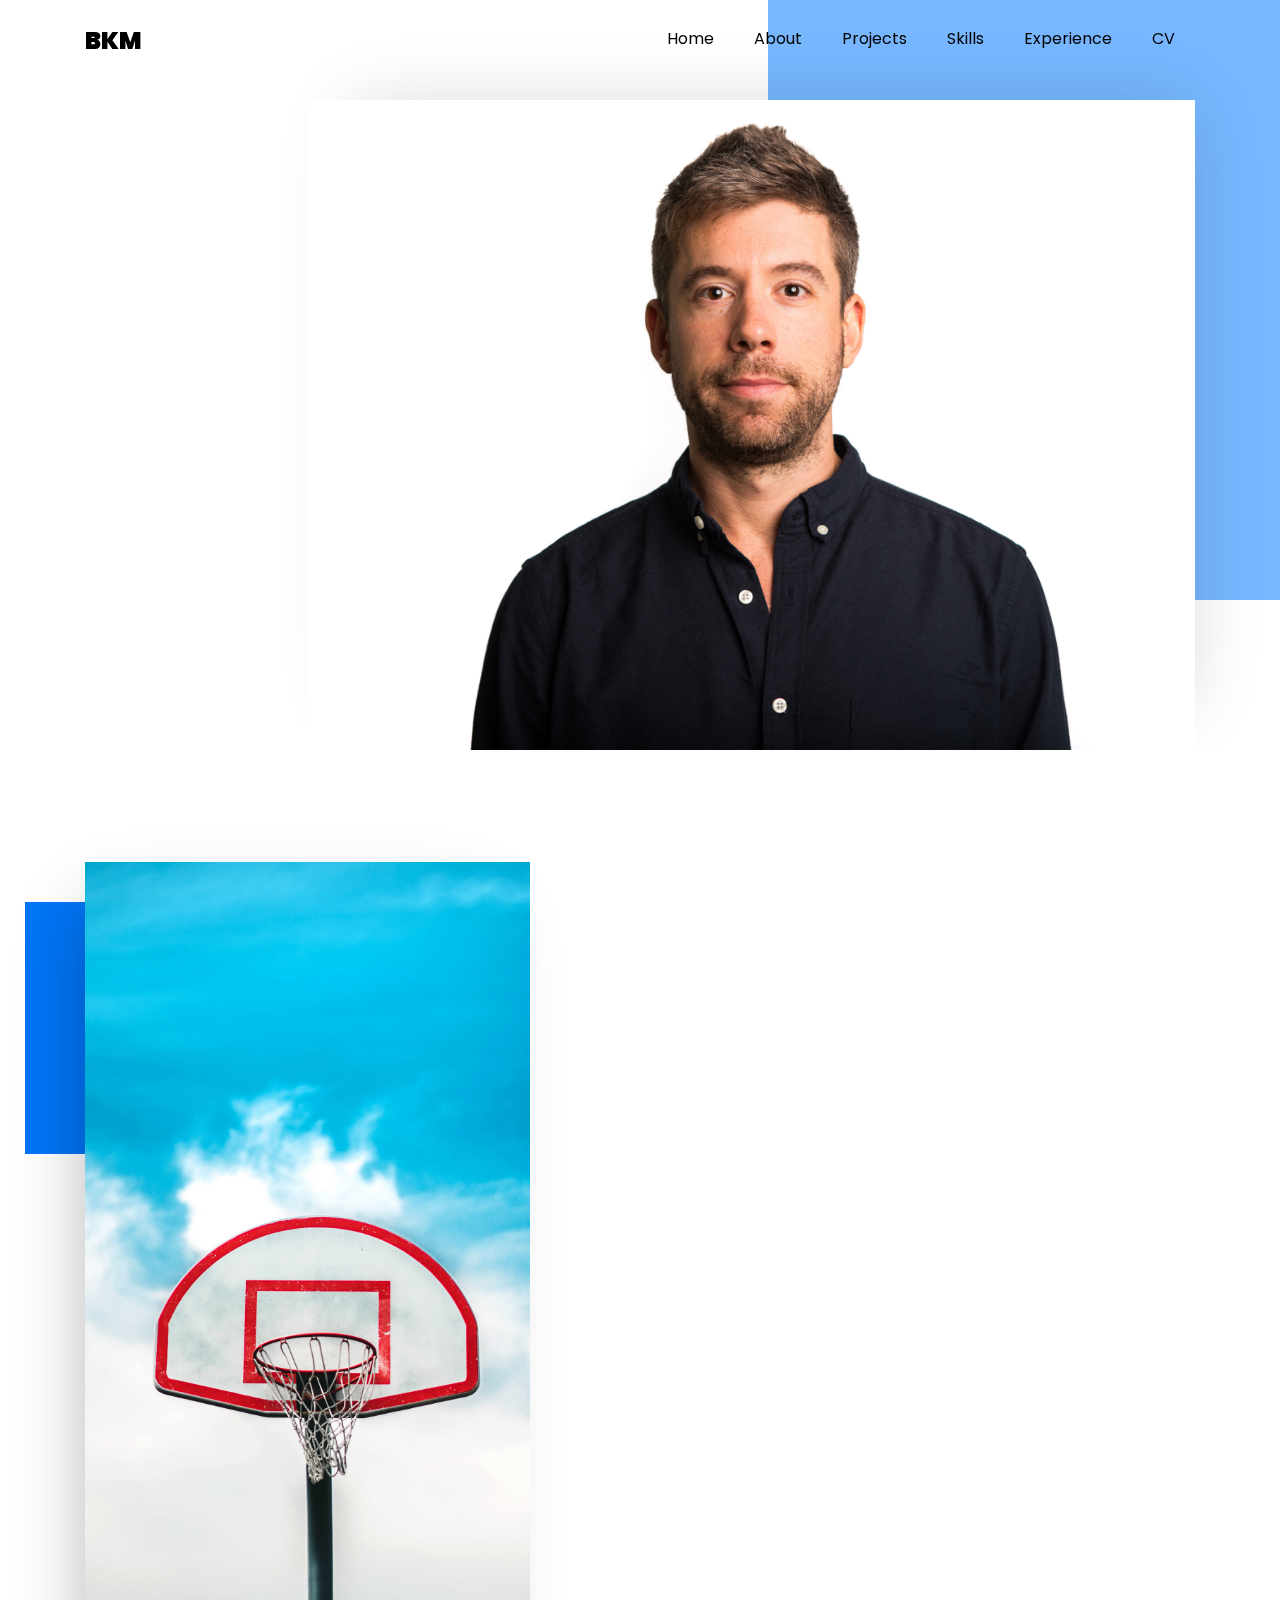
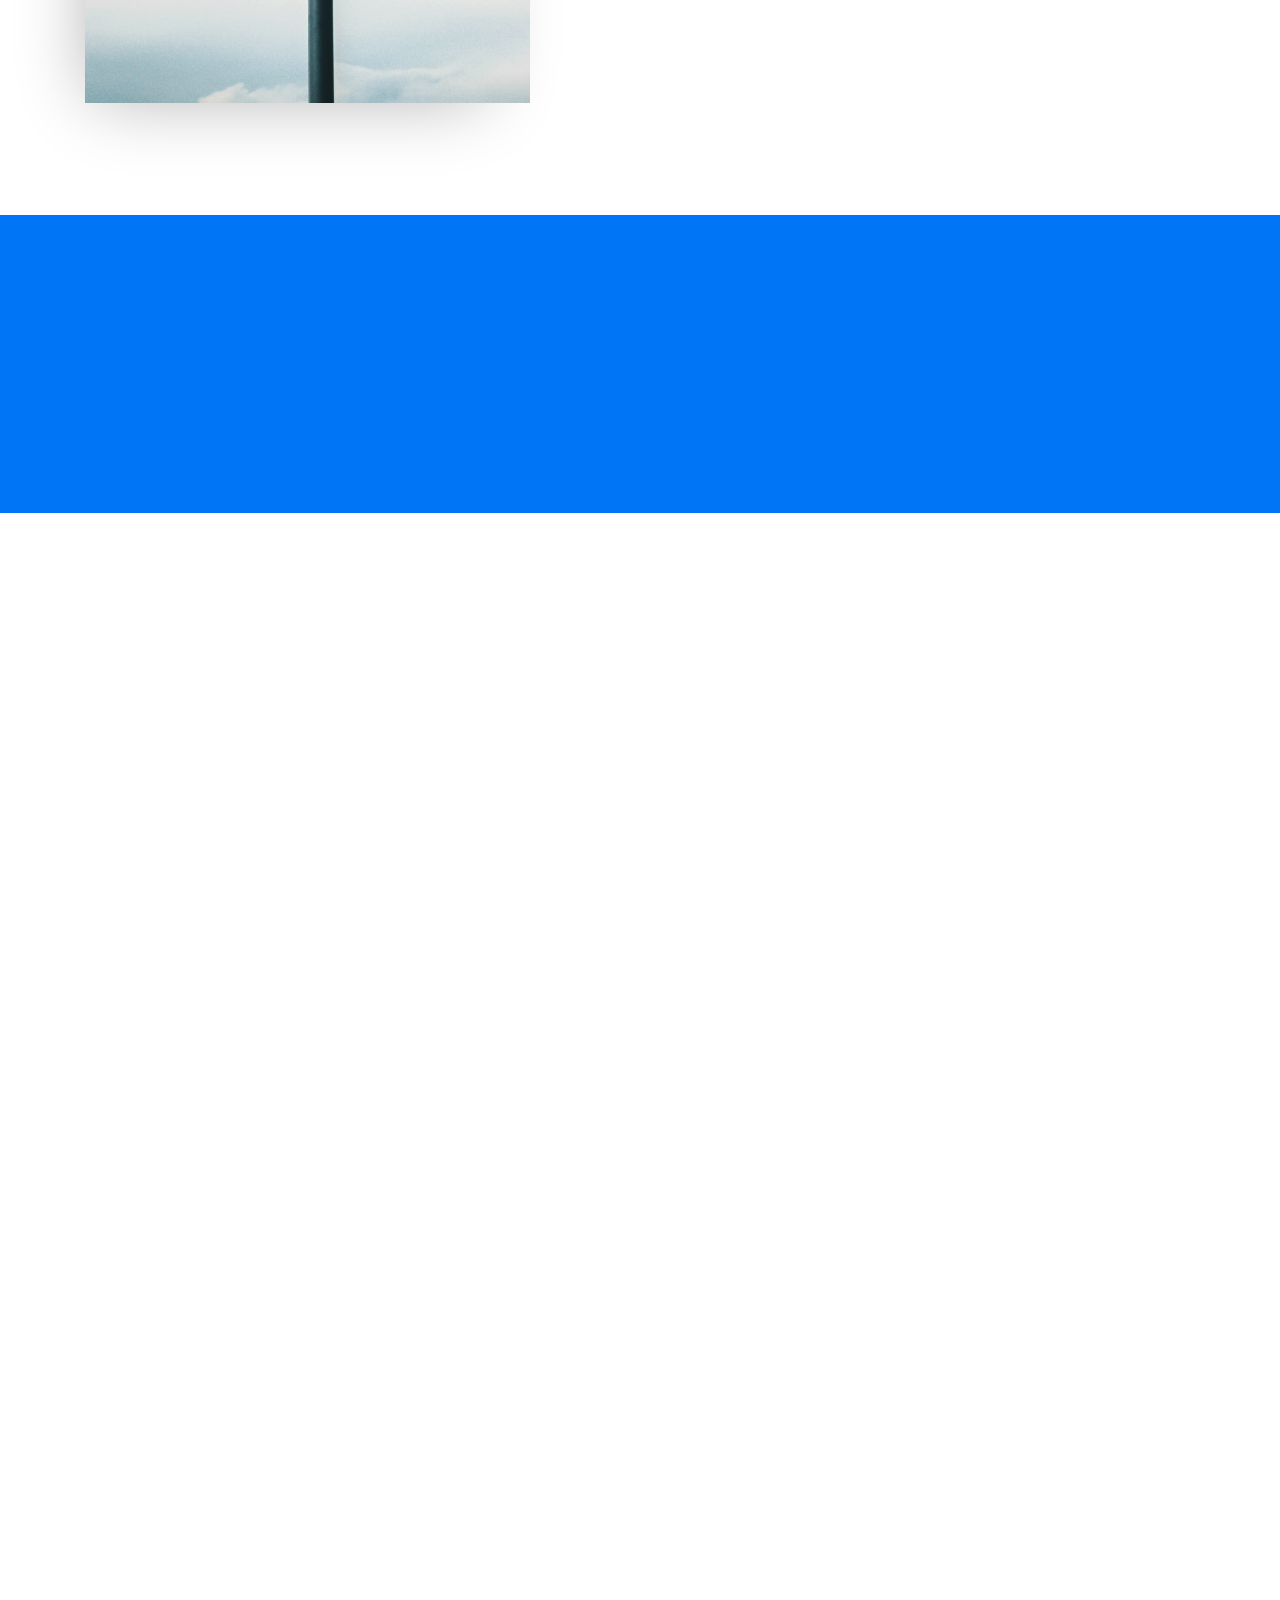
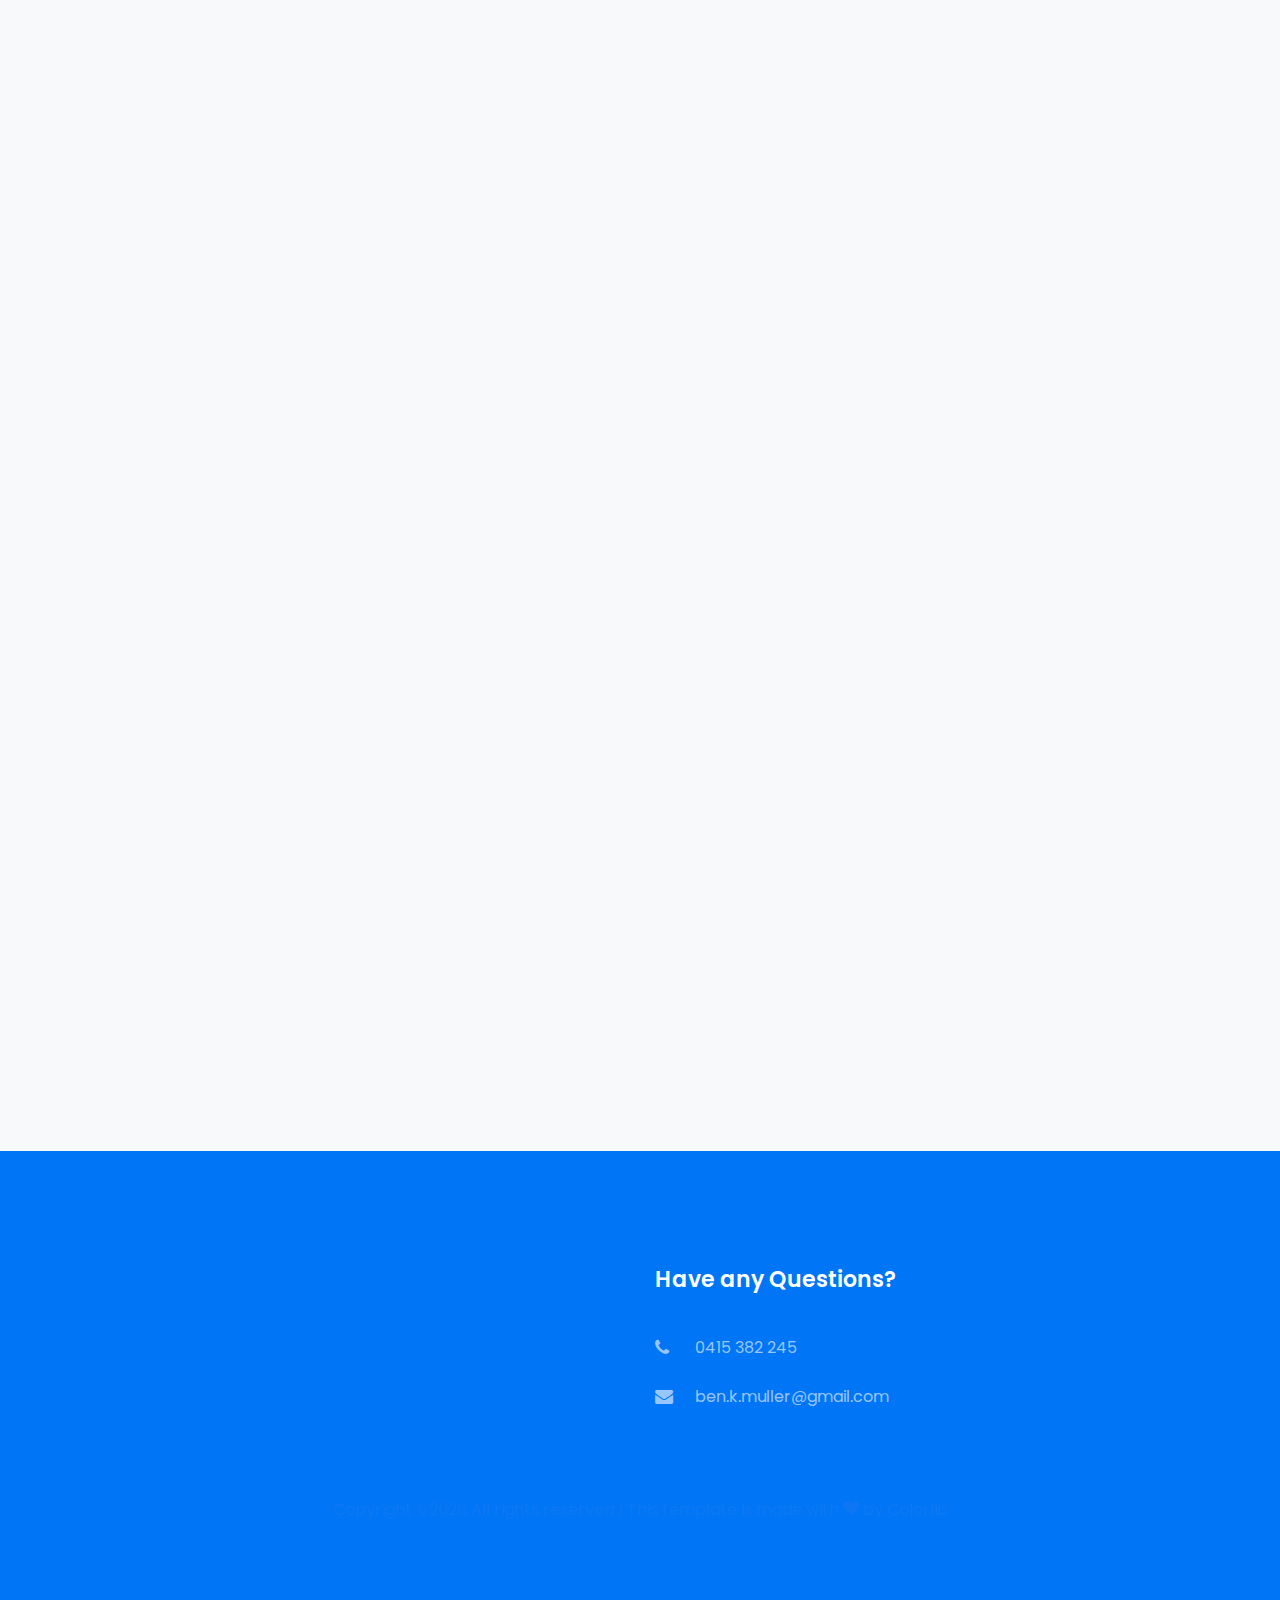
<file: index.html>
<!DOCTYPE html>
<html lang="en">
  <head>
    <title>Ben Muller</title>
    <meta charset="utf-8">
    <meta name="viewport" content="width=device-width, initial-scale=1, shrink-to-fit=no">
		<link rel="icon" href="./images/favicon.ico">
    <link href="https://fonts.googleapis.com/css?family=Poppins:100,200,300,400,500,600,700,800,900" rel="stylesheet">

    <link rel="stylesheet" href="css/open-iconic-bootstrap.min.css">
    <link rel="stylesheet" href="css/animate.css">
    
    <link rel="stylesheet" href="css/owl.carousel.min.css">
    <link rel="stylesheet" href="css/owl.theme.default.min.css">
    <link rel="stylesheet" href="css/magnific-popup.css">

    <link rel="stylesheet" href="css/aos.css">
    <link rel="stylesheet" href="css/tech-icons.css">

    <link rel="stylesheet" href="css/ionicons.min.css">
    
    <link rel="stylesheet" href="css/flaticon.css">
    <link rel="stylesheet" href="css/icomoon.css">
    <link rel="stylesheet" href="css/style.css">
  </head>
  <body data-spy="scroll" data-target=".site-navbar-target" data-offset="300">
	  
	  
    <nav class="navbar navbar-expand-lg navbar-dark ftco_navbar bg-dark ftco-navbar-light site-navbar-target" id="ftco-navbar">
	    <div class="container">
	      <a class="navbar-brand" href="index.html">bkm</a>
	      <button class="navbar-toggler js-fh5co-nav-toggle fh5co-nav-toggle" type="button" data-toggle="collapse" data-target="#ftco-nav" aria-controls="ftco-nav" aria-expanded="false" aria-label="Toggle navigation">
	        <span class="oi oi-menu"></span> Menu
	      </button>

	      <div class="collapse navbar-collapse" id="ftco-nav">
	        <ul class="navbar-nav nav ml-auto">
	          <li class="nav-item"><a href="#home-section" class="nav-link"><span>Home</span></a></li>
	          <li class="nav-item"><a href="#about-section" class="nav-link"><span>About</span></a></li>
	          <li class="nav-item"><a href="#projects-section" class="nav-link"><span>Projects</span></a></li>
	          <li class="nav-item"><a href="#skills-section" class="nav-link"><span>Skills</span></a></li>
	          <li class="nav-item"><a href="#blog-section" class="nav-link"><span>Experience</span></a></li>
	          <li class="nav-item"><a href="https://github.com/bennnym/employment/raw/master/CV.pdf" target="_blank" class="nav-link"><span>CV</span></a></li>

	        </ul>
	      </div>
	    </div>
	  </nav>
	  <section id="home-section" class="hero">
		  <div class="home-slider  owl-carousel">
	      <div class="slider-item ">
	      	<div class="overlay"></div>
	        <div class="container">
	          <div class="row d-md-flex no-gutters slider-text align-items-end justify-content-end" data-scrollax-parent="true">
	          	<div class="one-third order-md-last img" style="background-image:url(images/bg_1.jpg);">
	          		<div class="overlay"></div>
	          	</div>
		          <div class="one-forth d-flex  align-items-center ftco-animate" data-scrollax=" properties: { translateY: '70%' }">
		   
	    						<span class="ion-ios-play play"></span>
	    					</a>
		          	<div class="text">
		          		<span class="subheading">Hello</span>
			            <h1 class="mb-4 mt-3">I'm <span>Ben Muller</span></h1>
			            <h2 class="mb-4">A Junior Web Engineer</h2>
		            </div>
		          </div>
	        	</div>
	        </div>
	      </div>

	      <div class="slider-item">
	      	<div class="overlay"></div>
	        <div class="container">
	          <div class="row d-flex no-gutters slider-text align-items-end justify-content-end" data-scrollax-parent="true">
	          	<div class="one-third order-md-last img" style="background-image:url(images/bg_2.jpg);">
	          		<div class="overlay"></div>
	          	</div>
		          <div class="one-forth d-flex align-items-center ftco-animate" data-scrollax=" properties: { translateY: '70%' }">
	
		          	<div class="text">
			            <h1 class="mb-4 mt-3">I'm a <span>recent General Assembly Graduate</span> from Sydney</h1>
	            </div>
		          </div>
	        	</div>
	        </div>
	      </div>
	    </div>
    </section>

    <section class="ftco-about ftco-counter img ftco-section" id="about-section">
    	<div class="container">
    		<div class="row d-flex">
    			<div class="col-md-6 col-lg-5 d-flex">
    				<div class="img-about img d-flex align-items-stretch">
    					<div class="overlay"></div>
	    				<div class="img d-flex align-self-stretch align-items-center" style="background-image:url(images/about-1.jpg);">
	    				</div>
    				</div>
    			</div>
    			<div class="col-md-6 col-lg-7 pl-lg-5 py-5">
    				<div class="row justify-content-start pb-3">
		          <div class="col-md-12 heading-section ftco-animate">
		          	<span class="subheading">Welcome</span>
		            <h2 class="mb-4" style="font-size: 34px; text-transform: capitalize;">About Me</h2>
		            <p>Motivated, focused and ambitious. Ideas excite me and challenges motivate me. I am the type of person who is driven to
								get things done and views obstacles as an exciting challenge that demands a creative, technical solution.</p>
		          </div>
		        </div>
		        <div class="row">
		        	<div class="col-md-6">
		        		<div class="media block-6 services d-block ftco-animate">
		              <div class="icon"><span class="flaticon-analysis"></span></div>
		              <div class="media-body">
										<h3 class="heading mb-3">When I Am Working</h3>
										<p>Time flies by, I make sure I am immersed in my chosen project or projects. I love solving problems and overcoming
											challenges. Being a programmer is about dealing with a series of obstacles and learning how to overcome them.</p>
		              </div>
		            </div> 
		        	</div>
		        	<div class="col-md-6">
		        		<div class="media block-6 services d-block ftco-animate">
		              <div class="icon"><span class="flaticon-analysis"></span></div>
		              <div class="media-body">
										<h3 class="heading mb-3">In My Spare Time</h3>
										<p>Swim, Sun, Sport, Friends and Learn. It is important to enjoy the simple things in life and to be able to share the
											big events with the people that matter.</p>
		              </div>
		            </div> 
		        	</div>
		        </div>
	          <div class="counter-wrap ftco-animate d-flex mt-md-3">
              <div class="text p-4 pr-5 bg-primary">
              	<p class="mb-0">
	                <span class="number" data-number="204">0</span>
	                <span>Days Coding</span>
                </p>
              </div>
	          </div>
	        </div>
        </div>
    	</div>
		</section>
		

				<section class="ftco-section ftco-hireme">
					<div class="container">
						<div class="row">
							<div class="col-md-8 col-lg-9 d-flex align-items-center ftco-animate">
								<h2>I'm <span>Looking</span> For My First Dev Job</h2>
							</div>
							<div class="col-md-4 col-lg-3 d-flex align-items-center ftco-animate">
								<p class="mb-0"><a target="_blank" href="mailto:ben.k.muller@gmail.com" class="btn btn-white py-4 px-5">Hire
										me</a></p>
							</div>
						</div>
					</div>
				</section>
		
		<section class="ftco-section ftco-project" id="projects-section">
			<div class="container">
				<div class="row justify-content-center pb-5">
					<div class="col-md-12 heading-section text-center ftco-animate">
						<h2 class="mb-4">Projects</h2>
						<span class="subheading">While at General Assembly</span>
					</div>
				</div>
		
				<div class="row">
					<div class="col-md-12">
						<div class="project img ftco-animate img-2 d-flex justify-content-center align-items-center"
							style="background-image: url(images/project-4.png);">
							<div class="overlay"></div>
							<div class="text text-center p-4">
								<h3 class="proj-head">Final Project, GradBay</h3>
								<h3 class="sub-header-hover"><a target="_blank" href="https://bennnym.github.io/gradbay/">Live Site</a>
								</h3>
								<h3 class="sub-header-hover">
									<a target="_blank" href="https://github.com/bennnym/gradbay">Github Repository</a>
								</h3>
								<span>Full Stack Live Auction Marketplace</span>
							</div>
						</div>
					</div>
		
		
		
		
		
				</div>
		
				<div class="row">
					<div class="col-md-8">
						<div class="project img ftco-animate img-2 d-flex justify-content-center align-items-center"
							style="background-image: url(images/project-1.jpg);">
							<div class="overlay"></div>
							<div class="text text-center p-4">
								<h3 class="proj-head">Backend Web App with Rails</h3>
								<h3 class="sub-header-hover"><a target="_blank" href="https://nbaapp.herokuapp.com/">Live Site</a></h3>
								<h3 class="sub-header-hover"><a  target="_blank" href="https://github.com/bennnym/project1">Github Repository</a></h3>
								<span>Project #1, NBcrAy</span>
							</div>
						</div>
					</div>
		
		
		
		
		
					<div class="col-md-4">
						<div class="row">
							<div class="col-md-12">
								<div class="project img ftco-animate d-flex justify-content-center align-items-center"
									style="background-image: url(images/project-2.jpg);">
									<div class="overlay"></div>
									<div class="text text-center p-4">
										<h3><a target="_blank" href="">Project #0</a></h3>
														<h3 class="sub-header-hover"><a  target="_blank" href="https://bennnym.github.io/project0/">Live Site</a></h3>
														<h3 class="sub-header-hover"><a  target="_blank" href="https://github.com/bennnym/project0">Github Repository</a></h3>
										<span>Frontend Tic Tac Toe and Sudoku with
										Javascript and jQuery</span>
									</div>
								</div>
							</div>
							<div class="col-md-12">
								<div class="project img ftco-animate d-flex justify-content-center align-items-center"
									style="background-image: url(images/project-3.jpg);">
									<div class="overlay"></div>
									<div class="text text-center p-4">
										<h3><a target="_blank" href="https://bennnym.github.io/kahootz_client/#/login">Project #2</a></h3>
													<h3 class="sub-header-hover"><a target="_blank" href="https://bennnym.github.io/kahootz_client/">Live Site</a></h3>
													<h3 class="sub-header-hover"><a target="_blank" href="https://github.com/bennnym/kahootz_client">Github Repository</a></h3>
										<span>Multiplayer Quiz Game
										with Firebase, Rails and React</span>
									</div>
								</div>
							</div>
						</div>
					</div>
				</div>
			</div>
		</section>


		<section class="ftco-section bg-light" id="skills-section">
			<div class="container">
				<div class="row justify-content-center pb-5">
          <div class="col-md-12 heading-section text-center ftco-animate">
          	<span class="subheading">Skills</span>
            <h2 class="mb-4">Some Of My Top Skills</h2>
            <p>( So Far )</p>
          </div>
        </div>
				<div class="row tech-icons">
					<!-- <div class="col-md-6 animate-box"> -->
						<div class="ftco-animate">

							<img src="./ben-portfolio/tech-icons/javascript.png" alt="">
							
						</div>
					<!-- </div> -->
					<!-- <div class="col-md-6 animate-box"> -->
						<div class="ftco-animate">
							<img src="./ben-portfolio/tech-icons/iconfinder_ruby_308447.png" alt="">
						</div>
					<!-- </div> -->
					<!-- <div class="col-md-6 animate-box"> -->
						<div class="ftco-animate">

							<img src="./ben-portfolio/tech-icons/iconfinder_ruby-on-rails_3069735.png" alt="">
						
						</div>
					<!-- </div> -->
					<!-- <div class="col-md-6 animate-box"> -->
						<div class="ftco-animate">
							
							<img src="./ben-portfolio/tech-icons/iconfinder_React.js_logo_1174949.png" alt="">


						</div>
					<!-- </div> -->
					<!-- <div class="col-md-6 animate-box"> -->
						<div class="ftco-animate">
							
							<img src="./ben-portfolio/tech-icons/nodejs.png" alt="">

						</div>
					<!-- </div> -->
					<!-- <div class="col-md-6 animate-box"> -->
						<div class=" ftco-animate">
						
							<img src="./ben-portfolio/tech-icons/iconfinder_jquery_308442.png" alt="">

					</div>
						<div class=" ftco-animate">
						
							<img src="./ben-portfolio/tech-icons/icons8-postgresql-480.png" alt="">
						
						</div>
							<div class=" ftco-animate">
							
								<img src="./ben-portfolio/tech-icons/icons8-mongodb-480.png" alt="">
							
							</div>
								<div class=" ftco-animate">
								
									<img src="./ben-portfolio/tech-icons/icons8-git-480.png" alt="">
								
								</div>
				</div>
				<div class="row justify-content-center py-5 mt-5">
          <div class="col-md-12 heading-section text-center ftco-animate">
          	<span class="subheading">What I Am Good At</span>
            <h2 class="mb-4">Coding, Problem Solving and Never Giving Up</h2>
            <p>I love technical challenges and the rush you get when you solve something in an elegant unique way.</p>
          </div>
        </div>

        <div class="row">
					<div class="col-md-4 text-center d-flex ftco-animate">
						<div class="services-1">
							<span class="icon">
								<i class="flaticon-analysis"></i>
							</span>
							<div class="desc">
								<h3 class="mb-5"><a href="#">Code</a></h3>
								<h4>Structured</h4>
								<h4>Efficient</h4>
								<h4>Thought out</h4>
							</div>
						</div>
					</div>
					<div class="col-md-4 text-center d-flex ftco-animate">
						<div class="services-1">
							<span class="icon">
								<i class="flaticon-flasks"></i>
							</span>
							<div class="desc">
								<h3 class="mb-5"><a href="#">Learn</a></h3>
								<h4>Documentation</h4>
								<h4>Research</h4>
								<h4>New Tech</h4>
							</div>
						</div>
					</div>
					<div class="col-md-4 text-center d-flex ftco-animate">
						<div class="services-1">
							<span class="icon">
								<i class="flaticon-ideas"></i>
							</span>
							<div class="desc">
								<h3 class="mb-5"><a href="#">Innovate</a></h3>
								<h4>Ideas</h4>
								<h4>Projects</h4>
								<h4>Practice</h4>
							</div>
						</div>
					</div>
				</div>
			</div>
		</section>

    


    <section class="ftco-section bg-light" id="blog-section">
      <div class="container">
        <div class="row justify-content-center mb-5 pb-5">
          <div class="col-md-7 heading-section text-center ftco-animate">
            <h2 class="mb-4">Work Experience</h2>
            <p>Where I Have Come From And Why Am I Here...</p>
          </div>
        </div>
        <div class="row d-flex">
          <div class="col-md-4 d-flex ftco-animate">
          	<div class="blog-entry justify-content-end">
              <a href="#" class="block-20" style="background-image: url('images/image_1.jpg');">
              </a>
              <div class="text mt-3 float-right d-block">
              	<div class="d-flex align-items-center mb-3 meta">
	                <p class="mb-0">
										<span class="mr-2">Feburary 2012  August 2017</span>
	                </p>
                </div>
                <h3 class="heading">Head Trader, Bartholomew Racing</h3>
              </div>
            </div>
          </div>
          <div class="col-md-4 d-flex ftco-animate">
          	<div class="blog-entry justify-content-end">
              <a href="#" class="block-20" style="background-image: url('images/image_2.jpg');">
              </a>
              <div class="text mt-3 float-right d-block">
              	<div class="d-flex align-items-center mb-3 meta">
	                <p class="mb-0">
	                	<span class="mr-2">August 2017 - January 2019</span>
	                </p>
                </div>
                <h3 class="heading">Founder, Past The Post</h3>
              </div>
            </div>
          </div>
          <div class="col-md-4 d-flex ftco-animate">
          	<div class="blog-entry">
              <a href="#" class="block-20" style="background-image: url('images/image_3.jpg');">
              </a>
              <div class="text mt-3 float-right d-block">
              	<div class="d-flex align-items-center mb-3 meta">
	                <p class="mb-0">
	                	<span class="mr-2">March 2019 - Current</span>
	                </p>
                </div>
                <h3 class="heading">Software Engineering Student, General Assembly</h3>
              </div>
            </div>
          </div>
        </div>
      </div>
    </section>
		

    <footer class="ftco-footer ftco-section">
      <div class="container">
        <div class="row mb-5">

          <div class="col-md">
            <div class="ftco-footer-widget mb-4">
              <ul class="ftco-footer-social list-unstyled float-md-left float-lft mt-5">
                <li class="ftco-animate"><a target="_blanl" href="https://www.linkedin.com/in/ben-k-muller/"><span class="icon-linkedin"></span></a></li>
                <li class="ftco-animate"><a target="_blank" href="https://github.com/bennnym"><span class="icon-github"></span></a></li>
                <li class="ftco-animate"><a target="_blank" href="https://github.com/bennnym/employment/raw/master/CV.pdf"><span class="icon-open_with	"></span></a></li>
              </ul>
            </div>
					</div>
					



          <div class="col-md">
            <div class="ftco-footer-widget mb-4">
            	<h2 class="ftco-heading-2">Have any Questions?</h2>
            	<div class="block-23 mb-3">
	              <ul>
	                <li><a href="#"><span class="icon icon-phone"></span><span class="text">0415 382 245</span></a></li>
	                <li><a target="_blank" href="mailto:ben.k.muller@gmail.com"><span class="icon icon-envelope"></span><span class="text">ben.k.muller@gmail.com</span></a></li>
	              </ul>
	            </div>
            </div>
          </div>
        </div>
        <div class="row">
          <div class="col-md-12 text-center hidden">

            <p id="bottom-thing"><!-- Link back to Colorlib can't be removed. Template is licensed under CC BY 3.0. -->
  Copyright &copy;<script>document.write(new Date().getFullYear());</script> All rights reserved | This template is made with <i class="icon-heart color-danger" aria-hidden="true"></i> by <a href="https://colorlib.com" target="_blank">Colorlib</a>
  <!-- Link back to Colorlib can't be removed. Template is licensed under CC BY 3.0. --></p>
          </div>
        </div>
      </div>
    </footer>
    
  

  <!-- loader -->
  <div id="ftco-loader" class="show fullscreen"><svg class="circular" width="48px" height="48px"><circle class="path-bg" cx="24" cy="24" r="22" fill="none" stroke-width="4" stroke="#eeeeee"/><circle class="path" cx="24" cy="24" r="22" fill="none" stroke-width="4" stroke-miterlimit="10" stroke="#F96D00"/></svg></div>


  <script src="js/jquery.min.js"></script>
  <script src="js/jquery-migrate-3.0.1.min.js"></script>
  <script src="js/popper.min.js"></script>
  <script src="js/bootstrap.min.js"></script>
  <script src="js/jquery.easing.1.3.js"></script>
  <script src="js/jquery.waypoints.min.js"></script>
  <script src="js/jquery.stellar.min.js"></script>
  <script src="js/owl.carousel.min.js"></script>
  <script src="js/jquery.magnific-popup.min.js"></script>
  <script src="js/aos.js"></script>
  <script src="js/jquery.animateNumber.min.js"></script>
  <script src="js/scrollax.min.js"></script>
  
  <script src="js/main.js"></script>
    
  </body>
</html>
</file>
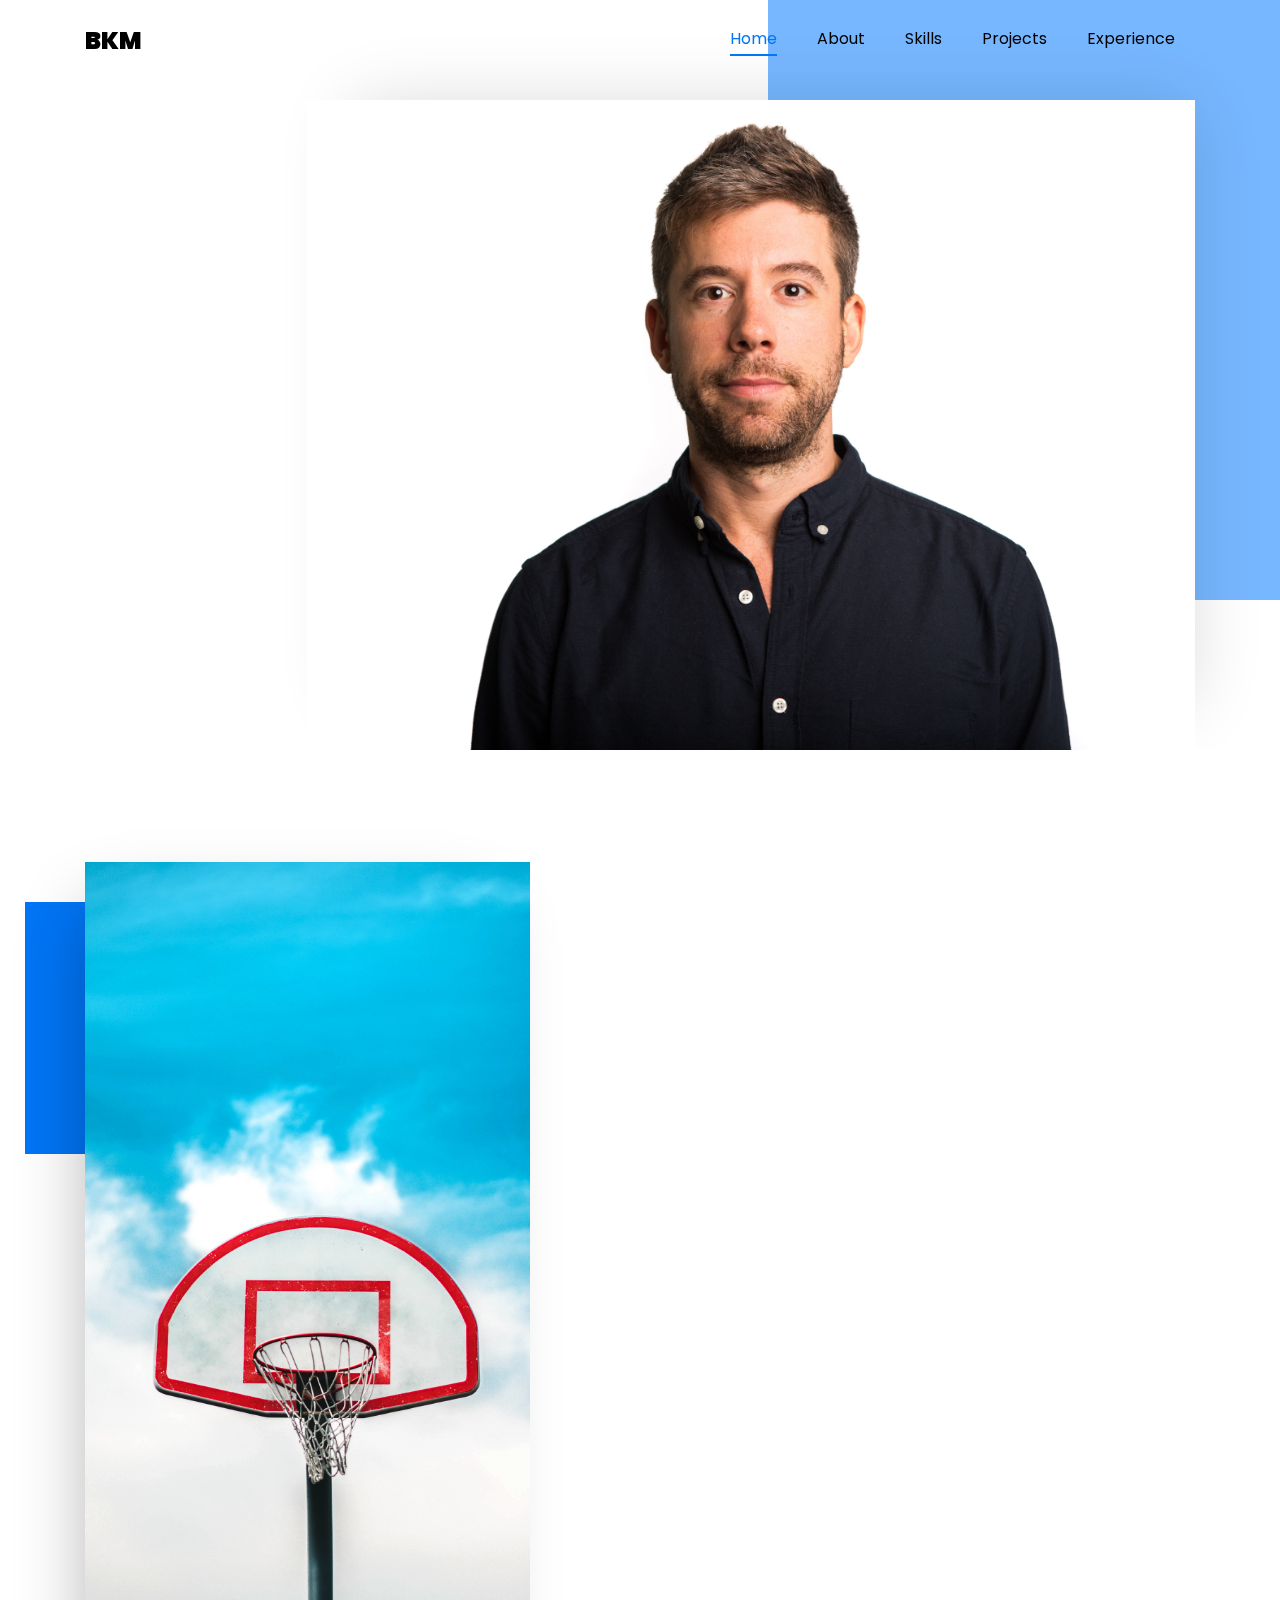
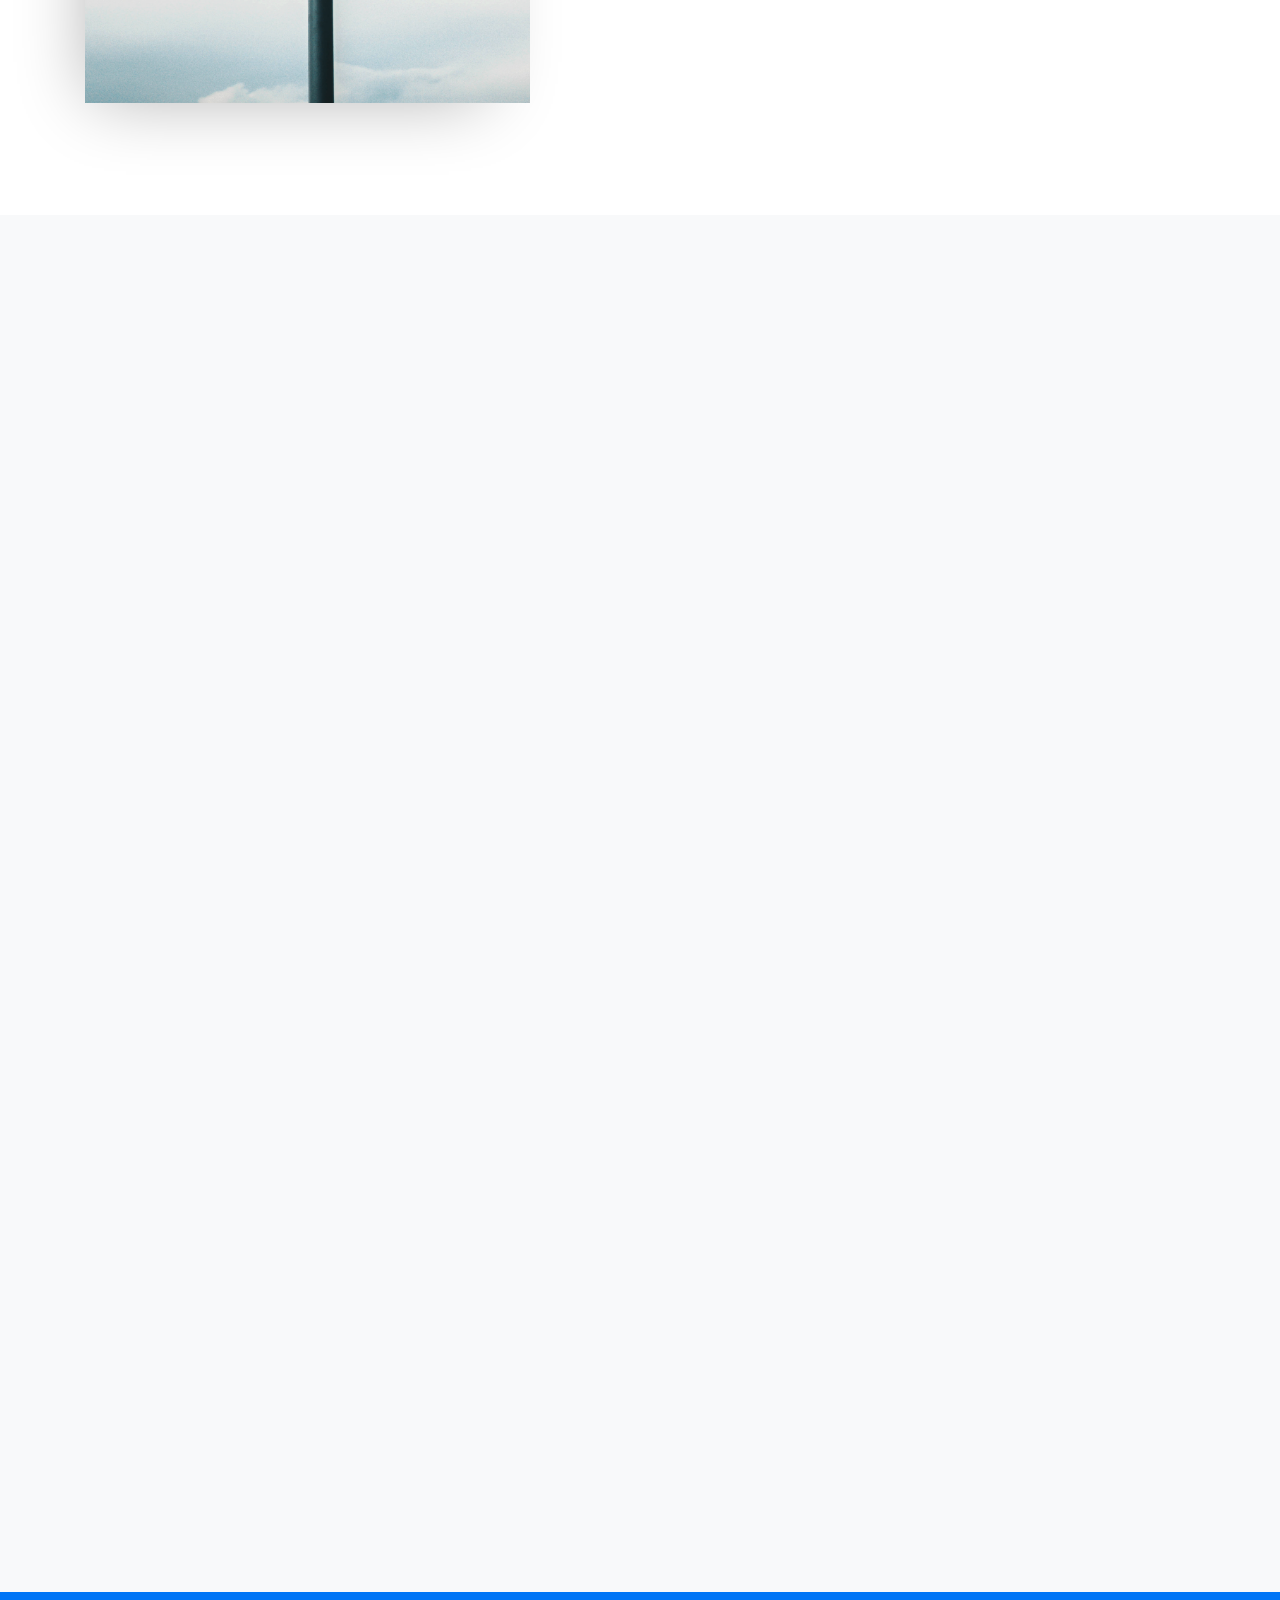
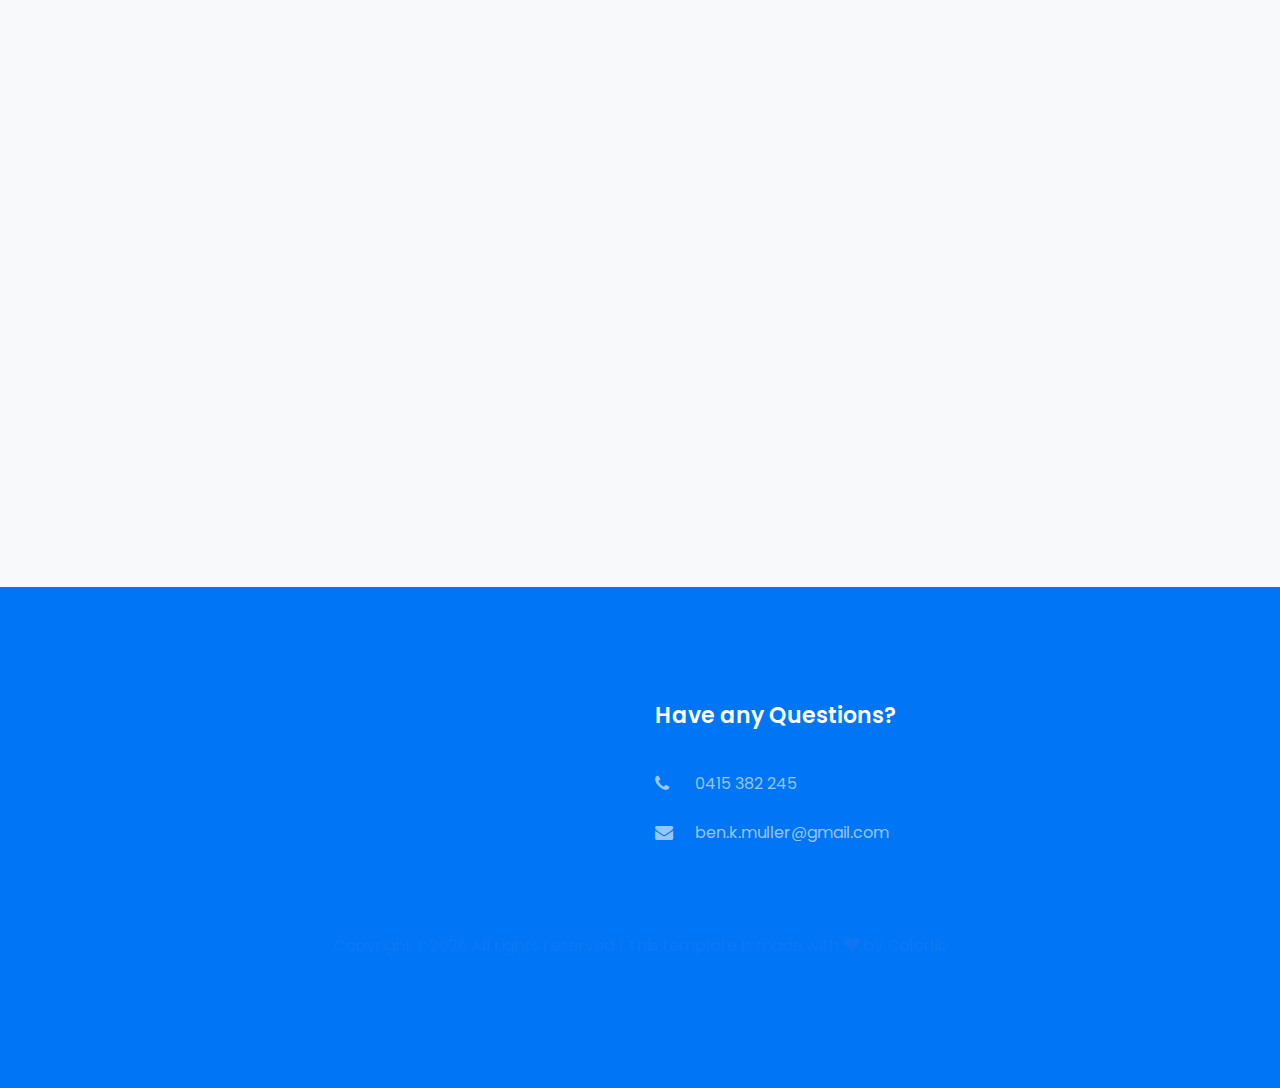
<file: ben-portfolio/index.html>
<!DOCTYPE html>
<html lang="en">
  <head>
    <title>Ben Muller</title>
    <meta charset="utf-8">
    <meta name="viewport" content="width=device-width, initial-scale=1, shrink-to-fit=no">
		<link rel="icon" href="./images/favicon.ico">
    <link href="https://fonts.googleapis.com/css?family=Poppins:100,200,300,400,500,600,700,800,900" rel="stylesheet">

    <link rel="stylesheet" href="css/open-iconic-bootstrap.min.css">
    <link rel="stylesheet" href="css/animate.css">
    
    <link rel="stylesheet" href="css/owl.carousel.min.css">
    <link rel="stylesheet" href="css/owl.theme.default.min.css">
    <link rel="stylesheet" href="css/magnific-popup.css">

    <link rel="stylesheet" href="css/aos.css">

    <link rel="stylesheet" href="css/ionicons.min.css">
    
    <link rel="stylesheet" href="css/flaticon.css">
    <link rel="stylesheet" href="css/icomoon.css">
    <link rel="stylesheet" href="css/style.css">
  </head>
  <body data-spy="scroll" data-target=".site-navbar-target" data-offset="300">
	  
	  
    <nav class="navbar navbar-expand-lg navbar-dark ftco_navbar bg-dark ftco-navbar-light site-navbar-target" id="ftco-navbar">
	    <div class="container">
	      <a class="navbar-brand" href="index.html">bkm</a>
	      <button class="navbar-toggler js-fh5co-nav-toggle fh5co-nav-toggle" type="button" data-toggle="collapse" data-target="#ftco-nav" aria-controls="ftco-nav" aria-expanded="false" aria-label="Toggle navigation">
	        <span class="oi oi-menu"></span> Menu
	      </button>

	      <div class="collapse navbar-collapse" id="ftco-nav">
	        <ul class="navbar-nav nav ml-auto">
	          <li class="nav-item"><a href="#home-section" class="nav-link"><span>Home</span></a></li>
	          <li class="nav-item"><a href="#about-section" class="nav-link"><span>About</span></a></li>
	          <li class="nav-item"><a href="#skills-section" class="nav-link"><span>Skills</span></a></li>
	          <li class="nav-item"><a href="#projects-section" class="nav-link"><span>Projects</span></a></li>
	          <li class="nav-item"><a href="#blog-section" class="nav-link"><span>Experience</span></a></li>

	        </ul>
	      </div>
	    </div>
	  </nav>
	  <section id="home-section" class="hero">
		  <div class="home-slider  owl-carousel">
	      <div class="slider-item ">
	      	<div class="overlay"></div>
	        <div class="container">
	          <div class="row d-md-flex no-gutters slider-text align-items-end justify-content-end" data-scrollax-parent="true">
	          	<div class="one-third order-md-last img" style="background-image:url(images/bg_1.jpg);">
	          		<div class="overlay"></div>
	          	</div>
		          <div class="one-forth d-flex  align-items-center ftco-animate" data-scrollax=" properties: { translateY: '70%' }">
		   
	    						<span class="ion-ios-play play"></span>
	    					</a>
		          	<div class="text">
		          		<span class="subheading">Hello</span>
			            <h1 class="mb-4 mt-3">I'm <span>Ben Muller</span></h1>
			            <h2 class="mb-4">A Junior Web Engineer</h2>
		            </div>
		          </div>
	        	</div>
	        </div>
	      </div>

	      <div class="slider-item">
	      	<div class="overlay"></div>
	        <div class="container">
	          <div class="row d-flex no-gutters slider-text align-items-end justify-content-end" data-scrollax-parent="true">
	          	<div class="one-third order-md-last img" style="background-image:url(images/bg_2.jpg);">
	          		<div class="overlay"></div>
	          	</div>
		          <div class="one-forth d-flex align-items-center ftco-animate" data-scrollax=" properties: { translateY: '70%' }">
	
		          	<div class="text">
			            <h1 class="mb-4 mt-3">I'm a <span>recent General Assembly Graduate</span> from Sydney</h1>
\		            </div>
		          </div>
	        	</div>
	        </div>
	      </div>
	    </div>
    </section>

    <section class="ftco-about ftco-counter img ftco-section" id="about-section">
    	<div class="container">
    		<div class="row d-flex">
    			<div class="col-md-6 col-lg-5 d-flex">
    				<div class="img-about img d-flex align-items-stretch">
    					<div class="overlay"></div>
	    				<div class="img d-flex align-self-stretch align-items-center" style="background-image:url(images/about-1.jpg);">
	    				</div>
    				</div>
    			</div>
    			<div class="col-md-6 col-lg-7 pl-lg-5 py-5">
    				<div class="row justify-content-start pb-3">
		          <div class="col-md-12 heading-section ftco-animate">
		          	<span class="subheading">Welcome</span>
		            <h2 class="mb-4" style="font-size: 34px; text-transform: capitalize;">About Me</h2>
		            <p>Motivated, focused and ambitious. Ideas excite me and challenges motivate me. I am the type of person who is driven to
								get things done and views obstacles as an exciting challenge that demands a creative, technical solution.</p>
		          </div>
		        </div>
		        <div class="row">
		        	<div class="col-md-6">
		        		<div class="media block-6 services d-block ftco-animate">
		              <div class="icon"><span class="flaticon-analysis"></span></div>
		              <div class="media-body">
		                <h3 class="heading mb-3">In My Spare Time</h3>
		                <p>Swim, Sun, Sport, Friends and Learn. It is important to enjoy the simple things in life and to be able to share the big events with the people that matter.</p>
		              </div>
		            </div> 
		        	</div>
		        	<div class="col-md-6">
		        		<div class="media block-6 services d-block ftco-animate">
		              <div class="icon"><span class="flaticon-analysis"></span></div>
		              <div class="media-body">
		                <h3 class="heading mb-3">When I Am Working</h3>
		                <p>Time flies by, I make sure I am immerssed in my chosen project or projects. I love solving problems and overcoming challenges. Being a programmer is about dealing with a series of obstacles and learning how to forge on.</p>
		              </div>
		            </div> 
		        	</div>
		        </div>
	          <div class="counter-wrap ftco-animate d-flex mt-md-3">
              <div class="text p-4 pr-5 bg-primary">
              	<p class="mb-0">
	                <span class="number" data-number="204">0</span>
	                <span>Days Coding</span>
                </p>
              </div>
	          </div>
	        </div>
        </div>
    	</div>
    </section>
		
		<section class="ftco-section bg-light" id="skills-section">
			<div class="container">
				<div class="row justify-content-center pb-5">
          <div class="col-md-12 heading-section text-center ftco-animate">
            <h2 class="mb-4">Some Of My Skills</h2>
            <p>( So Far )</p>
          </div>
        </div>
				<div class="row">
					<div class="col-md-6 animate-box">
						<div class="progress-wrap ftco-animate">
							<h3>JavaScript</h3>
							<div class="progress">
							 	<div class="progress-bar color-1" role="progressbar" aria-valuenow="85"
							  	aria-valuemin="0" aria-valuemax="100" style="width:85%">
							    <span>85%</span>
							  	</div>
							</div>
						</div>
					</div>
					<div class="col-md-6 animate-box">
						<div class="progress-wrap ftco-animate">
							<h3>Ruby</h3>
							<div class="progress">
							 	<div class="progress-bar color-2" role="progressbar" aria-valuenow="80"
							  	aria-valuemin="0" aria-valuemax="100" style="width:80%">
							    <span>80%</span>
							  	</div>
							</div>
						</div>
					</div>
					<div class="col-md-6 animate-box">
						<div class="progress-wrap ftco-animate">
							<h3>Ruby on Rails</h3>
							<div class="progress">
							 	<div class="progress-bar color-3" role="progressbar" aria-valuenow="80"
							  	aria-valuemin="0" aria-valuemax="100" style="width:80%">
							    <span>80%</span>
							  	</div>
							</div>
						</div>
					</div>
					<div class="col-md-6 animate-box">
						<div class="progress-wrap ftco-animate">
							<h3>React.js</h3>
							<div class="progress">
							 	<div class="progress-bar color-4" role="progressbar" aria-valuenow="80"
							  	aria-valuemin="0" aria-valuemax="100" style="width:75%">
							    <span>80%</span>
							  	</div>
							</div>
						</div>
					</div>
					<div class="col-md-6 animate-box">
						<div class="progress-wrap ftco-animate">
							<h3>Node.js</h3>
							<div class="progress">
							 	<div class="progress-bar color-5" role="progressbar" aria-valuenow="75"
							  	aria-valuemin="0" aria-valuemax="100" style="width:75%">
							    <span>75%</span>
							  	</div>
							</div>
						</div>
					</div>
					<div class="col-md-6 animate-box">
						<div class="progress-wrap ftco-animate">
							<h3>jQuery</h3>
							<div class="progress">
							 	<div class="progress-bar color-6" role="progressbar" aria-valuenow="75"
							  	aria-valuemin="0" aria-valuemax="100" style="width:75%">
							    <span>75%</span>
							  	</div>
							</div>
						</div>
					</div>
				</div>
				<div class="row justify-content-center py-5 mt-5">
          <div class="col-md-12 heading-section text-center ftco-animate">
          	<span class="subheading">What I Am Good At</span>
            <h2 class="mb-4">Coding, Problem Solving and Never Giving Up</h2>
            <p>I love technical challenges and the rush you get when you solve something in an elegent unique way.</p>
          </div>
        </div>

        <div class="row">
					<div class="col-md-4 text-center d-flex ftco-animate">
						<div class="services-1">
							<span class="icon">
								<i class="flaticon-analysis"></i>
							</span>
							<div class="desc">
								<h3 class="mb-5"><a href="#">Code</a></h3>
								<h4>React Components</h4>
								<h4>Code Strategy</h4>
								<h4>Readability</h4>
							</div>
						</div>
					</div>
					<div class="col-md-4 text-center d-flex ftco-animate">
						<div class="services-1">
							<span class="icon">
								<i class="flaticon-flasks"></i>
							</span>
							<div class="desc">
								<h3 class="mb-5"><a href="#">Learn</a></h3>
								<h4>Documents</h4>
								<h4>Open Source</h4>
								<h4>New Technology</h4>
							</div>
						</div>
					</div>
					<div class="col-md-4 text-center d-flex ftco-animate">
						<div class="services-1">
							<span class="icon">
								<i class="flaticon-ideas"></i>
							</span>
							<div class="desc">
								<h3 class="mb-5"><a href="#">Test</a></h3>
								<h4>Outliers</h4>
								<h4>Use Cases</h4>
								<h4>User Testing</h4>
							</div>
						</div>
					</div>
				</div>
			</div>
		</section>

		<section class="ftco-section ftco-hireme">
			<div class="container">
				<div class="row">
					<div class="col-md-8 col-lg-9 d-flex align-items-center ftco-animate">
						<h2>I'm <span>Looking</span> For My First Dev Job</h2>
					</div>
					<div class="col-md-4 col-lg-3 d-flex align-items-center ftco-animate">
						<p class="mb-0"><a target="_blank" href="mailto:ben.k.muller@gmail.com" class="btn btn-white py-4 px-5">Hire me</a></p>
					</div>
				</div>
			</div>
		</section>
 

    <section class="ftco-section ftco-project" id="projects-section">
    	<div class="container">
    		<div class="row justify-content-center pb-5">
          <div class="col-md-12 heading-section text-center ftco-animate">
												<h2 class="mb-4">Projects</h2>
          	<span class="subheading">While at General Assembly</span>
          </div>
        </div>
    		<div class="row">
    			<div class="col-md-8">
    				<div class="project img ftco-animate img-2 d-flex justify-content-center align-items-center" style="background-image: url(images/project-1.jpg);">
    					<div class="overlay"></div>
	    				<div class="text text-center p-4">
	    					<h3><a href="https://nbaapp.herokuapp.com/">Backend Web App with Rails</a></h3>
	    					<span>Project #1, NBcrAy</span>
	    				</div>
    				</div>
    			</div>
    			<div class="col-md-4">
    				<div class="row">
    					<div class="col-md-12">
		    				<div class="project img ftco-animate d-flex justify-content-center align-items-center" style="background-image: url(images/project-2.jpg);">
		    					<div class="overlay"></div>
			    				<div class="text text-center p-4">
			    					<h3><a target="_blank" href="https://bennnym.github.io/project0/">Frontend Tic Tac Toe and Sudoku with Javascript and jQuery</a></h3>
			    					<span>Project #0</span>
			    				</div>
		    				</div>
	    				</div>
	    				<div class="col-md-12">
		    				<div class="project img ftco-animate d-flex justify-content-center align-items-center" style="background-image: url(images/project-3.jpg);">
		    					<div class="overlay"></div>
			    				<div class="text text-center p-4">
			    					<h3><a target="_blank" href="https://bennnym.github.io/kahootz_client/#/login">Multiplayer Quiz Game with Firebase, Rails and React</a></h3>
			    					<span>Project #2</span>
			    				</div>
		    				</div>
	    				</div>
    				</div>
    			</div>
    		</div>
    	</div>
    </section>


    <section class="ftco-section bg-light" id="blog-section">
      <div class="container">
        <div class="row justify-content-center mb-5 pb-5">
          <div class="col-md-7 heading-section text-center ftco-animate">
            <h2 class="mb-4">Work Experience</h2>
            <p>Where I Have Come From And Why Am I Here...</p>
          </div>
        </div>
        <div class="row d-flex">
          <div class="col-md-4 d-flex ftco-animate">
          	<div class="blog-entry justify-content-end">
              <a href="#" class="block-20" style="background-image: url('images/image_1.jpg');">
              </a>
              <div class="text mt-3 float-right d-block">
              	<div class="d-flex align-items-center mb-3 meta">
	                <p class="mb-0">
	                	<span class="mr-2">Feburary 2012 - August 2017</span>
	                </p>
                </div>
                <h3 class="heading"></h3>
              </div>
            </div>
          </div>
          <div class="col-md-4 d-flex ftco-animate">
          	<div class="blog-entry justify-content-end">
              <a href="#" class="block-20" style="background-image: url('images/image_2.jpg');">
              </a>
              <div class="text mt-3 float-right d-block">
              	<div class="d-flex align-items-center mb-3 meta">
	                <p class="mb-0">
	                	<span class="mr-2">August 2017 - January 2019</span>
	                </p>
                </div>
                <h3 class="heading"></h3>
              </div>
            </div>
          </div>
          <div class="col-md-4 d-flex ftco-animate">
          	<div class="blog-entry">
              <a href="#" class="block-20" style="background-image: url('images/image_3.jpg');">
              </a>
              <div class="text mt-3 float-right d-block">
              	<div class="d-flex align-items-center mb-3 meta">
	                <p class="mb-0">
	                	<span class="mr-2">March 2019 - Current</span>
	                </p>
                </div>
                <h3 class="heading"></h3>
              </div>
            </div>
          </div>
        </div>
      </div>
    </section>
		

    <footer class="ftco-footer ftco-section">
      <div class="container">
        <div class="row mb-5">

          <div class="col-md">
            <div class="ftco-footer-widget mb-4">
              <ul class="ftco-footer-social list-unstyled float-md-left float-lft mt-5">
                <li class="ftco-animate"><a target="_blanl" href="https://www.linkedin.com/in/ben-k-muller/"><span class="icon-linkedin"></span></a></li>
                <li class="ftco-animate"><a target="_blank" href="https://github.com/bennnym"><span class="icon-github"></span></a></li>
                <li class="ftco-animate"><a target="_blank" href="https://twitter.com/Bennnnnnym"><span class="icon-twitter"></span></a></li>
              </ul>
            </div>
					</div>
					



          <div class="col-md">
            <div class="ftco-footer-widget mb-4">
            	<h2 class="ftco-heading-2">Have any Questions?</h2>
            	<div class="block-23 mb-3">
	              <ul>
	                <li><a href="#"><span class="icon icon-phone"></span><span class="text">0415 382 245</span></a></li>
	                <li><a target="_blank" href="mailto:ben.k.muller@gmail.com"><span class="icon icon-envelope"></span><span class="text">ben.k.muller@gmail.com</span></a></li>
	              </ul>
	            </div>
            </div>
          </div>
        </div>
        <div class="row">
          <div class="col-md-12 text-center hidden">

            <p id="bottom-thing"><!-- Link back to Colorlib can't be removed. Template is licensed under CC BY 3.0. -->
  Copyright &copy;<script>document.write(new Date().getFullYear());</script> All rights reserved | This template is made with <i class="icon-heart color-danger" aria-hidden="true"></i> by <a href="https://colorlib.com" target="_blank">Colorlib</a>
  <!-- Link back to Colorlib can't be removed. Template is licensed under CC BY 3.0. --></p>
          </div>
        </div>
      </div>
    </footer>
    
  

  <!-- loader -->
  <div id="ftco-loader" class="show fullscreen"><svg class="circular" width="48px" height="48px"><circle class="path-bg" cx="24" cy="24" r="22" fill="none" stroke-width="4" stroke="#eeeeee"/><circle class="path" cx="24" cy="24" r="22" fill="none" stroke-width="4" stroke-miterlimit="10" stroke="#F96D00"/></svg></div>


  <script src="js/jquery.min.js"></script>
  <script src="js/jquery-migrate-3.0.1.min.js"></script>
  <script src="js/popper.min.js"></script>
  <script src="js/bootstrap.min.js"></script>
  <script src="js/jquery.easing.1.3.js"></script>
  <script src="js/jquery.waypoints.min.js"></script>
  <script src="js/jquery.stellar.min.js"></script>
  <script src="js/owl.carousel.min.js"></script>
  <script src="js/jquery.magnific-popup.min.js"></script>
  <script src="js/aos.js"></script>
  <script src="js/jquery.animateNumber.min.js"></script>
  <script src="js/scrollax.min.js"></script>
  
  <script src="js/main.js"></script>
    
  </body>
</html>
</file>
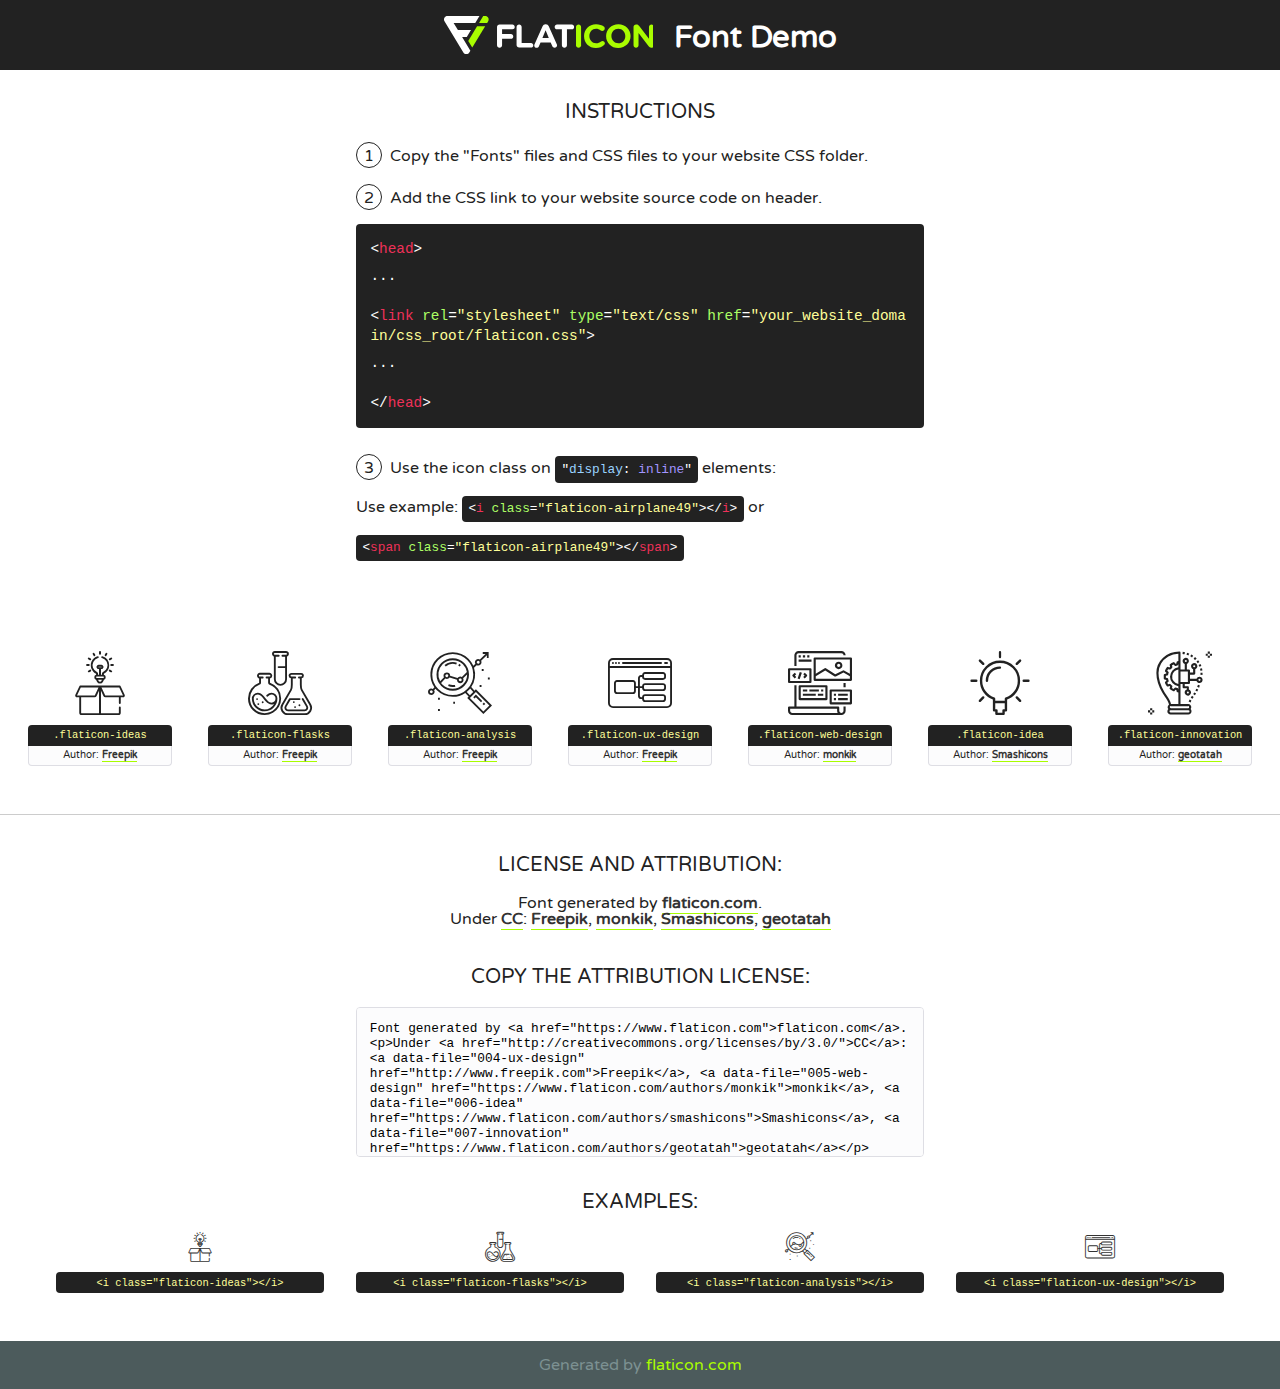
<file: fonts/flaticon/font/flaticon.html>
<!DOCTYPE html>
<!--
  Flaticon icon font: Flaticon
  Creation date: 20/03/2019 02:18
-->
<html>
<!DOCTYPE html>
<html>

<head>
    <title>Flaticon WebFont</title>
    <link href="http://fonts.googleapis.com/css?family=Varela+Round" rel="stylesheet" type="text/css" />
    <link rel="stylesheet" type="text/css" href="flaticon.css">
    <meta charset="UTF-8">
    <style>
    html, body, div, span, applet, object, iframe,
    h1, h2, h3, h4, h5, h6, p, blockquote, pre,
    a, abbr, acronym, address, big, cite, code,
    del, dfn, em, img, ins, kbd, q, s, samp,
    small, strike, strong, sub, sup, tt, var,
    b, u, i, center,
    dl, dt, dd, ol, ul, li,
    fieldset, form, label, legend,
    table, caption, tbody, tfoot, thead, tr, th, td,
    article, aside, canvas, details, embed, 
    figure, figcaption, footer, header, hgroup, 
    menu, nav, output, ruby, section, summary,
    time, mark, audio, video {
        margin: 0;
        padding: 0;
        border: 0;
        font-size: 100%;
        font: inherit;
        vertical-align: baseline;
    }
    /* HTML5 display-role reset for older browsers */
    article, aside, details, figcaption, figure, 
    footer, header, hgroup, menu, nav, section {
        display: block;
    }
    body {
        line-height: 1;
    }
    ol, ul {
        list-style: none;
    }
    blockquote, q {
        quotes: none;
    }
    blockquote:before, blockquote:after,
    q:before, q:after {
        content: '';
        content: none;
    }
    table {
        border-collapse: collapse;
        border-spacing: 0;
    }
    body {
        font-family: 'Varela Round', Helvetica, Arial, sans-serif;
        font-size: 16px;
        color: #222;
    }
    a {
        color: #333;
        border-bottom: 1px solid #a9fd00;
        font-weight: bold;
        text-decoration: none;
    }
    * {
        -moz-box-sizing: border-box;
        -webkit-box-sizing: border-box;
        box-sizing: border-box;
        margin: 0;
        padding: 0;
    }
    [class^="flaticon-"]:before, [class*=" flaticon-"]:before, [class^="flaticon-"]:after, [class*=" flaticon-"]:after {
        font-family: Flaticon;
        font-size: 30px;
        font-style: normal;
        margin-left: 20px;
        color: #333;
    }
    .wrapper {
        max-width: 600px;
        margin: auto;
        padding: 0 1em;
    }
    .title {
        font-size: 1.25em;
        text-align: center;
        margin-bottom: 1em;
        text-transform: uppercase;
    }
    header {
        text-align: center;
        background-color: #222;
        color: #fff;
        padding: 1em;
    }
    header .logo {
        width: 210px;
        height: 38px;
        display: inline-block;
        vertical-align: middle;
        margin-right: 1em;
        border: none;
    }
    header strong {
        font-size: 1.95em;
        font-weight: bold;
        vertical-align: middle;
        margin-top: 5px;
        display: inline-block;
    }
    .demo {
        margin: 2em auto;
        line-height: 1.25em;
    }
    .demo ul li {
        margin-bottom: 1em;
    }
    .demo ul li .num {
        color: #222;
        border-radius: 20px;
        display: inline-block;
        width: 26px;
        padding: 3px;
        height: 26px;
        text-align: center;
        margin-right: 0.5em;
        border: 1px solid #222;
    }
    .demo ul li code {
        background-color: #222;
        border-radius: 4px;
        padding: 0.25em 0.5em;
        display: inline-block;
        color: #fff;
        font-family: Consolas,Monaco,Lucida Console,Liberation Mono,DejaVu Sans Mono,Bitstream Vera Sans Mono,Courier New, monospace;
        font-weight: lighter;
        margin-top: 1em;
        font-size: 0.8em;
        word-break: break-all;
    }
    .demo ul li code.big {
        padding: 1em;
        font-size: 0.9em;
    }
    .demo ul li code .red {
        color: #EF3159;
    }
    .demo ul li code .green {
        color: #ACFF65;
    }
    .demo ul li code .yellow {
        color: #FFFF99;
    }
    .demo ul li code .blue {
        color: #99D3FF;
    }
    .demo ul li code .purple {
        color: #A295FF;
    }
    .demo ul li code .dots {
        margin-top: 0.5em;
        display: block;
    }
    #glyphs {
        border-bottom: 1px solid #ccc;
        padding: 2em 0;
        text-align: center;
    }
    .glyph {
        display: inline-block;
        width: 9em;
        margin: 1em;
        text-align: center;
        vertical-align: top;
        background: #FFF;
    }
    .glyph .glyph-icon {
        padding: 10px;
        display: block;
        font-family:"Flaticon";
        font-size: 64px;
        line-height: 1;
    }
    .glyph .glyph-icon:before {
        font-size: 64px;
        color: #222;
        margin-left: 0;
    }
    .class-name {
        font-size: 0.65em;
        background-color: #222;
        color: #fff;
        border-radius: 4px 4px 0 0;
        padding: 0.5em;
        color: #FFFF99;
        font-family: Consolas,Monaco,Lucida Console,Liberation Mono,DejaVu Sans Mono,Bitstream Vera Sans Mono,Courier New, monospace;
    }
    .author-name {
        font-size: 0.6em;
        background-color: #fcfcfd;
        border: 1px solid #DEDEE4;
        border-top: 0;
        border-radius: 0 0 4px 4px;
        padding: 0.5em;
    }
    .class-name:last-child {
        font-size: 10px;
        color:#888;
    }
    .class-name:last-child a {
        font-size: 10px;
        color:#555;
    }
    .class-name:last-child a:hover {
        color:#a9fd00;
    }
    .glyph > input {
        display: block;
        width: 100px;
        margin: 5px auto;
        text-align: center;
        font-size: 12px;
        cursor: text;
    }
    .glyph > input.icon-input {
        font-family:"Flaticon";
        font-size: 16px;
        margin-bottom: 10px;
    }
    .attribution .title {
        margin-top: 2em;
    }
    .attribution textarea {
        background-color: #fcfcfd;
        padding: 1em;
        border: none;
        box-shadow: none;
        border: 1px solid #DEDEE4;
        border-radius: 4px;
        resize: none;
        width: 100%;
        height: 150px;
        font-size: 0.8em;
        font-family: Consolas,Monaco,Lucida Console,Liberation Mono,DejaVu Sans Mono,Bitstream Vera Sans Mono,Courier New, monospace;
        -webkit-appearance: none;
    }
    .iconsuse {
        margin: 2em auto;
        text-align: center;
        max-width: 1200px;
    }
    .iconsuse:after {
        content: '';
        display: table;
        clear: both;
    }
    .iconsuse .image {
        float: left;
        width: 25%;
        padding: 0 1em;
    }
    .iconsuse .image p {
        margin-bottom: 1em;
    }
    .iconsuse .image span {
        display: block;
        font-size: 0.65em;
        background-color: #222;
        color: #fff;
        border-radius: 4px;
        padding: 0.5em;
        color: #FFFF99;
        margin-top: 1em;
        font-family: Consolas,Monaco,Lucida Console,Liberation Mono,DejaVu Sans Mono,Bitstream Vera Sans Mono,Courier New, monospace;
    }
    #footer {
        text-align: center;
        background-color: #4C5B5C;
        color: #7c9192;
        padding: 1em;
    }
    #footer a {
        border: none;
        color: #a9fd00;
        font-weight: normal;
    }
    @media (max-width: 960px) {
        .iconsuse .image {
            width: 50%;
        }
    }
    @media (max-width: 560px) {
        .iconsuse .image {
            width: 100%;
        }
    }
    </style>
</head>

<body class="characters-off">

    <header>
        <a href="https://www.flaticon.com" target="_blank" class="logo">
            <svg version="1.1" xmlns="http://www.w3.org/2000/svg" xmlns:xlink="http://www.w3.org/1999/xlink" xmlns:a="http://ns.adobe.com/AdobeSVGViewerExtensions/3.0/" viewBox="0 0 560.875 102.036" enable-background="new 0 0 560.875 102.036" xml:space="preserve">
                <defs>
                </defs>
                <g>
                    <g class="letters">
                        <path fill="#ffffff" d="M141.596,29.675c0-3.777,2.985-6.767,6.764-6.767h34.438c3.426,0,6.15,2.728,6.15,6.15
                        c0,3.43-2.724,6.149-6.15,6.149h-27.674v13.091h23.719c3.429,0,6.151,2.724,6.151,6.15c0,3.43-2.723,6.149-6.151,6.149h-23.719
                        v17.574c0,3.773-2.986,6.761-6.764,6.761c-3.779,0-6.764-2.989-6.764-6.761V29.675z"></path>
                        <path fill="#ffffff" d="M193.844,29.149c0-3.781,2.985-6.767,6.764-6.767c3.776,0,6.763,2.985,6.763,6.767v42.957h25.039
                        c3.426,0,6.149,2.726,6.149,6.153c0,3.425-2.723,6.15-6.149,6.15h-31.802c-3.779,0-6.764-2.986-6.764-6.768V29.149z"></path>
                        <path fill="#ffffff" d="M241.891,75.71l21.438-48.407c1.492-3.341,4.215-5.357,7.906-5.357h0.792
                        c3.686,0,6.323,2.017,7.815,5.357l21.439,48.407c0.436,0.967,0.701,1.845,0.701,2.723c0,3.602-2.809,6.501-6.414,6.501
                        c-3.161,0-5.269-1.845-6.499-4.655l-4.132-9.661h-27.059l-4.301,10.102c-1.144,2.631-3.426,4.214-6.237,4.214
                        c-3.517,0-6.24-2.81-6.24-6.325C241.1,77.64,241.451,76.677,241.891,75.71z M279.932,58.666l-8.521-20.297l-8.526,20.297H279.932
                        z"></path>
                        <path fill="#ffffff" d="M314.864,35.387H301.86c-3.429,0-6.239-2.813-6.239-6.238c0-3.429,2.811-6.24,6.239-6.24h39.533
                        c3.426,0,6.237,2.811,6.237,6.24c0,3.425-2.811,6.238-6.237,6.238h-13.001v42.785c0,3.773-2.99,6.761-6.764,6.761
                        c-3.779,0-6.764-2.989-6.764-6.761V35.387z"></path>
                        <path fill="#A9FD00" d="M352.615,29.149c0-3.781,2.985-6.767,6.767-6.767c3.774,0,6.761,2.985,6.761,6.767v49.024
                        c0,3.773-2.987,6.761-6.761,6.761c-3.781,0-6.767-2.989-6.767-6.761V29.149z"></path>
                        <path fill="#A9FD00" d="M374.132,53.836v-0.179c0-17.481,13.178-31.801,32.065-31.801c9.22,0,15.459,2.458,20.557,6.238
                        c1.402,1.054,2.637,2.985,2.637,5.357c0,3.692-2.985,6.59-6.681,6.59c-1.845,0-3.071-0.702-4.044-1.319
                        c-3.776-2.813-7.729-4.393-12.562-4.393c-10.364,0-17.831,8.611-17.831,19.154v0.173c0,10.542,7.291,19.329,17.831,19.329
                        c5.715,0,9.492-1.756,13.359-4.834c1.049-0.874,2.458-1.491,4.039-1.491c3.429,0,6.325,2.813,6.325,6.236
                        c0,2.106-1.056,3.78-2.282,4.834c-5.539,4.834-12.036,7.733-21.878,7.733C387.572,85.464,374.132,71.493,374.132,53.836z"></path>
                        <path fill="#A9FD00" d="M433.009,53.836v-0.179c0-17.481,13.79-31.801,32.766-31.801c18.981,0,32.592,14.143,32.592,31.628v0.173
                        c0,17.483-13.785,31.807-32.769,31.807C446.625,85.464,433.009,71.32,433.009,53.836z M484.224,53.836v-0.179
                        c0-10.539-7.725-19.326-18.626-19.326c-10.893,0-18.449,8.611-18.449,19.154v0.173c0,10.542,7.73,19.329,18.626,19.329
                        C476.676,72.986,484.224,64.378,484.224,53.836z"></path>
                        <path fill="#A9FD00" d="M506.233,29.321c0-3.774,2.99-6.763,6.767-6.763h1.401c3.252,0,5.183,1.583,7.029,3.953l26.093,34.265
                        V29.059c0-3.692,2.99-6.677,6.681-6.677c3.683,0,6.671,2.985,6.671,6.677v48.934c0,3.78-2.987,6.765-6.764,6.765h-0.436
                        c-3.257,0-5.188-1.581-7.034-3.953l-27.056-35.492v32.944c0,3.687-2.985,6.676-6.678,6.676c-3.683,0-6.673-2.989-6.673-6.676
                        V29.321z"></path>
                    </g>
                    <g class="insignia">
                        <path fill="#ffffff" d="M48.372,56.137h12.517l11.156-18.537H37.186L25.688,18.539h57.825L94.668,0H9.271
                        C5.925,0,2.842,1.801,1.198,4.716c-1.644,2.907-1.593,6.482,0.134,9.343l50.38,83.501c1.678,2.781,4.689,4.476,7.938,4.476
                        c3.246,0,6.257-1.695,7.935-4.476l2.898-4.804L48.372,56.137z"></path>
                        <g class="i">
                            <path fill="#A9FD00" d="M93.575,18.539h0.031v0.004l21.652,0.004l2.705-4.488c1.727-2.861,1.778-6.436,0.133-9.343
                            C116.454,1.801,113.371,0,110.026,0h-5.294L93.575,18.539z"></path>
                            <polygon fill="#A9FD00" points="88.291,27.356 64.725,66.486 75.519,84.404 109.942,27.356"></polygon>
                        </g>
                    </g>
                </g>
            </svg>
        </a>
        <strong>Font Demo</strong>
    </header>


    <section class="demo wrapper">

        <p class="title">Instructions</p>

        <ul>
            <li>
                <span class="num">1</span>Copy the "Fonts" files and CSS files to your website CSS folder.
            </li>
            <li>
                <span class="num">2</span>Add the CSS link to your website source code on header.
                <code class="big">
                    &lt;<span class="red">head</span>&gt;
                    <br/><span class="dots">...</span>
                    <br/>&lt;<span class="red">link</span> <span class="green">rel</span>=<span class="yellow">"stylesheet"</span> <span class="green">type</span>=<span class="yellow">"text/css"</span> <span class="green">href</span>=<span class="yellow">"your_website_domain/css_root/flaticon.css"</span>&gt;
                    <br/><span class="dots">...</span>
                    <br/>&lt;/<span class="red">head</span>&gt;
                </code>
            </li>

            <li>
                <p>
                    <span class="num">3</span>Use the icon class on <code>"<span class="blue">display</span>:<span class="purple"> inline</span>"</code> elements:
                    <br />
                    Use example: <code>&lt;<span class="red">i</span> <span class="green">class</span>=<span class="yellow">&quot;flaticon-airplane49&quot;</span>&gt;&lt;/<span class="red">i</span>&gt;</code> or <code>&lt;<span class="red">span</span> <span class="green">class</span>=<span class="yellow">&quot;flaticon-airplane49&quot;</span>&gt;&lt;/<span class="red">span</span>&gt;</code>
            </li>
        </ul>

    </section>




   <section id="glyphs">          
    
      
        <div class="glyph"><div class="glyph-icon flaticon-ideas"></div>
            <div class="class-name">.flaticon-ideas</div>
            <div class="author-name">Author: <a data-file="001-ideas" href="http://www.freepik.com">Freepik</a> </div> 
        </div>        
        
        <div class="glyph"><div class="glyph-icon flaticon-flasks"></div>
            <div class="class-name">.flaticon-flasks</div>
            <div class="author-name">Author: <a data-file="002-flasks" href="http://www.freepik.com">Freepik</a> </div> 
        </div>        
        
        <div class="glyph"><div class="glyph-icon flaticon-analysis"></div>
            <div class="class-name">.flaticon-analysis</div>
            <div class="author-name">Author: <a data-file="003-analysis" href="http://www.freepik.com">Freepik</a> </div> 
        </div>        
        
        <div class="glyph"><div class="glyph-icon flaticon-ux-design"></div>
            <div class="class-name">.flaticon-ux-design</div>
            <div class="author-name">Author: <a data-file="004-ux-design" href="http://www.freepik.com">Freepik</a> </div> 
        </div>        
        
        <div class="glyph"><div class="glyph-icon flaticon-web-design"></div>
            <div class="class-name">.flaticon-web-design</div>
            <div class="author-name">Author: <a data-file="005-web-design" href="https://www.flaticon.com/authors/monkik">monkik</a> </div> 
        </div>        
        
        <div class="glyph"><div class="glyph-icon flaticon-idea"></div>
            <div class="class-name">.flaticon-idea</div>
            <div class="author-name">Author: <a data-file="006-idea" href="https://www.flaticon.com/authors/smashicons">Smashicons</a> </div> 
        </div>        
        
        <div class="glyph"><div class="glyph-icon flaticon-innovation"></div>
            <div class="class-name">.flaticon-innovation</div>
            <div class="author-name">Author: <a data-file="007-innovation" href="https://www.flaticon.com/authors/geotatah">geotatah</a> </div> 
        </div>        
        

    </section>



    <section class="attribution wrapper"   style="text-align:center;">

      <div class="title">License and attribution:</div><div class="attrDiv">Font generated by <a href="https://www.flaticon.com">flaticon.com</a>. <div><p>Under <a href="http://creativecommons.org/licenses/by/3.0/">CC</a>: <a data-file="004-ux-design" href="http://www.freepik.com">Freepik</a>, <a data-file="005-web-design" href="https://www.flaticon.com/authors/monkik">monkik</a>, <a data-file="006-idea" href="https://www.flaticon.com/authors/smashicons">Smashicons</a>, <a data-file="007-innovation" href="https://www.flaticon.com/authors/geotatah">geotatah</a></p>  </div>
      </div>
      <div class="title">Copy the Attribution License:</div>

    <textarea onclick="this.focus();this.select();">Font generated by &lt;a href=&quot;https://www.flaticon.com&quot;&gt;flaticon.com&lt;/a&gt;. <p>Under <a href="http://creativecommons.org/licenses/by/3.0/">CC</a>: <a data-file="004-ux-design" href="http://www.freepik.com">Freepik</a>, <a data-file="005-web-design" href="https://www.flaticon.com/authors/monkik">monkik</a>, <a data-file="006-idea" href="https://www.flaticon.com/authors/smashicons">Smashicons</a>, <a data-file="007-innovation" href="https://www.flaticon.com/authors/geotatah">geotatah</a></p>  
     </textarea>

    </section>

    <section class="iconsuse">

          <div class="title">Examples:</div>            
             
            <div class="image">
                <p>
                    <i class="glyph-icon flaticon-ideas"></i> 
                    <span>&lt;i class=&quot;flaticon-ideas&quot;&gt;&lt;/i&gt;</span>
                </p>
            </div>
            
            <div class="image">
                <p>
                    <i class="glyph-icon flaticon-flasks"></i> 
                    <span>&lt;i class=&quot;flaticon-flasks&quot;&gt;&lt;/i&gt;</span>
                </p>
            </div>
            
            <div class="image">
                <p>
                    <i class="glyph-icon flaticon-analysis"></i> 
                    <span>&lt;i class=&quot;flaticon-analysis&quot;&gt;&lt;/i&gt;</span>
                </p>
            </div>
            
            <div class="image">
                <p>
                    <i class="glyph-icon flaticon-ux-design"></i> 
                    <span>&lt;i class=&quot;flaticon-ux-design&quot;&gt;&lt;/i&gt;</span>
                </p>
            </div>
                       
        </div>
                            
    </section>

<div id="footer">
    <div>Generated by <a href="https://www.flaticon.com">flaticon.com</a>
    </div>
</div>



</body>
</html>
</file>
<file: css/flaticon.css>
/*
  	Flaticon icon font: Flaticon
  	Creation date: 04/01/2019 13:45
  	*/


@font-face {
  font-family: "Flaticon";
  src: url("../fonts/flaticon/font/Flaticon.eot");
  src: url("../fonts/flaticon/font/Flaticon.eot?#iefix") format("embedded-opentype"),
       url("../fonts/flaticon/font/Flaticon.woff") format("woff"),
       url("../fonts/flaticon/font/Flaticon.ttf") format("truetype"),
       url("../fonts/flaticon/font/Flaticon.svg#Flaticon") format("svg");
  font-weight: normal;
  font-style: normal;
}

@media screen and (-webkit-min-device-pixel-ratio:0) {
  @font-face {
    font-family: "Flaticon";
    src: url("../fonts/flaticon/font/Flaticon.svg#Flaticon") format("svg");
  }
}

[class^="flaticon-"]:before, [class*=" flaticon-"]:before,
[class^="flaticon-"]:after, [class*=" flaticon-"]:after {   
  font-family: Flaticon;
  font-style: normal;
  font-weight: normal;
  font-variant: normal;
  text-transform: none;
  line-height: 1;

  /* Better Font Rendering =========== */
  -webkit-font-smoothing: antialiased;
  -moz-osx-font-smoothing: grayscale;
}

.flaticon-ideas:before { content: "\f100"; }
.flaticon-flasks:before { content: "\f101"; }
.flaticon-analysis:before { content: "\f102"; }
.flaticon-ux-design:before { content: "\f103"; }
.flaticon-web-design:before { content: "\f104"; }
.flaticon-idea:before { content: "\f105"; }
.flaticon-innovation:before { content: "\f106"; }
</file>
<file: css/icomoon.css>
@font-face {
  font-family: 'icomoon';
  src:  url('../fonts/icomoon/icomoon.eot?6tt51o');
  src:  url('../fonts/icomoon/icomoon.eot?6tt51o#iefix') format('embedded-opentype'),
    url('../fonts/icomoon/icomoon.ttf?6tt51o') format('truetype'),
    url('../fonts/icomoon/icomoon.woff?6tt51o') format('woff'),
    url('../fonts/icomoon/icomoon.svg?6tt51o#icomoon') format('svg');
  font-weight: normal;
  font-style: normal;
}

[class^="icon-"], [class*=" icon-"] {
  /* use !important to prevent issues with browser extensions that change fonts */
  font-family: 'icomoon' !important;
  speak: none;
  font-style: normal;
  font-weight: normal;
  font-variant: normal;
  text-transform: none;
  line-height: 1;

  /* Better Font Rendering =========== */
  -webkit-font-smoothing: antialiased;
  -moz-osx-font-smoothing: grayscale;
}

.icon-asterisk:before {
  content: "\f069";
}
.icon-plus:before {
  content: "\f067";
}
.icon-question:before {
  content: "\f128";
}
.icon-minus:before {
  content: "\f068";
}
.icon-glass:before {
  content: "\f000";
}
.icon-music:before {
  content: "\f001";
}
.icon-search:before {
  content: "\f002";
}
.icon-envelope-o:before {
  content: "\f003";
}
.icon-heart:before {
  content: "\f004";
}
.icon-star:before {
  content: "\f005";
}
.icon-star-o:before {
  content: "\f006";
}
.icon-user:before {
  content: "\f007";
}
.icon-film:before {
  content: "\f008";
}
.icon-th-large:before {
  content: "\f009";
}
.icon-th:before {
  content: "\f00a";
}
.icon-th-list:before {
  content: "\f00b";
}
.icon-check:before {
  content: "\f00c";
}
.icon-close:before {
  content: "\f00d";
}
.icon-remove:before {
  content: "\f00d";
}
.icon-times:before {
  content: "\f00d";
}
.icon-search-plus:before {
  content: "\f00e";
}
.icon-search-minus:before {
  content: "\f010";
}
.icon-power-off:before {
  content: "\f011";
}
.icon-signal:before {
  content: "\f012";
}
.icon-cog:before {
  content: "\f013";
}
.icon-gear:before {
  content: "\f013";
}
.icon-trash-o:before {
  content: "\f014";
}
.icon-home:before {
  content: "\f015";
}
.icon-file-o:before {
  content: "\f016";
}
.icon-clock-o:before {
  content: "\f017";
}
.icon-road:before {
  content: "\f018";
}
.icon-download:before {
  content: "\f019";
}
.icon-arrow-circle-o-down:before {
  content: "\f01a";
}
.icon-arrow-circle-o-up:before {
  content: "\f01b";
}
.icon-inbox:before {
  content: "\f01c";
}
.icon-play-circle-o:before {
  content: "\f01d";
}
.icon-repeat:before {
  content: "\f01e";
}
.icon-rotate-right:before {
  content: "\f01e";
}
.icon-refresh:before {
  content: "\f021";
}
.icon-list-alt:before {
  content: "\f022";
}
.icon-lock:before {
  content: "\f023";
}
.icon-flag:before {
  content: "\f024";
}
.icon-headphones:before {
  content: "\f025";
}
.icon-volume-off:before {
  content: "\f026";
}
.icon-volume-down:before {
  content: "\f027";
}
.icon-volume-up:before {
  content: "\f028";
}
.icon-qrcode:before {
  content: "\f029";
}
.icon-barcode:before {
  content: "\f02a";
}
.icon-tag:before {
  content: "\f02b";
}
.icon-tags:before {
  content: "\f02c";
}
.icon-book:before {
  content: "\f02d";
}
.icon-bookmark:before {
  content: "\f02e";
}
.icon-print:before {
  content: "\f02f";
}
.icon-camera:before {
  content: "\f030";
}
.icon-font:before {
  content: "\f031";
}
.icon-bold:before {
  content: "\f032";
}
.icon-italic:before {
  content: "\f033";
}
.icon-text-height:before {
  content: "\f034";
}
.icon-text-width:before {
  content: "\f035";
}
.icon-align-left:before {
  content: "\f036";
}
.icon-align-center:before {
  content: "\f037";
}
.icon-align-right:before {
  content: "\f038";
}
.icon-align-justify:before {
  content: "\f039";
}
.icon-list:before {
  content: "\f03a";
}
.icon-dedent:before {
  content: "\f03b";
}
.icon-outdent:before {
  content: "\f03b";
}
.icon-indent:before {
  content: "\f03c";
}
.icon-video-camera:before {
  content: "\f03d";
}
.icon-image:before {
  content: "\f03e";
}
.icon-photo:before {
  content: "\f03e";
}
.icon-picture-o:before {
  content: "\f03e";
}
.icon-pencil:before {
  content: "\f040";
}
.icon-map-marker:before {
  content: "\f041";
}
.icon-adjust:before {
  content: "\f042";
}
.icon-tint:before {
  content: "\f043";
}
.icon-edit:before {
  content: "\f044";
}
.icon-pencil-square-o:before {
  content: "\f044";
}
.icon-share-square-o:before {
  content: "\f045";
}
.icon-check-square-o:before {
  content: "\f046";
}
.icon-arrows:before {
  content: "\f047";
}
.icon-step-backward:before {
  content: "\f048";
}
.icon-fast-backward:before {
  content: "\f049";
}
.icon-backward:before {
  content: "\f04a";
}
.icon-play:before {
  content: "\f04b";
}
.icon-pause:before {
  content: "\f04c";
}
.icon-stop:before {
  content: "\f04d";
}
.icon-forward:before {
  content: "\f04e";
}
.icon-fast-forward:before {
  content: "\f050";
}
.icon-step-forward:before {
  content: "\f051";
}
.icon-eject:before {
  content: "\f052";
}
.icon-chevron-left:before {
  content: "\f053";
}
.icon-chevron-right:before {
  content: "\f054";
}
.icon-plus-circle:before {
  content: "\f055";
}
.icon-minus-circle:before {
  content: "\f056";
}
.icon-times-circle:before {
  content: "\f057";
}
.icon-check-circle:before {
  content: "\f058";
}
.icon-question-circle:before {
  content: "\f059";
}
.icon-info-circle:before {
  content: "\f05a";
}
.icon-crosshairs:before {
  content: "\f05b";
}
.icon-times-circle-o:before {
  content: "\f05c";
}
.icon-check-circle-o:before {
  content: "\f05d";
}
.icon-ban:before {
  content: "\f05e";
}
.icon-arrow-left:before {
  content: "\f060";
}
.icon-arrow-right:before {
  content: "\f061";
}
.icon-arrow-up:before {
  content: "\f062";
}
.icon-arrow-down:before {
  content: "\f063";
}
.icon-mail-forward:before {
  content: "\f064";
}
.icon-share:before {
  content: "\f064";
}
.icon-expand:before {
  content: "\f065";
}
.icon-compress:before {
  content: "\f066";
}
.icon-exclamation-circle:before {
  content: "\f06a";
}
.icon-gift:before {
  content: "\f06b";
}
.icon-leaf:before {
  content: "\f06c";
}
.icon-fire:before {
  content: "\f06d";
}
.icon-eye:before {
  content: "\f06e";
}
.icon-eye-slash:before {
  content: "\f070";
}
.icon-exclamation-triangle:before {
  content: "\f071";
}
.icon-warning:before {
  content: "\f071";
}
.icon-plane:before {
  content: "\f072";
}
.icon-calendar:before {
  content: "\f073";
}
.icon-random:before {
  content: "\f074";
}
.icon-comment:before {
  content: "\f075";
}
.icon-magnet:before {
  content: "\f076";
}
.icon-chevron-up:before {
  content: "\f077";
}
.icon-chevron-down:before {
  content: "\f078";
}
.icon-retweet:before {
  content: "\f079";
}
.icon-shopping-cart:before {
  content: "\f07a";
}
.icon-folder:before {
  content: "\f07b";
}
.icon-folder-open:before {
  content: "\f07c";
}
.icon-arrows-v:before {
  content: "\f07d";
}
.icon-arrows-h:before {
  content: "\f07e";
}
.icon-bar-chart:before {
  content: "\f080";
}
.icon-bar-chart-o:before {
  content: "\f080";
}
.icon-twitter-square:before {
  content: "\f081";
}
.icon-facebook-square:before {
  content: "\f082";
}
.icon-camera-retro:before {
  content: "\f083";
}
.icon-key:before {
  content: "\f084";
}
.icon-cogs:before {
  content: "\f085";
}
.icon-gears:before {
  content: "\f085";
}
.icon-comments:before {
  content: "\f086";
}
.icon-thumbs-o-up:before {
  content: "\f087";
}
.icon-thumbs-o-down:before {
  content: "\f088";
}
.icon-star-half:before {
  content: "\f089";
}
.icon-heart-o:before {
  content: "\f08a";
}
.icon-sign-out:before {
  content: "\f08b";
}
.icon-linkedin-square:before {
  content: "\f08c";
}
.icon-thumb-tack:before {
  content: "\f08d";
}
.icon-external-link:before {
  content: "\f08e";
}
.icon-sign-in:before {
  content: "\f090";
}
.icon-trophy:before {
  content: "\f091";
}
.icon-github-square:before {
  content: "\f092";
}
.icon-upload:before {
  content: "\f093";
}
.icon-lemon-o:before {
  content: "\f094";
}
.icon-phone:before {
  content: "\f095";
}
.icon-square-o:before {
  content: "\f096";
}
.icon-bookmark-o:before {
  content: "\f097";
}
.icon-phone-square:before {
  content: "\f098";
}
.icon-twitter:before {
  content: "\f099";
}
.icon-facebook:before {
  content: "\f09a";
}
.icon-facebook-f:before {
  content: "\f09a";
}
.icon-github:before {
  content: "\f09b";
}
.icon-unlock:before {
  content: "\f09c";
}
.icon-credit-card:before {
  content: "\f09d";
}
.icon-feed:before {
  content: "\f09e";
}
.icon-rss:before {
  content: "\f09e";
}
.icon-hdd-o:before {
  content: "\f0a0";
}
.icon-bullhorn:before {
  content: "\f0a1";
}
.icon-bell-o:before {
  content: "\f0a2";
}
.icon-certificate:before {
  content: "\f0a3";
}
.icon-hand-o-right:before {
  content: "\f0a4";
}
.icon-hand-o-left:before {
  content: "\f0a5";
}
.icon-hand-o-up:before {
  content: "\f0a6";
}
.icon-hand-o-down:before {
  content: "\f0a7";
}
.icon-arrow-circle-left:before {
  content: "\f0a8";
}
.icon-arrow-circle-right:before {
  content: "\f0a9";
}
.icon-arrow-circle-up:before {
  content: "\f0aa";
}
.icon-arrow-circle-down:before {
  content: "\f0ab";
}
.icon-globe:before {
  content: "\f0ac";
}
.icon-wrench:before {
  content: "\f0ad";
}
.icon-tasks:before {
  content: "\f0ae";
}
.icon-filter:before {
  content: "\f0b0";
}
.icon-briefcase:before {
  content: "\f0b1";
}
.icon-arrows-alt:before {
  content: "\f0b2";
}
.icon-group:before {
  content: "\f0c0";
}
.icon-users:before {
  content: "\f0c0";
}
.icon-chain:before {
  content: "\f0c1";
}
.icon-link:before {
  content: "\f0c1";
}
.icon-cloud:before {
  content: "\f0c2";
}
.icon-flask:before {
  content: "\f0c3";
}
.icon-cut:before {
  content: "\f0c4";
}
.icon-scissors:before {
  content: "\f0c4";
}
.icon-copy:before {
  content: "\f0c5";
}
.icon-files-o:before {
  content: "\f0c5";
}
.icon-paperclip:before {
  content: "\f0c6";
}
.icon-floppy-o:before {
  content: "\f0c7";
}
.icon-save:before {
  content: "\f0c7";
}
.icon-square:before {
  content: "\f0c8";
}
.icon-bars:before {
  content: "\f0c9";
}
.icon-navicon:before {
  content: "\f0c9";
}
.icon-reorder:before {
  content: "\f0c9";
}
.icon-list-ul:before {
  content: "\f0ca";
}
.icon-list-ol:before {
  content: "\f0cb";
}
.icon-strikethrough:before {
  content: "\f0cc";
}
.icon-underline:before {
  content: "\f0cd";
}
.icon-table:before {
  content: "\f0ce";
}
.icon-magic:before {
  content: "\f0d0";
}
.icon-truck:before {
  content: "\f0d1";
}
.icon-pinterest:before {
  content: "\f0d2";
}
.icon-pinterest-square:before {
  content: "\f0d3";
}
.icon-google-plus-square:before {
  content: "\f0d4";
}
.icon-google-plus:before {
  content: "\f0d5";
}
.icon-money:before {
  content: "\f0d6";
}
.icon-caret-down:before {
  content: "\f0d7";
}
.icon-caret-up:before {
  content: "\f0d8";
}
.icon-caret-left:before {
  content: "\f0d9";
}
.icon-caret-right:before {
  content: "\f0da";
}
.icon-columns:before {
  content: "\f0db";
}
.icon-sort:before {
  content: "\f0dc";
}
.icon-unsorted:before {
  content: "\f0dc";
}
.icon-sort-desc:before {
  content: "\f0dd";
}
.icon-sort-down:before {
  content: "\f0dd";
}
.icon-sort-asc:before {
  content: "\f0de";
}
.icon-sort-up:before {
  content: "\f0de";
}
.icon-envelope:before {
  content: "\f0e0";
}
.icon-linkedin:before {
  content: "\f0e1";
}
.icon-rotate-left:before {
  content: "\f0e2";
}
.icon-undo:before {
  content: "\f0e2";
}
.icon-gavel:before {
  content: "\f0e3";
}
.icon-legal:before {
  content: "\f0e3";
}
.icon-dashboard:before {
  content: "\f0e4";
}
.icon-tachometer:before {
  content: "\f0e4";
}
.icon-comment-o:before {
  content: "\f0e5";
}
.icon-comments-o:before {
  content: "\f0e6";
}
.icon-bolt:before {
  content: "\f0e7";
}
.icon-flash:before {
  content: "\f0e7";
}
.icon-sitemap:before {
  content: "\f0e8";
}
.icon-umbrella:before {
  content: "\f0e9";
}
.icon-clipboard:before {
  content: "\f0ea";
}
.icon-paste:before {
  content: "\f0ea";
}
.icon-lightbulb-o:before {
  content: "\f0eb";
}
.icon-exchange:before {
  content: "\f0ec";
}
.icon-cloud-download:before {
  content: "\f0ed";
}
.icon-cloud-upload:before {
  content: "\f0ee";
}
.icon-user-md:before {
  content: "\f0f0";
}
.icon-stethoscope:before {
  content: "\f0f1";
}
.icon-suitcase:before {
  content: "\f0f2";
}
.icon-bell:before {
  content: "\f0f3";
}
.icon-coffee:before {
  content: "\f0f4";
}
.icon-cutlery:before {
  content: "\f0f5";
}
.icon-file-text-o:before {
  content: "\f0f6";
}
.icon-building-o:before {
  content: "\f0f7";
}
.icon-hospital-o:before {
  content: "\f0f8";
}
.icon-ambulance:before {
  content: "\f0f9";
}
.icon-medkit:before {
  content: "\f0fa";
}
.icon-fighter-jet:before {
  content: "\f0fb";
}
.icon-beer:before {
  content: "\f0fc";
}
.icon-h-square:before {
  content: "\f0fd";
}
.icon-plus-square:before {
  content: "\f0fe";
}
.icon-angle-double-left:before {
  content: "\f100";
}
.icon-angle-double-right:before {
  content: "\f101";
}
.icon-angle-double-up:before {
  content: "\f102";
}
.icon-angle-double-down:before {
  content: "\f103";
}
.icon-angle-left:before {
  content: "\f104";
}
.icon-angle-right:before {
  content: "\f105";
}
.icon-angle-up:before {
  content: "\f106";
}
.icon-angle-down:before {
  content: "\f107";
}
.icon-desktop:before {
  content: "\f108";
}
.icon-laptop:before {
  content: "\f109";
}
.icon-tablet:before {
  content: "\f10a";
}
.icon-mobile:before {
  content: "\f10b";
}
.icon-mobile-phone:before {
  content: "\f10b";
}
.icon-circle-o:before {
  content: "\f10c";
}
.icon-quote-left:before {
  content: "\f10d";
}
.icon-quote-right:before {
  content: "\f10e";
}
.icon-spinner:before {
  content: "\f110";
}
.icon-circle:before {
  content: "\f111";
}
.icon-mail-reply:before {
  content: "\f112";
}
.icon-reply:before {
  content: "\f112";
}
.icon-github-alt:before {
  content: "\f113";
}
.icon-folder-o:before {
  content: "\f114";
}
.icon-folder-open-o:before {
  content: "\f115";
}
.icon-smile-o:before {
  content: "\f118";
}
.icon-frown-o:before {
  content: "\f119";
}
.icon-meh-o:before {
  content: "\f11a";
}
.icon-gamepad:before {
  content: "\f11b";
}
.icon-keyboard-o:before {
  content: "\f11c";
}
.icon-flag-o:before {
  content: "\f11d";
}
.icon-flag-checkered:before {
  content: "\f11e";
}
.icon-terminal:before {
  content: "\f120";
}
.icon-code:before {
  content: "\f121";
}
.icon-mail-reply-all:before {
  content: "\f122";
}
.icon-reply-all:before {
  content: "\f122";
}
.icon-star-half-empty:before {
  content: "\f123";
}
.icon-star-half-full:before {
  content: "\f123";
}
.icon-star-half-o:before {
  content: "\f123";
}
.icon-location-arrow:before {
  content: "\f124";
}
.icon-crop:before {
  content: "\f125";
}
.icon-code-fork:before {
  content: "\f126";
}
.icon-chain-broken:before {
  content: "\f127";
}
.icon-unlink:before {
  content: "\f127";
}
.icon-info:before {
  content: "\f129";
}
.icon-exclamation:before {
  content: "\f12a";
}
.icon-superscript:before {
  content: "\f12b";
}
.icon-subscript:before {
  content: "\f12c";
}
.icon-eraser:before {
  content: "\f12d";
}
.icon-puzzle-piece:before {
  content: "\f12e";
}
.icon-microphone:before {
  content: "\f130";
}
.icon-microphone-slash:before {
  content: "\f131";
}
.icon-shield:before {
  content: "\f132";
}
.icon-calendar-o:before {
  content: "\f133";
}
.icon-fire-extinguisher:before {
  content: "\f134";
}
.icon-rocket:before {
  content: "\f135";
}
.icon-maxcdn:before {
  content: "\f136";
}
.icon-chevron-circle-left:before {
  content: "\f137";
}
.icon-chevron-circle-right:before {
  content: "\f138";
}
.icon-chevron-circle-up:before {
  content: "\f139";
}
.icon-chevron-circle-down:before {
  content: "\f13a";
}
.icon-html5:before {
  content: "\f13b";
}
.icon-css3:before {
  content: "\f13c";
}
.icon-anchor:before {
  content: "\f13d";
}
.icon-unlock-alt:before {
  content: "\f13e";
}
.icon-bullseye:before {
  content: "\f140";
}
.icon-ellipsis-h:before {
  content: "\f141";
}
.icon-ellipsis-v:before {
  content: "\f142";
}
.icon-rss-square:before {
  content: "\f143";
}
.icon-play-circle:before {
  content: "\f144";
}
.icon-ticket:before {
  content: "\f145";
}
.icon-minus-square:before {
  content: "\f146";
}
.icon-minus-square-o:before {
  content: "\f147";
}
.icon-level-up:before {
  content: "\f148";
}
.icon-level-down:before {
  content: "\f149";
}
.icon-check-square:before {
  content: "\f14a";
}
.icon-pencil-square:before {
  content: "\f14b";
}
.icon-external-link-square:before {
  content: "\f14c";
}
.icon-share-square:before {
  content: "\f14d";
}
.icon-compass:before {
  content: "\f14e";
}
.icon-caret-square-o-down:before {
  content: "\f150";
}
.icon-toggle-down:before {
  content: "\f150";
}
.icon-caret-square-o-up:before {
  content: "\f151";
}
.icon-toggle-up:before {
  content: "\f151";
}
.icon-caret-square-o-right:before {
  content: "\f152";
}
.icon-toggle-right:before {
  content: "\f152";
}
.icon-eur:before {
  content: "\f153";
}
.icon-euro:before {
  content: "\f153";
}
.icon-gbp:before {
  content: "\f154";
}
.icon-dollar:before {
  content: "\f155";
}
.icon-usd:before {
  content: "\f155";
}
.icon-inr:before {
  content: "\f156";
}
.icon-rupee:before {
  content: "\f156";
}
.icon-cny:before {
  content: "\f157";
}
.icon-jpy:before {
  content: "\f157";
}
.icon-rmb:before {
  content: "\f157";
}
.icon-yen:before {
  content: "\f157";
}
.icon-rouble:before {
  content: "\f158";
}
.icon-rub:before {
  content: "\f158";
}
.icon-ruble:before {
  content: "\f158";
}
.icon-krw:before {
  content: "\f159";
}
.icon-won:before {
  content: "\f159";
}
.icon-bitcoin:before {
  content: "\f15a";
}
.icon-btc:before {
  content: "\f15a";
}
.icon-file:before {
  content: "\f15b";
}
.icon-file-text:before {
  content: "\f15c";
}
.icon-sort-alpha-asc:before {
  content: "\f15d";
}
.icon-sort-alpha-desc:before {
  content: "\f15e";
}
.icon-sort-amount-asc:before {
  content: "\f160";
}
.icon-sort-amount-desc:before {
  content: "\f161";
}
.icon-sort-numeric-asc:before {
  content: "\f162";
}
.icon-sort-numeric-desc:before {
  content: "\f163";
}
.icon-thumbs-up:before {
  content: "\f164";
}
.icon-thumbs-down:before {
  content: "\f165";
}
.icon-youtube-square:before {
  content: "\f166";
}
.icon-youtube:before {
  content: "\f167";
}
.icon-xing:before {
  content: "\f168";
}
.icon-xing-square:before {
  content: "\f169";
}
.icon-youtube-play:before {
  content: "\f16a";
}
.icon-dropbox:before {
  content: "\f16b";
}
.icon-stack-overflow:before {
  content: "\f16c";
}
.icon-instagram:before {
  content: "\f16d";
}
.icon-flickr:before {
  content: "\f16e";
}
.icon-adn:before {
  content: "\f170";
}
.icon-bitbucket:before {
  content: "\f171";
}
.icon-bitbucket-square:before {
  content: "\f172";
}
.icon-tumblr:before {
  content: "\f173";
}
.icon-tumblr-square:before {
  content: "\f174";
}
.icon-long-arrow-down:before {
  content: "\f175";
}
.icon-long-arrow-up:before {
  content: "\f176";
}
.icon-long-arrow-left:before {
  content: "\f177";
}
.icon-long-arrow-right:before {
  content: "\f178";
}
.icon-apple:before {
  content: "\f179";
}
.icon-windows:before {
  content: "\f17a";
}
.icon-android:before {
  content: "\f17b";
}
.icon-linux:before {
  content: "\f17c";
}
.icon-dribbble:before {
  content: "\f17d";
}
.icon-skype:before {
  content: "\f17e";
}
.icon-foursquare:before {
  content: "\f180";
}
.icon-trello:before {
  content: "\f181";
}
.icon-female:before {
  content: "\f182";
}
.icon-male:before {
  content: "\f183";
}
.icon-gittip:before {
  content: "\f184";
}
.icon-gratipay:before {
  content: "\f184";
}
.icon-sun-o:before {
  content: "\f185";
}
.icon-moon-o:before {
  content: "\f186";
}
.icon-archive:before {
  content: "\f187";
}
.icon-bug:before {
  content: "\f188";
}
.icon-vk:before {
  content: "\f189";
}
.icon-weibo:before {
  content: "\f18a";
}
.icon-renren:before {
  content: "\f18b";
}
.icon-pagelines:before {
  content: "\f18c";
}
.icon-stack-exchange:before {
  content: "\f18d";
}
.icon-arrow-circle-o-right:before {
  content: "\f18e";
}
.icon-arrow-circle-o-left:before {
  content: "\f190";
}
.icon-caret-square-o-left:before {
  content: "\f191";
}
.icon-toggle-left:before {
  content: "\f191";
}
.icon-dot-circle-o:before {
  content: "\f192";
}
.icon-wheelchair:before {
  content: "\f193";
}
.icon-vimeo-square:before {
  content: "\f194";
}
.icon-try:before {
  content: "\f195";
}
.icon-turkish-lira:before {
  content: "\f195";
}
.icon-plus-square-o:before {
  content: "\f196";
}
.icon-space-shuttle:before {
  content: "\f197";
}
.icon-slack:before {
  content: "\f198";
}
.icon-envelope-square:before {
  content: "\f199";
}
.icon-wordpress:before {
  content: "\f19a";
}
.icon-openid:before {
  content: "\f19b";
}
.icon-bank:before {
  content: "\f19c";
}
.icon-institution:before {
  content: "\f19c";
}
.icon-university:before {
  content: "\f19c";
}
.icon-graduation-cap:before {
  content: "\f19d";
}
.icon-mortar-board:before {
  content: "\f19d";
}
.icon-yahoo:before {
  content: "\f19e";
}
.icon-google:before {
  content: "\f1a0";
}
.icon-reddit:before {
  content: "\f1a1";
}
.icon-reddit-square:before {
  content: "\f1a2";
}
.icon-stumbleupon-circle:before {
  content: "\f1a3";
}
.icon-stumbleupon:before {
  content: "\f1a4";
}
.icon-delicious:before {
  content: "\f1a5";
}
.icon-digg:before {
  content: "\f1a6";
}
.icon-pied-piper-pp:before {
  content: "\f1a7";
}
.icon-pied-piper-alt:before {
  content: "\f1a8";
}
.icon-drupal:before {
  content: "\f1a9";
}
.icon-joomla:before {
  content: "\f1aa";
}
.icon-language:before {
  content: "\f1ab";
}
.icon-fax:before {
  content: "\f1ac";
}
.icon-building:before {
  content: "\f1ad";
}
.icon-child:before {
  content: "\f1ae";
}
.icon-paw:before {
  content: "\f1b0";
}
.icon-spoon:before {
  content: "\f1b1";
}
.icon-cube:before {
  content: "\f1b2";
}
.icon-cubes:before {
  content: "\f1b3";
}
.icon-behance:before {
  content: "\f1b4";
}
.icon-behance-square:before {
  content: "\f1b5";
}
.icon-steam:before {
  content: "\f1b6";
}
.icon-steam-square:before {
  content: "\f1b7";
}
.icon-recycle:before {
  content: "\f1b8";
}
.icon-automobile:before {
  content: "\f1b9";
}
.icon-car:before {
  content: "\f1b9";
}
.icon-cab:before {
  content: "\f1ba";
}
.icon-taxi:before {
  content: "\f1ba";
}
.icon-tree:before {
  content: "\f1bb";
}
.icon-spotify:before {
  content: "\f1bc";
}
.icon-deviantart:before {
  content: "\f1bd";
}
.icon-soundcloud:before {
  content: "\f1be";
}
.icon-database:before {
  content: "\f1c0";
}
.icon-file-pdf-o:before {
  content: "\f1c1";
}
.icon-file-word-o:before {
  content: "\f1c2";
}
.icon-file-excel-o:before {
  content: "\f1c3";
}
.icon-file-powerpoint-o:before {
  content: "\f1c4";
}
.icon-file-image-o:before {
  content: "\f1c5";
}
.icon-file-photo-o:before {
  content: "\f1c5";
}
.icon-file-picture-o:before {
  content: "\f1c5";
}
.icon-file-archive-o:before {
  content: "\f1c6";
}
.icon-file-zip-o:before {
  content: "\f1c6";
}
.icon-file-audio-o:before {
  content: "\f1c7";
}
.icon-file-sound-o:before {
  content: "\f1c7";
}
.icon-file-movie-o:before {
  content: "\f1c8";
}
.icon-file-video-o:before {
  content: "\f1c8";
}
.icon-file-code-o:before {
  content: "\f1c9";
}
.icon-vine:before {
  content: "\f1ca";
}
.icon-codepen:before {
  content: "\f1cb";
}
.icon-jsfiddle:before {
  content: "\f1cc";
}
.icon-life-bouy:before {
  content: "\f1cd";
}
.icon-life-buoy:before {
  content: "\f1cd";
}
.icon-life-ring:before {
  content: "\f1cd";
}
.icon-life-saver:before {
  content: "\f1cd";
}
.icon-support:before {
  content: "\f1cd";
}
.icon-circle-o-notch:before {
  content: "\f1ce";
}
.icon-ra:before {
  content: "\f1d0";
}
.icon-rebel:before {
  content: "\f1d0";
}
.icon-resistance:before {
  content: "\f1d0";
}
.icon-empire:before {
  content: "\f1d1";
}
.icon-ge:before {
  content: "\f1d1";
}
.icon-git-square:before {
  content: "\f1d2";
}
.icon-git:before {
  content: "\f1d3";
}
.icon-hacker-news:before {
  content: "\f1d4";
}
.icon-y-combinator-square:before {
  content: "\f1d4";
}
.icon-yc-square:before {
  content: "\f1d4";
}
.icon-tencent-weibo:before {
  content: "\f1d5";
}
.icon-qq:before {
  content: "\f1d6";
}
.icon-wechat:before {
  content: "\f1d7";
}
.icon-weixin:before {
  content: "\f1d7";
}
.icon-paper-plane:before {
  content: "\f1d8";
}
.icon-send:before {
  content: "\f1d8";
}
.icon-paper-plane-o:before {
  content: "\f1d9";
}
.icon-send-o:before {
  content: "\f1d9";
}
.icon-history:before {
  content: "\f1da";
}
.icon-circle-thin:before {
  content: "\f1db";
}
.icon-header:before {
  content: "\f1dc";
}
.icon-paragraph:before {
  content: "\f1dd";
}
.icon-sliders:before {
  content: "\f1de";
}
.icon-share-alt:before {
  content: "\f1e0";
}
.icon-share-alt-square:before {
  content: "\f1e1";
}
.icon-bomb:before {
  content: "\f1e2";
}
.icon-futbol-o:before {
  content: "\f1e3";
}
.icon-soccer-ball-o:before {
  content: "\f1e3";
}
.icon-tty:before {
  content: "\f1e4";
}
.icon-binoculars:before {
  content: "\f1e5";
}
.icon-plug:before {
  content: "\f1e6";
}
.icon-slideshare:before {
  content: "\f1e7";
}
.icon-twitch:before {
  content: "\f1e8";
}
.icon-yelp:before {
  content: "\f1e9";
}
.icon-newspaper-o:before {
  content: "\f1ea";
}
.icon-wifi:before {
  content: "\f1eb";
}
.icon-calculator:before {
  content: "\f1ec";
}
.icon-paypal:before {
  content: "\f1ed";
}
.icon-google-wallet:before {
  content: "\f1ee";
}
.icon-cc-visa:before {
  content: "\f1f0";
}
.icon-cc-mastercard:before {
  content: "\f1f1";
}
.icon-cc-discover:before {
  content: "\f1f2";
}
.icon-cc-amex:before {
  content: "\f1f3";
}
.icon-cc-paypal:before {
  content: "\f1f4";
}
.icon-cc-stripe:before {
  content: "\f1f5";
}
.icon-bell-slash:before {
  content: "\f1f6";
}
.icon-bell-slash-o:before {
  content: "\f1f7";
}
.icon-trash:before {
  content: "\f1f8";
}
.icon-copyright:before {
  content: "\f1f9";
}
.icon-at:before {
  content: "\f1fa";
}
.icon-eyedropper:before {
  content: "\f1fb";
}
.icon-paint-brush:before {
  content: "\f1fc";
}
.icon-birthday-cake:before {
  content: "\f1fd";
}
.icon-area-chart:before {
  content: "\f1fe";
}
.icon-pie-chart:before {
  content: "\f200";
}
.icon-line-chart:before {
  content: "\f201";
}
.icon-lastfm:before {
  content: "\f202";
}
.icon-lastfm-square:before {
  content: "\f203";
}
.icon-toggle-off:before {
  content: "\f204";
}
.icon-toggle-on:before {
  content: "\f205";
}
.icon-bicycle:before {
  content: "\f206";
}
.icon-bus:before {
  content: "\f207";
}
.icon-ioxhost:before {
  content: "\f208";
}
.icon-angellist:before {
  content: "\f209";
}
.icon-cc:before {
  content: "\f20a";
}
.icon-ils:before {
  content: "\f20b";
}
.icon-shekel:before {
  content: "\f20b";
}
.icon-sheqel:before {
  content: "\f20b";
}
.icon-meanpath:before {
  content: "\f20c";
}
.icon-buysellads:before {
  content: "\f20d";
}
.icon-connectdevelop:before {
  content: "\f20e";
}
.icon-dashcube:before {
  content: "\f210";
}
.icon-forumbee:before {
  content: "\f211";
}
.icon-leanpub:before {
  content: "\f212";
}
.icon-sellsy:before {
  content: "\f213";
}
.icon-shirtsinbulk:before {
  content: "\f214";
}
.icon-simplybuilt:before {
  content: "\f215";
}
.icon-skyatlas:before {
  content: "\f216";
}
.icon-cart-plus:before {
  content: "\f217";
}
.icon-cart-arrow-down:before {
  content: "\f218";
}
.icon-diamond:before {
  content: "\f219";
}
.icon-ship:before {
  content: "\f21a";
}
.icon-user-secret:before {
  content: "\f21b";
}
.icon-motorcycle:before {
  content: "\f21c";
}
.icon-street-view:before {
  content: "\f21d";
}
.icon-heartbeat:before {
  content: "\f21e";
}
.icon-venus:before {
  content: "\f221";
}
.icon-mars:before {
  content: "\f222";
}
.icon-mercury:before {
  content: "\f223";
}
.icon-intersex:before {
  content: "\f224";
}
.icon-transgender:before {
  content: "\f224";
}
.icon-transgender-alt:before {
  content: "\f225";
}
.icon-venus-double:before {
  content: "\f226";
}
.icon-mars-double:before {
  content: "\f227";
}
.icon-venus-mars:before {
  content: "\f228";
}
.icon-mars-stroke:before {
  content: "\f229";
}
.icon-mars-stroke-v:before {
  content: "\f22a";
}
.icon-mars-stroke-h:before {
  content: "\f22b";
}
.icon-neuter:before {
  content: "\f22c";
}
.icon-genderless:before {
  content: "\f22d";
}
.icon-facebook-official:before {
  content: "\f230";
}
.icon-pinterest-p:before {
  content: "\f231";
}
.icon-whatsapp:before {
  content: "\f232";
}
.icon-server:before {
  content: "\f233";
}
.icon-user-plus:before {
  content: "\f234";
}
.icon-user-times:before {
  content: "\f235";
}
.icon-bed:before {
  content: "\f236";
}
.icon-hotel:before {
  content: "\f236";
}
.icon-viacoin:before {
  content: "\f237";
}
.icon-train:before {
  content: "\f238";
}
.icon-subway:before {
  content: "\f239";
}
.icon-medium:before {
  content: "\f23a";
}
.icon-y-combinator:before {
  content: "\f23b";
}
.icon-yc:before {
  content: "\f23b";
}
.icon-optin-monster:before {
  content: "\f23c";
}
.icon-opencart:before {
  content: "\f23d";
}
.icon-expeditedssl:before {
  content: "\f23e";
}
.icon-battery:before {
  content: "\f240";
}
.icon-battery-4:before {
  content: "\f240";
}
.icon-battery-full:before {
  content: "\f240";
}
.icon-battery-3:before {
  content: "\f241";
}
.icon-battery-three-quarters:before {
  content: "\f241";
}
.icon-battery-2:before {
  content: "\f242";
}
.icon-battery-half:before {
  content: "\f242";
}
.icon-battery-1:before {
  content: "\f243";
}
.icon-battery-quarter:before {
  content: "\f243";
}
.icon-battery-0:before {
  content: "\f244";
}
.icon-battery-empty:before {
  content: "\f244";
}
.icon-mouse-pointer:before {
  content: "\f245";
}
.icon-i-cursor:before {
  content: "\f246";
}
.icon-object-group:before {
  content: "\f247";
}
.icon-object-ungroup:before {
  content: "\f248";
}
.icon-sticky-note:before {
  content: "\f249";
}
.icon-sticky-note-o:before {
  content: "\f24a";
}
.icon-cc-jcb:before {
  content: "\f24b";
}
.icon-cc-diners-club:before {
  content: "\f24c";
}
.icon-clone:before {
  content: "\f24d";
}
.icon-balance-scale:before {
  content: "\f24e";
}
.icon-hourglass-o:before {
  content: "\f250";
}
.icon-hourglass-1:before {
  content: "\f251";
}
.icon-hourglass-start:before {
  content: "\f251";
}
.icon-hourglass-2:before {
  content: "\f252";
}
.icon-hourglass-half:before {
  content: "\f252";
}
.icon-hourglass-3:before {
  content: "\f253";
}
.icon-hourglass-end:before {
  content: "\f253";
}
.icon-hourglass:before {
  content: "\f254";
}
.icon-hand-grab-o:before {
  content: "\f255";
}
.icon-hand-rock-o:before {
  content: "\f255";
}
.icon-hand-paper-o:before {
  content: "\f256";
}
.icon-hand-stop-o:before {
  content: "\f256";
}
.icon-hand-scissors-o:before {
  content: "\f257";
}
.icon-hand-lizard-o:before {
  content: "\f258";
}
.icon-hand-spock-o:before {
  content: "\f259";
}
.icon-hand-pointer-o:before {
  content: "\f25a";
}
.icon-hand-peace-o:before {
  content: "\f25b";
}
.icon-trademark:before {
  content: "\f25c";
}
.icon-registered:before {
  content: "\f25d";
}
.icon-creative-commons:before {
  content: "\f25e";
}
.icon-gg:before {
  content: "\f260";
}
.icon-gg-circle:before {
  content: "\f261";
}
.icon-tripadvisor:before {
  content: "\f262";
}
.icon-odnoklassniki:before {
  content: "\f263";
}
.icon-odnoklassniki-square:before {
  content: "\f264";
}
.icon-get-pocket:before {
  content: "\f265";
}
.icon-wikipedia-w:before {
  content: "\f266";
}
.icon-safari:before {
  content: "\f267";
}
.icon-chrome:before {
  content: "\f268";
}
.icon-firefox:before {
  content: "\f269";
}
.icon-opera:before {
  content: "\f26a";
}
.icon-internet-explorer:before {
  content: "\f26b";
}
.icon-television:before {
  content: "\f26c";
}
.icon-tv:before {
  content: "\f26c";
}
.icon-contao:before {
  content: "\f26d";
}
.icon-500px:before {
  content: "\f26e";
}
.icon-amazon:before {
  content: "\f270";
}
.icon-calendar-plus-o:before {
  content: "\f271";
}
.icon-calendar-minus-o:before {
  content: "\f272";
}
.icon-calendar-times-o:before {
  content: "\f273";
}
.icon-calendar-check-o:before {
  content: "\f274";
}
.icon-industry:before {
  content: "\f275";
}
.icon-map-pin:before {
  content: "\f276";
}
.icon-map-signs:before {
  content: "\f277";
}
.icon-map-o:before {
  content: "\f278";
}
.icon-map:before {
  content: "\f279";
}
.icon-commenting:before {
  content: "\f27a";
}
.icon-commenting-o:before {
  content: "\f27b";
}
.icon-houzz:before {
  content: "\f27c";
}
.icon-vimeo:before {
  content: "\f27d";
}
.icon-black-tie:before {
  content: "\f27e";
}
.icon-fonticons:before {
  content: "\f280";
}
.icon-reddit-alien:before {
  content: "\f281";
}
.icon-edge:before {
  content: "\f282";
}
.icon-credit-card-alt:before {
  content: "\f283";
}
.icon-codiepie:before {
  content: "\f284";
}
.icon-modx:before {
  content: "\f285";
}
.icon-fort-awesome:before {
  content: "\f286";
}
.icon-usb:before {
  content: "\f287";
}
.icon-product-hunt:before {
  content: "\f288";
}
.icon-mixcloud:before {
  content: "\f289";
}
.icon-scribd:before {
  content: "\f28a";
}
.icon-pause-circle:before {
  content: "\f28b";
}
.icon-pause-circle-o:before {
  content: "\f28c";
}
.icon-stop-circle:before {
  content: "\f28d";
}
.icon-stop-circle-o:before {
  content: "\f28e";
}
.icon-shopping-bag:before {
  content: "\f290";
}
.icon-shopping-basket:before {
  content: "\f291";
}
.icon-hashtag:before {
  content: "\f292";
}
.icon-bluetooth:before {
  content: "\f293";
}
.icon-bluetooth-b:before {
  content: "\f294";
}
.icon-percent:before {
  content: "\f295";
}
.icon-gitlab:before {
  content: "\f296";
}
.icon-wpbeginner:before {
  content: "\f297";
}
.icon-wpforms:before {
  content: "\f298";
}
.icon-envira:before {
  content: "\f299";
}
.icon-universal-access:before {
  content: "\f29a";
}
.icon-wheelchair-alt:before {
  content: "\f29b";
}
.icon-question-circle-o:before {
  content: "\f29c";
}
.icon-blind:before {
  content: "\f29d";
}
.icon-audio-description:before {
  content: "\f29e";
}
.icon-volume-control-phone:before {
  content: "\f2a0";
}
.icon-braille:before {
  content: "\f2a1";
}
.icon-assistive-listening-systems:before {
  content: "\f2a2";
}
.icon-american-sign-language-interpreting:before {
  content: "\f2a3";
}
.icon-asl-interpreting:before {
  content: "\f2a3";
}
.icon-deaf:before {
  content: "\f2a4";
}
.icon-deafness:before {
  content: "\f2a4";
}
.icon-hard-of-hearing:before {
  content: "\f2a4";
}
.icon-glide:before {
  content: "\f2a5";
}
.icon-glide-g:before {
  content: "\f2a6";
}
.icon-sign-language:before {
  content: "\f2a7";
}
.icon-signing:before {
  content: "\f2a7";
}
.icon-low-vision:before {
  content: "\f2a8";
}
.icon-viadeo:before {
  content: "\f2a9";
}
.icon-viadeo-square:before {
  content: "\f2aa";
}
.icon-snapchat:before {
  content: "\f2ab";
}
.icon-snapchat-ghost:before {
  content: "\f2ac";
}
.icon-snapchat-square:before {
  content: "\f2ad";
}
.icon-pied-piper:before {
  content: "\f2ae";
}
.icon-first-order:before {
  content: "\f2b0";
}
.icon-yoast:before {
  content: "\f2b1";
}
.icon-themeisle:before {
  content: "\f2b2";
}
.icon-google-plus-circle:before {
  content: "\f2b3";
}
.icon-google-plus-official:before {
  content: "\f2b3";
}
.icon-fa:before {
  content: "\f2b4";
}
.icon-font-awesome:before {
  content: "\f2b4";
}
.icon-handshake-o:before {
  content: "\f2b5";
}
.icon-envelope-open:before {
  content: "\f2b6";
}
.icon-envelope-open-o:before {
  content: "\f2b7";
}
.icon-linode:before {
  content: "\f2b8";
}
.icon-address-book:before {
  content: "\f2b9";
}
.icon-address-book-o:before {
  content: "\f2ba";
}
.icon-address-card:before {
  content: "\f2bb";
}
.icon-vcard:before {
  content: "\f2bb";
}
.icon-address-card-o:before {
  content: "\f2bc";
}
.icon-vcard-o:before {
  content: "\f2bc";
}
.icon-user-circle:before {
  content: "\f2bd";
}
.icon-user-circle-o:before {
  content: "\f2be";
}
.icon-user-o:before {
  content: "\f2c0";
}
.icon-id-badge:before {
  content: "\f2c1";
}
.icon-drivers-license:before {
  content: "\f2c2";
}
.icon-id-card:before {
  content: "\f2c2";
}
.icon-drivers-license-o:before {
  content: "\f2c3";
}
.icon-id-card-o:before {
  content: "\f2c3";
}
.icon-quora:before {
  content: "\f2c4";
}
.icon-free-code-camp:before {
  content: "\f2c5";
}
.icon-telegram:before {
  content: "\f2c6";
}
.icon-thermometer:before {
  content: "\f2c7";
}
.icon-thermometer-4:before {
  content: "\f2c7";
}
.icon-thermometer-full:before {
  content: "\f2c7";
}
.icon-thermometer-3:before {
  content: "\f2c8";
}
.icon-thermometer-three-quarters:before {
  content: "\f2c8";
}
.icon-thermometer-2:before {
  content: "\f2c9";
}
.icon-thermometer-half:before {
  content: "\f2c9";
}
.icon-thermometer-1:before {
  content: "\f2ca";
}
.icon-thermometer-quarter:before {
  content: "\f2ca";
}
.icon-thermometer-0:before {
  content: "\f2cb";
}
.icon-thermometer-empty:before {
  content: "\f2cb";
}
.icon-shower:before {
  content: "\f2cc";
}
.icon-bath:before {
  content: "\f2cd";
}
.icon-bathtub:before {
  content: "\f2cd";
}
.icon-s15:before {
  content: "\f2cd";
}
.icon-podcast:before {
  content: "\f2ce";
}
.icon-window-maximize:before {
  content: "\f2d0";
}
.icon-window-minimize:before {
  content: "\f2d1";
}
.icon-window-restore:before {
  content: "\f2d2";
}
.icon-times-rectangle:before {
  content: "\f2d3";
}
.icon-window-close:before {
  content: "\f2d3";
}
.icon-times-rectangle-o:before {
  content: "\f2d4";
}
.icon-window-close-o:before {
  content: "\f2d4";
}
.icon-bandcamp:before {
  content: "\f2d5";
}
.icon-grav:before {
  content: "\f2d6";
}
.icon-etsy:before {
  content: "\f2d7";
}
.icon-imdb:before {
  content: "\f2d8";
}
.icon-ravelry:before {
  content: "\f2d9";
}
.icon-eercast:before {
  content: "\f2da";
}
.icon-microchip:before {
  content: "\f2db";
}
.icon-snowflake-o:before {
  content: "\f2dc";
}
.icon-superpowers:before {
  content: "\f2dd";
}
.icon-wpexplorer:before {
  content: "\f2de";
}
.icon-meetup:before {
  content: "\f2e0";
}
.icon-3d_rotation:before {
  content: "\e84d";
}
.icon-ac_unit:before {
  content: "\eb3b";
}
.icon-alarm:before {
  content: "\e855";
}
.icon-access_alarms:before {
  content: "\e191";
}
.icon-schedule:before {
  content: "\e8b5";
}
.icon-accessibility:before {
  content: "\e84e";
}
.icon-accessible:before {
  content: "\e914";
}
.icon-account_balance:before {
  content: "\e84f";
}
.icon-account_balance_wallet:before {
  content: "\e850";
}
.icon-account_box:before {
  content: "\e851";
}
.icon-account_circle:before {
  content: "\e853";
}
.icon-adb:before {
  content: "\e60e";
}
.icon-add:before {
  content: "\e145";
}
.icon-add_a_photo:before {
  content: "\e439";
}
.icon-alarm_add:before {
  content: "\e856";
}
.icon-add_alert:before {
  content: "\e003";
}
.icon-add_box:before {
  content: "\e146";
}
.icon-add_circle:before {
  content: "\e147";
}
.icon-control_point:before {
  content: "\e3ba";
}
.icon-add_location:before {
  content: "\e567";
}
.icon-add_shopping_cart:before {
  content: "\e854";
}
.icon-queue:before {
  content: "\e03c";
}
.icon-add_to_queue:before {
  content: "\e05c";
}
.icon-adjust2:before {
  content: "\e39e";
}
.icon-airline_seat_flat:before {
  content: "\e630";
}
.icon-airline_seat_flat_angled:before {
  content: "\e631";
}
.icon-airline_seat_individual_suite:before {
  content: "\e632";
}
.icon-airline_seat_legroom_extra:before {
  content: "\e633";
}
.icon-airline_seat_legroom_normal:before {
  content: "\e634";
}
.icon-airline_seat_legroom_reduced:before {
  content: "\e635";
}
.icon-airline_seat_recline_extra:before {
  content: "\e636";
}
.icon-airline_seat_recline_normal:before {
  content: "\e637";
}
.icon-flight:before {
  content: "\e539";
}
.icon-airplanemode_inactive:before {
  content: "\e194";
}
.icon-airplay:before {
  content: "\e055";
}
.icon-airport_shuttle:before {
  content: "\eb3c";
}
.icon-alarm_off:before {
  content: "\e857";
}
.icon-alarm_on:before {
  content: "\e858";
}
.icon-album:before {
  content: "\e019";
}
.icon-all_inclusive:before {
  content: "\eb3d";
}
.icon-all_out:before {
  content: "\e90b";
}
.icon-android2:before {
  content: "\e859";
}
.icon-announcement:before {
  content: "\e85a";
}
.icon-apps:before {
  content: "\e5c3";
}
.icon-archive2:before {
  content: "\e149";
}
.icon-arrow_back:before {
  content: "\e5c4";
}
.icon-arrow_downward:before {
  content: "\e5db";
}
.icon-arrow_drop_down:before {
  content: "\e5c5";
}
.icon-arrow_drop_down_circle:before {
  content: "\e5c6";
}
.icon-arrow_drop_up:before {
  content: "\e5c7";
}
.icon-arrow_forward:before {
  content: "\e5c8";
}
.icon-arrow_upward:before {
  content: "\e5d8";
}
.icon-art_track:before {
  content: "\e060";
}
.icon-aspect_ratio:before {
  content: "\e85b";
}
.icon-poll:before {
  content: "\e801";
}
.icon-assignment:before {
  content: "\e85d";
}
.icon-assignment_ind:before {
  content: "\e85e";
}
.icon-assignment_late:before {
  content: "\e85f";
}
.icon-assignment_return:before {
  content: "\e860";
}
.icon-assignment_returned:before {
  content: "\e861";
}
.icon-assignment_turned_in:before {
  content: "\e862";
}
.icon-assistant:before {
  content: "\e39f";
}
.icon-flag2:before {
  content: "\e153";
}
.icon-attach_file:before {
  content: "\e226";
}
.icon-attach_money:before {
  content: "\e227";
}
.icon-attachment:before {
  content: "\e2bc";
}
.icon-audiotrack:before {
  content: "\e3a1";
}
.icon-autorenew:before {
  content: "\e863";
}
.icon-av_timer:before {
  content: "\e01b";
}
.icon-backspace:before {
  content: "\e14a";
}
.icon-cloud_upload:before {
  content: "\e2c3";
}
.icon-battery_alert:before {
  content: "\e19c";
}
.icon-battery_charging_full:before {
  content: "\e1a3";
}
.icon-battery_std:before {
  content: "\e1a5";
}
.icon-battery_unknown:before {
  content: "\e1a6";
}
.icon-beach_access:before {
  content: "\eb3e";
}
.icon-beenhere:before {
  content: "\e52d";
}
.icon-block:before {
  content: "\e14b";
}
.icon-bluetooth2:before {
  content: "\e1a7";
}
.icon-bluetooth_searching:before {
  content: "\e1aa";
}
.icon-bluetooth_connected:before {
  content: "\e1a8";
}
.icon-bluetooth_disabled:before {
  content: "\e1a9";
}
.icon-blur_circular:before {
  content: "\e3a2";
}
.icon-blur_linear:before {
  content: "\e3a3";
}
.icon-blur_off:before {
  content: "\e3a4";
}
.icon-blur_on:before {
  content: "\e3a5";
}
.icon-class:before {
  content: "\e86e";
}
.icon-turned_in:before {
  content: "\e8e6";
}
.icon-turned_in_not:before {
  content: "\e8e7";
}
.icon-border_all:before {
  content: "\e228";
}
.icon-border_bottom:before {
  content: "\e229";
}
.icon-border_clear:before {
  content: "\e22a";
}
.icon-border_color:before {
  content: "\e22b";
}
.icon-border_horizontal:before {
  content: "\e22c";
}
.icon-border_inner:before {
  content: "\e22d";
}
.icon-border_left:before {
  content: "\e22e";
}
.icon-border_outer:before {
  content: "\e22f";
}
.icon-border_right:before {
  content: "\e230";
}
.icon-border_style:before {
  content: "\e231";
}
.icon-border_top:before {
  content: "\e232";
}
.icon-border_vertical:before {
  content: "\e233";
}
.icon-branding_watermark:before {
  content: "\e06b";
}
.icon-brightness_1:before {
  content: "\e3a6";
}
.icon-brightness_2:before {
  content: "\e3a7";
}
.icon-brightness_3:before {
  content: "\e3a8";
}
.icon-brightness_4:before {
  content: "\e3a9";
}
.icon-brightness_low:before {
  content: "\e1ad";
}
.icon-brightness_medium:before {
  content: "\e1ae";
}
.icon-brightness_high:before {
  content: "\e1ac";
}
.icon-brightness_auto:before {
  content: "\e1ab";
}
.icon-broken_image:before {
  content: "\e3ad";
}
.icon-brush:before {
  content: "\e3ae";
}
.icon-bubble_chart:before {
  content: "\e6dd";
}
.icon-bug_report:before {
  content: "\e868";
}
.icon-build:before {
  content: "\e869";
}
.icon-burst_mode:before {
  content: "\e43c";
}
.icon-domain:before {
  content: "\e7ee";
}
.icon-business_center:before {
  content: "\eb3f";
}
.icon-cached:before {
  content: "\e86a";
}
.icon-cake:before {
  content: "\e7e9";
}
.icon-phone2:before {
  content: "\e0cd";
}
.icon-call_end:before {
  content: "\e0b1";
}
.icon-call_made:before {
  content: "\e0b2";
}
.icon-merge_type:before {
  content: "\e252";
}
.icon-call_missed:before {
  content: "\e0b4";
}
.icon-call_missed_outgoing:before {
  content: "\e0e4";
}
.icon-call_received:before {
  content: "\e0b5";
}
.icon-call_split:before {
  content: "\e0b6";
}
.icon-call_to_action:before {
  content: "\e06c";
}
.icon-camera2:before {
  content: "\e3af";
}
.icon-photo_camera:before {
  content: "\e412";
}
.icon-camera_enhance:before {
  content: "\e8fc";
}
.icon-camera_front:before {
  content: "\e3b1";
}
.icon-camera_rear:before {
  content: "\e3b2";
}
.icon-camera_roll:before {
  content: "\e3b3";
}
.icon-cancel:before {
  content: "\e5c9";
}
.icon-redeem:before {
  content: "\e8b1";
}
.icon-card_membership:before {
  content: "\e8f7";
}
.icon-card_travel:before {
  content: "\e8f8";
}
.icon-casino:before {
  content: "\eb40";
}
.icon-cast:before {
  content: "\e307";
}
.icon-cast_connected:before {
  content: "\e308";
}
.icon-center_focus_strong:before {
  content: "\e3b4";
}
.icon-center_focus_weak:before {
  content: "\e3b5";
}
.icon-change_history:before {
  content: "\e86b";
}
.icon-chat:before {
  content: "\e0b7";
}
.icon-chat_bubble:before {
  content: "\e0ca";
}
.icon-chat_bubble_outline:before {
  content: "\e0cb";
}
.icon-check2:before {
  content: "\e5ca";
}
.icon-check_box:before {
  content: "\e834";
}
.icon-check_box_outline_blank:before {
  content: "\e835";
}
.icon-check_circle:before {
  content: "\e86c";
}
.icon-navigate_before:before {
  content: "\e408";
}
.icon-navigate_next:before {
  content: "\e409";
}
.icon-child_care:before {
  content: "\eb41";
}
.icon-child_friendly:before {
  content: "\eb42";
}
.icon-chrome_reader_mode:before {
  content: "\e86d";
}
.icon-close2:before {
  content: "\e5cd";
}
.icon-clear_all:before {
  content: "\e0b8";
}
.icon-closed_caption:before {
  content: "\e01c";
}
.icon-wb_cloudy:before {
  content: "\e42d";
}
.icon-cloud_circle:before {
  content: "\e2be";
}
.icon-cloud_done:before {
  content: "\e2bf";
}
.icon-cloud_download:before {
  content: "\e2c0";
}
.icon-cloud_off:before {
  content: "\e2c1";
}
.icon-cloud_queue:before {
  content: "\e2c2";
}
.icon-code2:before {
  content: "\e86f";
}
.icon-photo_library:before {
  content: "\e413";
}
.icon-collections_bookmark:before {
  content: "\e431";
}
.icon-palette:before {
  content: "\e40a";
}
.icon-colorize:before {
  content: "\e3b8";
}
.icon-comment2:before {
  content: "\e0b9";
}
.icon-compare:before {
  content: "\e3b9";
}
.icon-compare_arrows:before {
  content: "\e915";
}
.icon-laptop2:before {
  content: "\e31e";
}
.icon-confirmation_number:before {
  content: "\e638";
}
.icon-contact_mail:before {
  content: "\e0d0";
}
.icon-contact_phone:before {
  content: "\e0cf";
}
.icon-contacts:before {
  content: "\e0ba";
}
.icon-content_copy:before {
  content: "\e14d";
}
.icon-content_cut:before {
  content: "\e14e";
}
.icon-content_paste:before {
  content: "\e14f";
}
.icon-control_point_duplicate:before {
  content: "\e3bb";
}
.icon-copyright2:before {
  content: "\e90c";
}
.icon-mode_edit:before {
  content: "\e254";
}
.icon-create_new_folder:before {
  content: "\e2cc";
}
.icon-payment:before {
  content: "\e8a1";
}
.icon-crop2:before {
  content: "\e3be";
}
.icon-crop_16_9:before {
  content: "\e3bc";
}
.icon-crop_3_2:before {
  content: "\e3bd";
}
.icon-crop_landscape:before {
  content: "\e3c3";
}
.icon-crop_7_5:before {
  content: "\e3c0";
}
.icon-crop_din:before {
  content: "\e3c1";
}
.icon-crop_free:before {
  content: "\e3c2";
}
.icon-crop_original:before {
  content: "\e3c4";
}
.icon-crop_portrait:before {
  content: "\e3c5";
}
.icon-crop_rotate:before {
  content: "\e437";
}
.icon-crop_square:before {
  content: "\e3c6";
}
.icon-dashboard2:before {
  content: "\e871";
}
.icon-data_usage:before {
  content: "\e1af";
}
.icon-date_range:before {
  content: "\e916";
}
.icon-dehaze:before {
  content: "\e3c7";
}
.icon-delete:before {
  content: "\e872";
}
.icon-delete_forever:before {
  content: "\e92b";
}
.icon-delete_sweep:before {
  content: "\e16c";
}
.icon-description:before {
  content: "\e873";
}
.icon-desktop_mac:before {
  content: "\e30b";
}
.icon-desktop_windows:before {
  content: "\e30c";
}
.icon-details:before {
  content: "\e3c8";
}
.icon-developer_board:before {
  content: "\e30d";
}
.icon-developer_mode:before {
  content: "\e1b0";
}
.icon-device_hub:before {
  content: "\e335";
}
.icon-phonelink:before {
  content: "\e326";
}
.icon-devices_other:before {
  content: "\e337";
}
.icon-dialer_sip:before {
  content: "\e0bb";
}
.icon-dialpad:before {
  content: "\e0bc";
}
.icon-directions:before {
  content: "\e52e";
}
.icon-directions_bike:before {
  content: "\e52f";
}
.icon-directions_boat:before {
  content: "\e532";
}
.icon-directions_bus:before {
  content: "\e530";
}
.icon-directions_car:before {
  content: "\e531";
}
.icon-directions_railway:before {
  content: "\e534";
}
.icon-directions_run:before {
  content: "\e566";
}
.icon-directions_transit:before {
  content: "\e535";
}
.icon-directions_walk:before {
  content: "\e536";
}
.icon-disc_full:before {
  content: "\e610";
}
.icon-dns:before {
  content: "\e875";
}
.icon-not_interested:before {
  content: "\e033";
}
.icon-do_not_disturb_alt:before {
  content: "\e611";
}
.icon-do_not_disturb_off:before {
  content: "\e643";
}
.icon-remove_circle:before {
  content: "\e15c";
}
.icon-dock:before {
  content: "\e30e";
}
.icon-done:before {
  content: "\e876";
}
.icon-done_all:before {
  content: "\e877";
}
.icon-donut_large:before {
  content: "\e917";
}
.icon-donut_small:before {
  content: "\e918";
}
.icon-drafts:before {
  content: "\e151";
}
.icon-drag_handle:before {
  content: "\e25d";
}
.icon-time_to_leave:before {
  content: "\e62c";
}
.icon-dvr:before {
  content: "\e1b2";
}
.icon-edit_location:before {
  content: "\e568";
}
.icon-eject2:before {
  content: "\e8fb";
}
.icon-markunread:before {
  content: "\e159";
}
.icon-enhanced_encryption:before {
  content: "\e63f";
}
.icon-equalizer:before {
  content: "\e01d";
}
.icon-error:before {
  content: "\e000";
}
.icon-error_outline:before {
  content: "\e001";
}
.icon-euro_symbol:before {
  content: "\e926";
}
.icon-ev_station:before {
  content: "\e56d";
}
.icon-insert_invitation:before {
  content: "\e24f";
}
.icon-event_available:before {
  content: "\e614";
}
.icon-event_busy:before {
  content: "\e615";
}
.icon-event_note:before {
  content: "\e616";
}
.icon-event_seat:before {
  content: "\e903";
}
.icon-exit_to_app:before {
  content: "\e879";
}
.icon-expand_less:before {
  content: "\e5ce";
}
.icon-expand_more:before {
  content: "\e5cf";
}
.icon-explicit:before {
  content: "\e01e";
}
.icon-explore:before {
  content: "\e87a";
}
.icon-exposure:before {
  content: "\e3ca";
}
.icon-exposure_neg_1:before {
  content: "\e3cb";
}
.icon-exposure_neg_2:before {
  content: "\e3cc";
}
.icon-exposure_plus_1:before {
  content: "\e3cd";
}
.icon-exposure_plus_2:before {
  content: "\e3ce";
}
.icon-exposure_zero:before {
  content: "\e3cf";
}
.icon-extension:before {
  content: "\e87b";
}
.icon-face:before {
  content: "\e87c";
}
.icon-fast_forward:before {
  content: "\e01f";
}
.icon-fast_rewind:before {
  content: "\e020";
}
.icon-favorite:before {
  content: "\e87d";
}
.icon-favorite_border:before {
  content: "\e87e";
}
.icon-featured_play_list:before {
  content: "\e06d";
}
.icon-featured_video:before {
  content: "\e06e";
}
.icon-sms_failed:before {
  content: "\e626";
}
.icon-fiber_dvr:before {
  content: "\e05d";
}
.icon-fiber_manual_record:before {
  content: "\e061";
}
.icon-fiber_new:before {
  content: "\e05e";
}
.icon-fiber_pin:before {
  content: "\e06a";
}
.icon-fiber_smart_record:before {
  content: "\e062";
}
.icon-get_app:before {
  content: "\e884";
}
.icon-file_upload:before {
  content: "\e2c6";
}
.icon-filter2:before {
  content: "\e3d3";
}
.icon-filter_1:before {
  content: "\e3d0";
}
.icon-filter_2:before {
  content: "\e3d1";
}
.icon-filter_3:before {
  content: "\e3d2";
}
.icon-filter_4:before {
  content: "\e3d4";
}
.icon-filter_5:before {
  content: "\e3d5";
}
.icon-filter_6:before {
  content: "\e3d6";
}
.icon-filter_7:before {
  content: "\e3d7";
}
.icon-filter_8:before {
  content: "\e3d8";
}
.icon-filter_9:before {
  content: "\e3d9";
}
.icon-filter_9_plus:before {
  content: "\e3da";
}
.icon-filter_b_and_w:before {
  content: "\e3db";
}
.icon-filter_center_focus:before {
  content: "\e3dc";
}
.icon-filter_drama:before {
  content: "\e3dd";
}
.icon-filter_frames:before {
  content: "\e3de";
}
.icon-terrain:before {
  content: "\e564";
}
.icon-filter_list:before {
  content: "\e152";
}
.icon-filter_none:before {
  content: "\e3e0";
}
.icon-filter_tilt_shift:before {
  content: "\e3e2";
}
.icon-filter_vintage:before {
  content: "\e3e3";
}
.icon-find_in_page:before {
  content: "\e880";
}
.icon-find_replace:before {
  content: "\e881";
}
.icon-fingerprint:before {
  content: "\e90d";
}
.icon-first_page:before {
  content: "\e5dc";
}
.icon-fitness_center:before {
  content: "\eb43";
}
.icon-flare:before {
  content: "\e3e4";
}
.icon-flash_auto:before {
  content: "\e3e5";
}
.icon-flash_off:before {
  content: "\e3e6";
}
.icon-flash_on:before {
  content: "\e3e7";
}
.icon-flight_land:before {
  content: "\e904";
}
.icon-flight_takeoff:before {
  content: "\e905";
}
.icon-flip:before {
  content: "\e3e8";
}
.icon-flip_to_back:before {
  content: "\e882";
}
.icon-flip_to_front:before {
  content: "\e883";
}
.icon-folder2:before {
  content: "\e2c7";
}
.icon-folder_open:before {
  content: "\e2c8";
}
.icon-folder_shared:before {
  content: "\e2c9";
}
.icon-folder_special:before {
  content: "\e617";
}
.icon-font_download:before {
  content: "\e167";
}
.icon-format_align_center:before {
  content: "\e234";
}
.icon-format_align_justify:before {
  content: "\e235";
}
.icon-format_align_left:before {
  content: "\e236";
}
.icon-format_align_right:before {
  content: "\e237";
}
.icon-format_bold:before {
  content: "\e238";
}
.icon-format_clear:before {
  content: "\e239";
}
.icon-format_color_fill:before {
  content: "\e23a";
}
.icon-format_color_reset:before {
  content: "\e23b";
}
.icon-format_color_text:before {
  content: "\e23c";
}
.icon-format_indent_decrease:before {
  content: "\e23d";
}
.icon-format_indent_increase:before {
  content: "\e23e";
}
.icon-format_italic:before {
  content: "\e23f";
}
.icon-format_line_spacing:before {
  content: "\e240";
}
.icon-format_list_bulleted:before {
  content: "\e241";
}
.icon-format_list_numbered:before {
  content: "\e242";
}
.icon-format_paint:before {
  content: "\e243";
}
.icon-format_quote:before {
  content: "\e244";
}
.icon-format_shapes:before {
  content: "\e25e";
}
.icon-format_size:before {
  content: "\e245";
}
.icon-format_strikethrough:before {
  content: "\e246";
}
.icon-format_textdirection_l_to_r:before {
  content: "\e247";
}
.icon-format_textdirection_r_to_l:before {
  content: "\e248";
}
.icon-format_underlined:before {
  content: "\e249";
}
.icon-question_answer:before {
  content: "\e8af";
}
.icon-forward2:before {
  content: "\e154";
}
.icon-forward_10:before {
  content: "\e056";
}
.icon-forward_30:before {
  content: "\e057";
}
.icon-forward_5:before {
  content: "\e058";
}
.icon-free_breakfast:before {
  content: "\eb44";
}
.icon-fullscreen:before {
  content: "\e5d0";
}
.icon-fullscreen_exit:before {
  content: "\e5d1";
}
.icon-functions:before {
  content: "\e24a";
}
.icon-g_translate:before {
  content: "\e927";
}
.icon-games:before {
  content: "\e021";
}
.icon-gavel2:before {
  content: "\e90e";
}
.icon-gesture:before {
  content: "\e155";
}
.icon-gif:before {
  content: "\e908";
}
.icon-goat:before {
  content: "\e900";
}
.icon-golf_course:before {
  content: "\eb45";
}
.icon-my_location:before {
  content: "\e55c";
}
.icon-location_searching:before {
  content: "\e1b7";
}
.icon-location_disabled:before {
  content: "\e1b6";
}
.icon-star2:before {
  content: "\e838";
}
.icon-gradient:before {
  content: "\e3e9";
}
.icon-grain:before {
  content: "\e3ea";
}
.icon-graphic_eq:before {
  content: "\e1b8";
}
.icon-grid_off:before {
  content: "\e3eb";
}
.icon-grid_on:before {
  content: "\e3ec";
}
.icon-people:before {
  content: "\e7fb";
}
.icon-group_add:before {
  content: "\e7f0";
}
.icon-group_work:before {
  content: "\e886";
}
.icon-hd:before {
  content: "\e052";
}
.icon-hdr_off:before {
  content: "\e3ed";
}
.icon-hdr_on:before {
  content: "\e3ee";
}
.icon-hdr_strong:before {
  content: "\e3f1";
}
.icon-hdr_weak:before {
  content: "\e3f2";
}
.icon-headset:before {
  content: "\e310";
}
.icon-headset_mic:before {
  content: "\e311";
}
.icon-healing:before {
  content: "\e3f3";
}
.icon-hearing:before {
  content: "\e023";
}
.icon-help:before {
  content: "\e887";
}
.icon-help_outline:before {
  content: "\e8fd";
}
.icon-high_quality:before {
  content: "\e024";
}
.icon-highlight:before {
  content: "\e25f";
}
.icon-highlight_off:before {
  content: "\e888";
}
.icon-restore:before {
  content: "\e8b3";
}
.icon-home2:before {
  content: "\e88a";
}
.icon-hot_tub:before {
  content: "\eb46";
}
.icon-local_hotel:before {
  content: "\e549";
}
.icon-hourglass_empty:before {
  content: "\e88b";
}
.icon-hourglass_full:before {
  content: "\e88c";
}
.icon-http:before {
  content: "\e902";
}
.icon-lock2:before {
  content: "\e897";
}
.icon-photo2:before {
  content: "\e410";
}
.icon-image_aspect_ratio:before {
  content: "\e3f5";
}
.icon-import_contacts:before {
  content: "\e0e0";
}
.icon-import_export:before {
  content: "\e0c3";
}
.icon-important_devices:before {
  content: "\e912";
}
.icon-inbox2:before {
  content: "\e156";
}
.icon-indeterminate_check_box:before {
  content: "\e909";
}
.icon-info2:before {
  content: "\e88e";
}
.icon-info_outline:before {
  content: "\e88f";
}
.icon-input:before {
  content: "\e890";
}
.icon-insert_comment:before {
  content: "\e24c";
}
.icon-insert_drive_file:before {
  content: "\e24d";
}
.icon-tag_faces:before {
  content: "\e420";
}
.icon-link2:before {
  content: "\e157";
}
.icon-invert_colors:before {
  content: "\e891";
}
.icon-invert_colors_off:before {
  content: "\e0c4";
}
.icon-iso:before {
  content: "\e3f6";
}
.icon-keyboard:before {
  content: "\e312";
}
.icon-keyboard_arrow_down:before {
  content: "\e313";
}
.icon-keyboard_arrow_left:before {
  content: "\e314";
}
.icon-keyboard_arrow_right:before {
  content: "\e315";
}
.icon-keyboard_arrow_up:before {
  content: "\e316";
}
.icon-keyboard_backspace:before {
  content: "\e317";
}
.icon-keyboard_capslock:before {
  content: "\e318";
}
.icon-keyboard_hide:before {
  content: "\e31a";
}
.icon-keyboard_return:before {
  content: "\e31b";
}
.icon-keyboard_tab:before {
  content: "\e31c";
}
.icon-keyboard_voice:before {
  content: "\e31d";
}
.icon-kitchen:before {
  content: "\eb47";
}
.icon-label:before {
  content: "\e892";
}
.icon-label_outline:before {
  content: "\e893";
}
.icon-language2:before {
  content: "\e894";
}
.icon-laptop_chromebook:before {
  content: "\e31f";
}
.icon-laptop_mac:before {
  content: "\e320";
}
.icon-laptop_windows:before {
  content: "\e321";
}
.icon-last_page:before {
  content: "\e5dd";
}
.icon-open_in_new:before {
  content: "\e89e";
}
.icon-layers:before {
  content: "\e53b";
}
.icon-layers_clear:before {
  content: "\e53c";
}
.icon-leak_add:before {
  content: "\e3f8";
}
.icon-leak_remove:before {
  content: "\e3f9";
}
.icon-lens:before {
  content: "\e3fa";
}
.icon-library_books:before {
  content: "\e02f";
}
.icon-library_music:before {
  content: "\e030";
}
.icon-lightbulb_outline:before {
  content: "\e90f";
}
.icon-line_style:before {
  content: "\e919";
}
.icon-line_weight:before {
  content: "\e91a";
}
.icon-linear_scale:before {
  content: "\e260";
}
.icon-linked_camera:before {
  content: "\e438";
}
.icon-list2:before {
  content: "\e896";
}
.icon-live_help:before {
  content: "\e0c6";
}
.icon-live_tv:before {
  content: "\e639";
}
.icon-local_play:before {
  content: "\e553";
}
.icon-local_airport:before {
  content: "\e53d";
}
.icon-local_atm:before {
  content: "\e53e";
}
.icon-local_bar:before {
  content: "\e540";
}
.icon-local_cafe:before {
  content: "\e541";
}
.icon-local_car_wash:before {
  content: "\e542";
}
.icon-local_convenience_store:before {
  content: "\e543";
}
.icon-restaurant_menu:before {
  content: "\e561";
}
.icon-local_drink:before {
  content: "\e544";
}
.icon-local_florist:before {
  content: "\e545";
}
.icon-local_gas_station:before {
  content: "\e546";
}
.icon-shopping_cart:before {
  content: "\e8cc";
}
.icon-local_hospital:before {
  content: "\e548";
}
.icon-local_laundry_service:before {
  content: "\e54a";
}
.icon-local_library:before {
  content: "\e54b";
}
.icon-local_mall:before {
  content: "\e54c";
}
.icon-theaters:before {
  content: "\e8da";
}
.icon-local_offer:before {
  content: "\e54e";
}
.icon-local_parking:before {
  content: "\e54f";
}
.icon-local_pharmacy:before {
  content: "\e550";
}
.icon-local_pizza:before {
  content: "\e552";
}
.icon-print2:before {
  content: "\e8ad";
}
.icon-local_shipping:before {
  content: "\e558";
}
.icon-local_taxi:before {
  content: "\e559";
}
.icon-location_city:before {
  content: "\e7f1";
}
.icon-location_off:before {
  content: "\e0c7";
}
.icon-room:before {
  content: "\e8b4";
}
.icon-lock_open:before {
  content: "\e898";
}
.icon-lock_outline:before {
  content: "\e899";
}
.icon-looks:before {
  content: "\e3fc";
}
.icon-looks_3:before {
  content: "\e3fb";
}
.icon-looks_4:before {
  content: "\e3fd";
}
.icon-looks_5:before {
  content: "\e3fe";
}
.icon-looks_6:before {
  content: "\e3ff";
}
.icon-looks_one:before {
  content: "\e400";
}
.icon-looks_two:before {
  content: "\e401";
}
.icon-sync:before {
  content: "\e627";
}
.icon-loupe:before {
  content: "\e402";
}
.icon-low_priority:before {
  content: "\e16d";
}
.icon-loyalty:before {
  content: "\e89a";
}
.icon-mail_outline:before {
  content: "\e0e1";
}
.icon-map2:before {
  content: "\e55b";
}
.icon-markunread_mailbox:before {
  content: "\e89b";
}
.icon-memory:before {
  content: "\e322";
}
.icon-menu:before {
  content: "\e5d2";
}
.icon-message:before {
  content: "\e0c9";
}
.icon-mic:before {
  content: "\e029";
}
.icon-mic_none:before {
  content: "\e02a";
}
.icon-mic_off:before {
  content: "\e02b";
}
.icon-mms:before {
  content: "\e618";
}
.icon-mode_comment:before {
  content: "\e253";
}
.icon-monetization_on:before {
  content: "\e263";
}
.icon-money_off:before {
  content: "\e25c";
}
.icon-monochrome_photos:before {
  content: "\e403";
}
.icon-mood_bad:before {
  content: "\e7f3";
}
.icon-more:before {
  content: "\e619";
}
.icon-more_horiz:before {
  content: "\e5d3";
}
.icon-more_vert:before {
  content: "\e5d4";
}
.icon-motorcycle2:before {
  content: "\e91b";
}
.icon-mouse:before {
  content: "\e323";
}
.icon-move_to_inbox:before {
  content: "\e168";
}
.icon-movie_creation:before {
  content: "\e404";
}
.icon-movie_filter:before {
  content: "\e43a";
}
.icon-multiline_chart:before {
  content: "\e6df";
}
.icon-music_note:before {
  content: "\e405";
}
.icon-music_video:before {
  content: "\e063";
}
.icon-nature:before {
  content: "\e406";
}
.icon-nature_people:before {
  content: "\e407";
}
.icon-navigation:before {
  content: "\e55d";
}
.icon-near_me:before {
  content: "\e569";
}
.icon-network_cell:before {
  content: "\e1b9";
}
.icon-network_check:before {
  content: "\e640";
}
.icon-network_locked:before {
  content: "\e61a";
}
.icon-network_wifi:before {
  content: "\e1ba";
}
.icon-new_releases:before {
  content: "\e031";
}
.icon-next_week:before {
  content: "\e16a";
}
.icon-nfc:before {
  content: "\e1bb";
}
.icon-no_encryption:before {
  content: "\e641";
}
.icon-signal_cellular_no_sim:before {
  content: "\e1ce";
}
.icon-note:before {
  content: "\e06f";
}
.icon-note_add:before {
  content: "\e89c";
}
.icon-notifications:before {
  content: "\e7f4";
}
.icon-notifications_active:before {
  content: "\e7f7";
}
.icon-notifications_none:before {
  content: "\e7f5";
}
.icon-notifications_off:before {
  content: "\e7f6";
}
.icon-notifications_paused:before {
  content: "\e7f8";
}
.icon-offline_pin:before {
  content: "\e90a";
}
.icon-ondemand_video:before {
  content: "\e63a";
}
.icon-opacity:before {
  content: "\e91c";
}
.icon-open_in_browser:before {
  content: "\e89d";
}
.icon-open_with:before {
  content: "\e89f";
}
.icon-pages:before {
  content: "\e7f9";
}
.icon-pageview:before {
  content: "\e8a0";
}
.icon-pan_tool:before {
  content: "\e925";
}
.icon-panorama:before {
  content: "\e40b";
}
.icon-radio_button_unchecked:before {
  content: "\e836";
}
.icon-panorama_horizontal:before {
  content: "\e40d";
}
.icon-panorama_vertical:before {
  content: "\e40e";
}
.icon-panorama_wide_angle:before {
  content: "\e40f";
}
.icon-party_mode:before {
  content: "\e7fa";
}
.icon-pause2:before {
  content: "\e034";
}
.icon-pause_circle_filled:before {
  content: "\e035";
}
.icon-pause_circle_outline:before {
  content: "\e036";
}
.icon-people_outline:before {
  content: "\e7fc";
}
.icon-perm_camera_mic:before {
  content: "\e8a2";
}
.icon-perm_contact_calendar:before {
  content: "\e8a3";
}
.icon-perm_data_setting:before {
  content: "\e8a4";
}
.icon-perm_device_information:before {
  content: "\e8a5";
}
.icon-person_outline:before {
  content: "\e7ff";
}
.icon-perm_media:before {
  content: "\e8a7";
}
.icon-perm_phone_msg:before {
  content: "\e8a8";
}
.icon-perm_scan_wifi:before {
  content: "\e8a9";
}
.icon-person:before {
  content: "\e7fd";
}
.icon-person_add:before {
  content: "\e7fe";
}
.icon-person_pin:before {
  content: "\e55a";
}
.icon-person_pin_circle:before {
  content: "\e56a";
}
.icon-personal_video:before {
  content: "\e63b";
}
.icon-pets:before {
  content: "\e91d";
}
.icon-phone_android:before {
  content: "\e324";
}
.icon-phone_bluetooth_speaker:before {
  content: "\e61b";
}
.icon-phone_forwarded:before {
  content: "\e61c";
}
.icon-phone_in_talk:before {
  content: "\e61d";
}
.icon-phone_iphone:before {
  content: "\e325";
}
.icon-phone_locked:before {
  content: "\e61e";
}
.icon-phone_missed:before {
  content: "\e61f";
}
.icon-phone_paused:before {
  content: "\e620";
}
.icon-phonelink_erase:before {
  content: "\e0db";
}
.icon-phonelink_lock:before {
  content: "\e0dc";
}
.icon-phonelink_off:before {
  content: "\e327";
}
.icon-phonelink_ring:before {
  content: "\e0dd";
}
.icon-phonelink_setup:before {
  content: "\e0de";
}
.icon-photo_album:before {
  content: "\e411";
}
.icon-photo_filter:before {
  content: "\e43b";
}
.icon-photo_size_select_actual:before {
  content: "\e432";
}
.icon-photo_size_select_large:before {
  content: "\e433";
}
.icon-photo_size_select_small:before {
  content: "\e434";
}
.icon-picture_as_pdf:before {
  content: "\e415";
}
.icon-picture_in_picture:before {
  content: "\e8aa";
}
.icon-picture_in_picture_alt:before {
  content: "\e911";
}
.icon-pie_chart:before {
  content: "\e6c4";
}
.icon-pie_chart_outlined:before {
  content: "\e6c5";
}
.icon-pin_drop:before {
  content: "\e55e";
}
.icon-play_arrow:before {
  content: "\e037";
}
.icon-play_circle_filled:before {
  content: "\e038";
}
.icon-play_circle_outline:before {
  content: "\e039";
}
.icon-play_for_work:before {
  content: "\e906";
}
.icon-playlist_add:before {
  content: "\e03b";
}
.icon-playlist_add_check:before {
  content: "\e065";
}
.icon-playlist_play:before {
  content: "\e05f";
}
.icon-plus_one:before {
  content: "\e800";
}
.icon-polymer:before {
  content: "\e8ab";
}
.icon-pool:before {
  content: "\eb48";
}
.icon-portable_wifi_off:before {
  content: "\e0ce";
}
.icon-portrait:before {
  content: "\e416";
}
.icon-power:before {
  content: "\e63c";
}
.icon-power_input:before {
  content: "\e336";
}
.icon-power_settings_new:before {
  content: "\e8ac";
}
.icon-pregnant_woman:before {
  content: "\e91e";
}
.icon-present_to_all:before {
  content: "\e0df";
}
.icon-priority_high:before {
  content: "\e645";
}
.icon-public:before {
  content: "\e80b";
}
.icon-publish:before {
  content: "\e255";
}
.icon-queue_music:before {
  content: "\e03d";
}
.icon-queue_play_next:before {
  content: "\e066";
}
.icon-radio:before {
  content: "\e03e";
}
.icon-radio_button_checked:before {
  content: "\e837";
}
.icon-rate_review:before {
  content: "\e560";
}
.icon-receipt:before {
  content: "\e8b0";
}
.icon-recent_actors:before {
  content: "\e03f";
}
.icon-record_voice_over:before {
  content: "\e91f";
}
.icon-redo:before {
  content: "\e15a";
}
.icon-refresh2:before {
  content: "\e5d5";
}
.icon-remove2:before {
  content: "\e15b";
}
.icon-remove_circle_outline:before {
  content: "\e15d";
}
.icon-remove_from_queue:before {
  content: "\e067";
}
.icon-visibility:before {
  content: "\e8f4";
}
.icon-remove_shopping_cart:before {
  content: "\e928";
}
.icon-reorder2:before {
  content: "\e8fe";
}
.icon-repeat2:before {
  content: "\e040";
}
.icon-repeat_one:before {
  content: "\e041";
}
.icon-replay:before {
  content: "\e042";
}
.icon-replay_10:before {
  content: "\e059";
}
.icon-replay_30:before {
  content: "\e05a";
}
.icon-replay_5:before {
  content: "\e05b";
}
.icon-reply2:before {
  content: "\e15e";
}
.icon-reply_all:before {
  content: "\e15f";
}
.icon-report:before {
  content: "\e160";
}
.icon-warning2:before {
  content: "\e002";
}
.icon-restaurant:before {
  content: "\e56c";
}
.icon-restore_page:before {
  content: "\e929";
}
.icon-ring_volume:before {
  content: "\e0d1";
}
.icon-room_service:before {
  content: "\eb49";
}
.icon-rotate_90_degrees_ccw:before {
  content: "\e418";
}
.icon-rotate_left:before {
  content: "\e419";
}
.icon-rotate_right:before {
  content: "\e41a";
}
.icon-rounded_corner:before {
  content: "\e920";
}
.icon-router:before {
  content: "\e328";
}
.icon-rowing:before {
  content: "\e921";
}
.icon-rss_feed:before {
  content: "\e0e5";
}
.icon-rv_hookup:before {
  content: "\e642";
}
.icon-satellite:before {
  content: "\e562";
}
.icon-save2:before {
  content: "\e161";
}
.icon-scanner:before {
  content: "\e329";
}
.icon-school:before {
  content: "\e80c";
}
.icon-screen_lock_landscape:before {
  content: "\e1be";
}
.icon-screen_lock_portrait:before {
  content: "\e1bf";
}
.icon-screen_lock_rotation:before {
  content: "\e1c0";
}
.icon-screen_rotation:before {
  content: "\e1c1";
}
.icon-screen_share:before {
  content: "\e0e2";
}
.icon-sd_storage:before {
  content: "\e1c2";
}
.icon-search2:before {
  content: "\e8b6";
}
.icon-security:before {
  content: "\e32a";
}
.icon-select_all:before {
  content: "\e162";
}
.icon-send2:before {
  content: "\e163";
}
.icon-sentiment_dissatisfied:before {
  content: "\e811";
}
.icon-sentiment_neutral:before {
  content: "\e812";
}
.icon-sentiment_satisfied:before {
  content: "\e813";
}
.icon-sentiment_very_dissatisfied:before {
  content: "\e814";
}
.icon-sentiment_very_satisfied:before {
  content: "\e815";
}
.icon-settings:before {
  content: "\e8b8";
}
.icon-settings_applications:before {
  content: "\e8b9";
}
.icon-settings_backup_restore:before {
  content: "\e8ba";
}
.icon-settings_bluetooth:before {
  content: "\e8bb";
}
.icon-settings_brightness:before {
  content: "\e8bd";
}
.icon-settings_cell:before {
  content: "\e8bc";
}
.icon-settings_ethernet:before {
  content: "\e8be";
}
.icon-settings_input_antenna:before {
  content: "\e8bf";
}
.icon-settings_input_composite:before {
  content: "\e8c1";
}
.icon-settings_input_hdmi:before {
  content: "\e8c2";
}
.icon-settings_input_svideo:before {
  content: "\e8c3";
}
.icon-settings_overscan:before {
  content: "\e8c4";
}
.icon-settings_phone:before {
  content: "\e8c5";
}
.icon-settings_power:before {
  content: "\e8c6";
}
.icon-settings_remote:before {
  content: "\e8c7";
}
.icon-settings_system_daydream:before {
  content: "\e1c3";
}
.icon-settings_voice:before {
  content: "\e8c8";
}
.icon-share2:before {
  content: "\e80d";
}
.icon-shop:before {
  content: "\e8c9";
}
.icon-shop_two:before {
  content: "\e8ca";
}
.icon-shopping_basket:before {
  content: "\e8cb";
}
.icon-short_text:before {
  content: "\e261";
}
.icon-show_chart:before {
  content: "\e6e1";
}
.icon-shuffle:before {
  content: "\e043";
}
.icon-signal_cellular_4_bar:before {
  content: "\e1c8";
}
.icon-signal_cellular_connected_no_internet_4_bar:before {
  content: "\e1cd";
}
.icon-signal_cellular_null:before {
  content: "\e1cf";
}
.icon-signal_cellular_off:before {
  content: "\e1d0";
}
.icon-signal_wifi_4_bar:before {
  content: "\e1d8";
}
.icon-signal_wifi_4_bar_lock:before {
  content: "\e1d9";
}
.icon-signal_wifi_off:before {
  content: "\e1da";
}
.icon-sim_card:before {
  content: "\e32b";
}
.icon-sim_card_alert:before {
  content: "\e624";
}
.icon-skip_next:before {
  content: "\e044";
}
.icon-skip_previous:before {
  content: "\e045";
}
.icon-slideshow:before {
  content: "\e41b";
}
.icon-slow_motion_video:before {
  content: "\e068";
}
.icon-stay_primary_portrait:before {
  content: "\e0d6";
}
.icon-smoke_free:before {
  content: "\eb4a";
}
.icon-smoking_rooms:before {
  content: "\eb4b";
}
.icon-textsms:before {
  content: "\e0d8";
}
.icon-snooze:before {
  content: "\e046";
}
.icon-sort2:before {
  content: "\e164";
}
.icon-sort_by_alpha:before {
  content: "\e053";
}
.icon-spa:before {
  content: "\eb4c";
}
.icon-space_bar:before {
  content: "\e256";
}
.icon-speaker:before {
  content: "\e32d";
}
.icon-speaker_group:before {
  content: "\e32e";
}
.icon-speaker_notes:before {
  content: "\e8cd";
}
.icon-speaker_notes_off:before {
  content: "\e92a";
}
.icon-speaker_phone:before {
  content: "\e0d2";
}
.icon-spellcheck:before {
  content: "\e8ce";
}
.icon-star_border:before {
  content: "\e83a";
}
.icon-star_half:before {
  content: "\e839";
}
.icon-stars:before {
  content: "\e8d0";
}
.icon-stay_primary_landscape:before {
  content: "\e0d5";
}
.icon-stop2:before {
  content: "\e047";
}
.icon-stop_screen_share:before {
  content: "\e0e3";
}
.icon-storage:before {
  content: "\e1db";
}
.icon-store_mall_directory:before {
  content: "\e563";
}
.icon-straighten:before {
  content: "\e41c";
}
.icon-streetview:before {
  content: "\e56e";
}
.icon-strikethrough_s:before {
  content: "\e257";
}
.icon-style:before {
  content: "\e41d";
}
.icon-subdirectory_arrow_left:before {
  content: "\e5d9";
}
.icon-subdirectory_arrow_right:before {
  content: "\e5da";
}
.icon-subject:before {
  content: "\e8d2";
}
.icon-subscriptions:before {
  content: "\e064";
}
.icon-subtitles:before {
  content: "\e048";
}
.icon-subway2:before {
  content: "\e56f";
}
.icon-supervisor_account:before {
  content: "\e8d3";
}
.icon-surround_sound:before {
  content: "\e049";
}
.icon-swap_calls:before {
  content: "\e0d7";
}
.icon-swap_horiz:before {
  content: "\e8d4";
}
.icon-swap_vert:before {
  content: "\e8d5";
}
.icon-swap_vertical_circle:before {
  content: "\e8d6";
}
.icon-switch_camera:before {
  content: "\e41e";
}
.icon-switch_video:before {
  content: "\e41f";
}
.icon-sync_disabled:before {
  content: "\e628";
}
.icon-sync_problem:before {
  content: "\e629";
}
.icon-system_update:before {
  content: "\e62a";
}
.icon-system_update_alt:before {
  content: "\e8d7";
}
.icon-tab:before {
  content: "\e8d8";
}
.icon-tab_unselected:before {
  content: "\e8d9";
}
.icon-tablet2:before {
  content: "\e32f";
}
.icon-tablet_android:before {
  content: "\e330";
}
.icon-tablet_mac:before {
  content: "\e331";
}
.icon-tap_and_play:before {
  content: "\e62b";
}
.icon-text_fields:before {
  content: "\e262";
}
.icon-text_format:before {
  content: "\e165";
}
.icon-texture:before {
  content: "\e421";
}
.icon-thumb_down:before {
  content: "\e8db";
}
.icon-thumb_up:before {
  content: "\e8dc";
}
.icon-thumbs_up_down:before {
  content: "\e8dd";
}
.icon-timelapse:before {
  content: "\e422";
}
.icon-timeline:before {
  content: "\e922";
}
.icon-timer:before {
  content: "\e425";
}
.icon-timer_10:before {
  content: "\e423";
}
.icon-timer_3:before {
  content: "\e424";
}
.icon-timer_off:before {
  content: "\e426";
}
.icon-title:before {
  content: "\e264";
}
.icon-toc:before {
  content: "\e8de";
}
.icon-today:before {
  content: "\e8df";
}
.icon-toll:before {
  content: "\e8e0";
}
.icon-tonality:before {
  content: "\e427";
}
.icon-touch_app:before {
  content: "\e913";
}
.icon-toys:before {
  content: "\e332";
}
.icon-track_changes:before {
  content: "\e8e1";
}
.icon-traffic:before {
  content: "\e565";
}
.icon-train2:before {
  content: "\e570";
}
.icon-tram:before {
  content: "\e571";
}
.icon-transfer_within_a_station:before {
  content: "\e572";
}
.icon-transform:before {
  content: "\e428";
}
.icon-translate:before {
  content: "\e8e2";
}
.icon-trending_down:before {
  content: "\e8e3";
}
.icon-trending_flat:before {
  content: "\e8e4";
}
.icon-trending_up:before {
  content: "\e8e5";
}
.icon-tune:before {
  content: "\e429";
}
.icon-tv2:before {
  content: "\e333";
}
.icon-unarchive:before {
  content: "\e169";
}
.icon-undo2:before {
  content: "\e166";
}
.icon-unfold_less:before {
  content: "\e5d6";
}
.icon-unfold_more:before {
  content: "\e5d7";
}
.icon-update:before {
  content: "\e923";
}
.icon-usb2:before {
  content: "\e1e0";
}
.icon-verified_user:before {
  content: "\e8e8";
}
.icon-vertical_align_bottom:before {
  content: "\e258";
}
.icon-vertical_align_center:before {
  content: "\e259";
}
.icon-vertical_align_top:before {
  content: "\e25a";
}
.icon-vibration:before {
  content: "\e62d";
}
.icon-video_call:before {
  content: "\e070";
}
.icon-video_label:before {
  content: "\e071";
}
.icon-video_library:before {
  content: "\e04a";
}
.icon-videocam:before {
  content: "\e04b";
}
.icon-videocam_off:before {
  content: "\e04c";
}
.icon-videogame_asset:before {
  content: "\e338";
}
.icon-view_agenda:before {
  content: "\e8e9";
}
.icon-view_array:before {
  content: "\e8ea";
}
.icon-view_carousel:before {
  content: "\e8eb";
}
.icon-view_column:before {
  content: "\e8ec";
}
.icon-view_comfy:before {
  content: "\e42a";
}
.icon-view_compact:before {
  content: "\e42b";
}
.icon-view_day:before {
  content: "\e8ed";
}
.icon-view_headline:before {
  content: "\e8ee";
}
.icon-view_list:before {
  content: "\e8ef";
}
.icon-view_module:before {
  content: "\e8f0";
}
.icon-view_quilt:before {
  content: "\e8f1";
}
.icon-view_stream:before {
  content: "\e8f2";
}
.icon-view_week:before {
  content: "\e8f3";
}
.icon-vignette:before {
  content: "\e435";
}
.icon-visibility_off:before {
  content: "\e8f5";
}
.icon-voice_chat:before {
  content: "\e62e";
}
.icon-voicemail:before {
  content: "\e0d9";
}
.icon-volume_down:before {
  content: "\e04d";
}
.icon-volume_mute:before {
  content: "\e04e";
}
.icon-volume_off:before {
  content: "\e04f";
}
.icon-volume_up:before {
  content: "\e050";
}
.icon-vpn_key:before {
  content: "\e0da";
}
.icon-vpn_lock:before {
  content: "\e62f";
}
.icon-wallpaper:before {
  content: "\e1bc";
}
.icon-watch:before {
  content: "\e334";
}
.icon-watch_later:before {
  content: "\e924";
}
.icon-wb_auto:before {
  content: "\e42c";
}
.icon-wb_incandescent:before {
  content: "\e42e";
}
.icon-wb_iridescent:before {
  content: "\e436";
}
.icon-wb_sunny:before {
  content: "\e430";
}
.icon-wc:before {
  content: "\e63d";
}
.icon-web:before {
  content: "\e051";
}
.icon-web_asset:before {
  content: "\e069";
}
.icon-weekend:before {
  content: "\e16b";
}
.icon-whatshot:before {
  content: "\e80e";
}
.icon-widgets:before {
  content: "\e1bd";
}
.icon-wifi2:before {
  content: "\e63e";
}
.icon-wifi_lock:before {
  content: "\e1e1";
}
.icon-wifi_tethering:before {
  content: "\e1e2";
}
.icon-work:before {
  content: "\e8f9";
}
.icon-wrap_text:before {
  content: "\e25b";
}
.icon-youtube_searched_for:before {
  content: "\e8fa";
}
.icon-zoom_in:before {
  content: "\e8ff";
}
.icon-zoom_out:before {
  content: "\e901";
}
.icon-zoom_out_map:before {
  content: "\e56b";
}
</file>
<file: ben-portfolio/css/flaticon.css>
/*
  	Flaticon icon font: Flaticon
  	Creation date: 04/01/2019 13:45
  	*/


@font-face {
  font-family: "Flaticon";
  src: url("../fonts/flaticon/font/Flaticon.eot");
  src: url("../fonts/flaticon/font/Flaticon.eot?#iefix") format("embedded-opentype"),
       url("../fonts/flaticon/font/Flaticon.woff") format("woff"),
       url("../fonts/flaticon/font/Flaticon.ttf") format("truetype"),
       url("../fonts/flaticon/font/Flaticon.svg#Flaticon") format("svg");
  font-weight: normal;
  font-style: normal;
}

@media screen and (-webkit-min-device-pixel-ratio:0) {
  @font-face {
    font-family: "Flaticon";
    src: url("../fonts/flaticon/font/Flaticon.svg#Flaticon") format("svg");
  }
}

[class^="flaticon-"]:before, [class*=" flaticon-"]:before,
[class^="flaticon-"]:after, [class*=" flaticon-"]:after {   
  font-family: Flaticon;
  font-style: normal;
  font-weight: normal;
  font-variant: normal;
  text-transform: none;
  line-height: 1;

  /* Better Font Rendering =========== */
  -webkit-font-smoothing: antialiased;
  -moz-osx-font-smoothing: grayscale;
}

.flaticon-ideas:before { content: "\f100"; }
.flaticon-flasks:before { content: "\f101"; }
.flaticon-analysis:before { content: "\f102"; }
.flaticon-ux-design:before { content: "\f103"; }
.flaticon-web-design:before { content: "\f104"; }
.flaticon-idea:before { content: "\f105"; }
.flaticon-innovation:before { content: "\f106"; }
</file>
<file: ben-portfolio/css/icomoon.css>
@font-face {
  font-family: 'icomoon';
  src:  url('../fonts/icomoon/icomoon.eot?6tt51o');
  src:  url('../fonts/icomoon/icomoon.eot?6tt51o#iefix') format('embedded-opentype'),
    url('../fonts/icomoon/icomoon.ttf?6tt51o') format('truetype'),
    url('../fonts/icomoon/icomoon.woff?6tt51o') format('woff'),
    url('../fonts/icomoon/icomoon.svg?6tt51o#icomoon') format('svg');
  font-weight: normal;
  font-style: normal;
}

[class^="icon-"], [class*=" icon-"] {
  /* use !important to prevent issues with browser extensions that change fonts */
  font-family: 'icomoon' !important;
  speak: none;
  font-style: normal;
  font-weight: normal;
  font-variant: normal;
  text-transform: none;
  line-height: 1;

  /* Better Font Rendering =========== */
  -webkit-font-smoothing: antialiased;
  -moz-osx-font-smoothing: grayscale;
}

.icon-asterisk:before {
  content: "\f069";
}
.icon-plus:before {
  content: "\f067";
}
.icon-question:before {
  content: "\f128";
}
.icon-minus:before {
  content: "\f068";
}
.icon-glass:before {
  content: "\f000";
}
.icon-music:before {
  content: "\f001";
}
.icon-search:before {
  content: "\f002";
}
.icon-envelope-o:before {
  content: "\f003";
}
.icon-heart:before {
  content: "\f004";
}
.icon-star:before {
  content: "\f005";
}
.icon-star-o:before {
  content: "\f006";
}
.icon-user:before {
  content: "\f007";
}
.icon-film:before {
  content: "\f008";
}
.icon-th-large:before {
  content: "\f009";
}
.icon-th:before {
  content: "\f00a";
}
.icon-th-list:before {
  content: "\f00b";
}
.icon-check:before {
  content: "\f00c";
}
.icon-close:before {
  content: "\f00d";
}
.icon-remove:before {
  content: "\f00d";
}
.icon-times:before {
  content: "\f00d";
}
.icon-search-plus:before {
  content: "\f00e";
}
.icon-search-minus:before {
  content: "\f010";
}
.icon-power-off:before {
  content: "\f011";
}
.icon-signal:before {
  content: "\f012";
}
.icon-cog:before {
  content: "\f013";
}
.icon-gear:before {
  content: "\f013";
}
.icon-trash-o:before {
  content: "\f014";
}
.icon-home:before {
  content: "\f015";
}
.icon-file-o:before {
  content: "\f016";
}
.icon-clock-o:before {
  content: "\f017";
}
.icon-road:before {
  content: "\f018";
}
.icon-download:before {
  content: "\f019";
}
.icon-arrow-circle-o-down:before {
  content: "\f01a";
}
.icon-arrow-circle-o-up:before {
  content: "\f01b";
}
.icon-inbox:before {
  content: "\f01c";
}
.icon-play-circle-o:before {
  content: "\f01d";
}
.icon-repeat:before {
  content: "\f01e";
}
.icon-rotate-right:before {
  content: "\f01e";
}
.icon-refresh:before {
  content: "\f021";
}
.icon-list-alt:before {
  content: "\f022";
}
.icon-lock:before {
  content: "\f023";
}
.icon-flag:before {
  content: "\f024";
}
.icon-headphones:before {
  content: "\f025";
}
.icon-volume-off:before {
  content: "\f026";
}
.icon-volume-down:before {
  content: "\f027";
}
.icon-volume-up:before {
  content: "\f028";
}
.icon-qrcode:before {
  content: "\f029";
}
.icon-barcode:before {
  content: "\f02a";
}
.icon-tag:before {
  content: "\f02b";
}
.icon-tags:before {
  content: "\f02c";
}
.icon-book:before {
  content: "\f02d";
}
.icon-bookmark:before {
  content: "\f02e";
}
.icon-print:before {
  content: "\f02f";
}
.icon-camera:before {
  content: "\f030";
}
.icon-font:before {
  content: "\f031";
}
.icon-bold:before {
  content: "\f032";
}
.icon-italic:before {
  content: "\f033";
}
.icon-text-height:before {
  content: "\f034";
}
.icon-text-width:before {
  content: "\f035";
}
.icon-align-left:before {
  content: "\f036";
}
.icon-align-center:before {
  content: "\f037";
}
.icon-align-right:before {
  content: "\f038";
}
.icon-align-justify:before {
  content: "\f039";
}
.icon-list:before {
  content: "\f03a";
}
.icon-dedent:before {
  content: "\f03b";
}
.icon-outdent:before {
  content: "\f03b";
}
.icon-indent:before {
  content: "\f03c";
}
.icon-video-camera:before {
  content: "\f03d";
}
.icon-image:before {
  content: "\f03e";
}
.icon-photo:before {
  content: "\f03e";
}
.icon-picture-o:before {
  content: "\f03e";
}
.icon-pencil:before {
  content: "\f040";
}
.icon-map-marker:before {
  content: "\f041";
}
.icon-adjust:before {
  content: "\f042";
}
.icon-tint:before {
  content: "\f043";
}
.icon-edit:before {
  content: "\f044";
}
.icon-pencil-square-o:before {
  content: "\f044";
}
.icon-share-square-o:before {
  content: "\f045";
}
.icon-check-square-o:before {
  content: "\f046";
}
.icon-arrows:before {
  content: "\f047";
}
.icon-step-backward:before {
  content: "\f048";
}
.icon-fast-backward:before {
  content: "\f049";
}
.icon-backward:before {
  content: "\f04a";
}
.icon-play:before {
  content: "\f04b";
}
.icon-pause:before {
  content: "\f04c";
}
.icon-stop:before {
  content: "\f04d";
}
.icon-forward:before {
  content: "\f04e";
}
.icon-fast-forward:before {
  content: "\f050";
}
.icon-step-forward:before {
  content: "\f051";
}
.icon-eject:before {
  content: "\f052";
}
.icon-chevron-left:before {
  content: "\f053";
}
.icon-chevron-right:before {
  content: "\f054";
}
.icon-plus-circle:before {
  content: "\f055";
}
.icon-minus-circle:before {
  content: "\f056";
}
.icon-times-circle:before {
  content: "\f057";
}
.icon-check-circle:before {
  content: "\f058";
}
.icon-question-circle:before {
  content: "\f059";
}
.icon-info-circle:before {
  content: "\f05a";
}
.icon-crosshairs:before {
  content: "\f05b";
}
.icon-times-circle-o:before {
  content: "\f05c";
}
.icon-check-circle-o:before {
  content: "\f05d";
}
.icon-ban:before {
  content: "\f05e";
}
.icon-arrow-left:before {
  content: "\f060";
}
.icon-arrow-right:before {
  content: "\f061";
}
.icon-arrow-up:before {
  content: "\f062";
}
.icon-arrow-down:before {
  content: "\f063";
}
.icon-mail-forward:before {
  content: "\f064";
}
.icon-share:before {
  content: "\f064";
}
.icon-expand:before {
  content: "\f065";
}
.icon-compress:before {
  content: "\f066";
}
.icon-exclamation-circle:before {
  content: "\f06a";
}
.icon-gift:before {
  content: "\f06b";
}
.icon-leaf:before {
  content: "\f06c";
}
.icon-fire:before {
  content: "\f06d";
}
.icon-eye:before {
  content: "\f06e";
}
.icon-eye-slash:before {
  content: "\f070";
}
.icon-exclamation-triangle:before {
  content: "\f071";
}
.icon-warning:before {
  content: "\f071";
}
.icon-plane:before {
  content: "\f072";
}
.icon-calendar:before {
  content: "\f073";
}
.icon-random:before {
  content: "\f074";
}
.icon-comment:before {
  content: "\f075";
}
.icon-magnet:before {
  content: "\f076";
}
.icon-chevron-up:before {
  content: "\f077";
}
.icon-chevron-down:before {
  content: "\f078";
}
.icon-retweet:before {
  content: "\f079";
}
.icon-shopping-cart:before {
  content: "\f07a";
}
.icon-folder:before {
  content: "\f07b";
}
.icon-folder-open:before {
  content: "\f07c";
}
.icon-arrows-v:before {
  content: "\f07d";
}
.icon-arrows-h:before {
  content: "\f07e";
}
.icon-bar-chart:before {
  content: "\f080";
}
.icon-bar-chart-o:before {
  content: "\f080";
}
.icon-twitter-square:before {
  content: "\f081";
}
.icon-facebook-square:before {
  content: "\f082";
}
.icon-camera-retro:before {
  content: "\f083";
}
.icon-key:before {
  content: "\f084";
}
.icon-cogs:before {
  content: "\f085";
}
.icon-gears:before {
  content: "\f085";
}
.icon-comments:before {
  content: "\f086";
}
.icon-thumbs-o-up:before {
  content: "\f087";
}
.icon-thumbs-o-down:before {
  content: "\f088";
}
.icon-star-half:before {
  content: "\f089";
}
.icon-heart-o:before {
  content: "\f08a";
}
.icon-sign-out:before {
  content: "\f08b";
}
.icon-linkedin-square:before {
  content: "\f08c";
}
.icon-thumb-tack:before {
  content: "\f08d";
}
.icon-external-link:before {
  content: "\f08e";
}
.icon-sign-in:before {
  content: "\f090";
}
.icon-trophy:before {
  content: "\f091";
}
.icon-github-square:before {
  content: "\f092";
}
.icon-upload:before {
  content: "\f093";
}
.icon-lemon-o:before {
  content: "\f094";
}
.icon-phone:before {
  content: "\f095";
}
.icon-square-o:before {
  content: "\f096";
}
.icon-bookmark-o:before {
  content: "\f097";
}
.icon-phone-square:before {
  content: "\f098";
}
.icon-twitter:before {
  content: "\f099";
}
.icon-facebook:before {
  content: "\f09a";
}
.icon-facebook-f:before {
  content: "\f09a";
}
.icon-github:before {
  content: "\f09b";
}
.icon-unlock:before {
  content: "\f09c";
}
.icon-credit-card:before {
  content: "\f09d";
}
.icon-feed:before {
  content: "\f09e";
}
.icon-rss:before {
  content: "\f09e";
}
.icon-hdd-o:before {
  content: "\f0a0";
}
.icon-bullhorn:before {
  content: "\f0a1";
}
.icon-bell-o:before {
  content: "\f0a2";
}
.icon-certificate:before {
  content: "\f0a3";
}
.icon-hand-o-right:before {
  content: "\f0a4";
}
.icon-hand-o-left:before {
  content: "\f0a5";
}
.icon-hand-o-up:before {
  content: "\f0a6";
}
.icon-hand-o-down:before {
  content: "\f0a7";
}
.icon-arrow-circle-left:before {
  content: "\f0a8";
}
.icon-arrow-circle-right:before {
  content: "\f0a9";
}
.icon-arrow-circle-up:before {
  content: "\f0aa";
}
.icon-arrow-circle-down:before {
  content: "\f0ab";
}
.icon-globe:before {
  content: "\f0ac";
}
.icon-wrench:before {
  content: "\f0ad";
}
.icon-tasks:before {
  content: "\f0ae";
}
.icon-filter:before {
  content: "\f0b0";
}
.icon-briefcase:before {
  content: "\f0b1";
}
.icon-arrows-alt:before {
  content: "\f0b2";
}
.icon-group:before {
  content: "\f0c0";
}
.icon-users:before {
  content: "\f0c0";
}
.icon-chain:before {
  content: "\f0c1";
}
.icon-link:before {
  content: "\f0c1";
}
.icon-cloud:before {
  content: "\f0c2";
}
.icon-flask:before {
  content: "\f0c3";
}
.icon-cut:before {
  content: "\f0c4";
}
.icon-scissors:before {
  content: "\f0c4";
}
.icon-copy:before {
  content: "\f0c5";
}
.icon-files-o:before {
  content: "\f0c5";
}
.icon-paperclip:before {
  content: "\f0c6";
}
.icon-floppy-o:before {
  content: "\f0c7";
}
.icon-save:before {
  content: "\f0c7";
}
.icon-square:before {
  content: "\f0c8";
}
.icon-bars:before {
  content: "\f0c9";
}
.icon-navicon:before {
  content: "\f0c9";
}
.icon-reorder:before {
  content: "\f0c9";
}
.icon-list-ul:before {
  content: "\f0ca";
}
.icon-list-ol:before {
  content: "\f0cb";
}
.icon-strikethrough:before {
  content: "\f0cc";
}
.icon-underline:before {
  content: "\f0cd";
}
.icon-table:before {
  content: "\f0ce";
}
.icon-magic:before {
  content: "\f0d0";
}
.icon-truck:before {
  content: "\f0d1";
}
.icon-pinterest:before {
  content: "\f0d2";
}
.icon-pinterest-square:before {
  content: "\f0d3";
}
.icon-google-plus-square:before {
  content: "\f0d4";
}
.icon-google-plus:before {
  content: "\f0d5";
}
.icon-money:before {
  content: "\f0d6";
}
.icon-caret-down:before {
  content: "\f0d7";
}
.icon-caret-up:before {
  content: "\f0d8";
}
.icon-caret-left:before {
  content: "\f0d9";
}
.icon-caret-right:before {
  content: "\f0da";
}
.icon-columns:before {
  content: "\f0db";
}
.icon-sort:before {
  content: "\f0dc";
}
.icon-unsorted:before {
  content: "\f0dc";
}
.icon-sort-desc:before {
  content: "\f0dd";
}
.icon-sort-down:before {
  content: "\f0dd";
}
.icon-sort-asc:before {
  content: "\f0de";
}
.icon-sort-up:before {
  content: "\f0de";
}
.icon-envelope:before {
  content: "\f0e0";
}
.icon-linkedin:before {
  content: "\f0e1";
}
.icon-rotate-left:before {
  content: "\f0e2";
}
.icon-undo:before {
  content: "\f0e2";
}
.icon-gavel:before {
  content: "\f0e3";
}
.icon-legal:before {
  content: "\f0e3";
}
.icon-dashboard:before {
  content: "\f0e4";
}
.icon-tachometer:before {
  content: "\f0e4";
}
.icon-comment-o:before {
  content: "\f0e5";
}
.icon-comments-o:before {
  content: "\f0e6";
}
.icon-bolt:before {
  content: "\f0e7";
}
.icon-flash:before {
  content: "\f0e7";
}
.icon-sitemap:before {
  content: "\f0e8";
}
.icon-umbrella:before {
  content: "\f0e9";
}
.icon-clipboard:before {
  content: "\f0ea";
}
.icon-paste:before {
  content: "\f0ea";
}
.icon-lightbulb-o:before {
  content: "\f0eb";
}
.icon-exchange:before {
  content: "\f0ec";
}
.icon-cloud-download:before {
  content: "\f0ed";
}
.icon-cloud-upload:before {
  content: "\f0ee";
}
.icon-user-md:before {
  content: "\f0f0";
}
.icon-stethoscope:before {
  content: "\f0f1";
}
.icon-suitcase:before {
  content: "\f0f2";
}
.icon-bell:before {
  content: "\f0f3";
}
.icon-coffee:before {
  content: "\f0f4";
}
.icon-cutlery:before {
  content: "\f0f5";
}
.icon-file-text-o:before {
  content: "\f0f6";
}
.icon-building-o:before {
  content: "\f0f7";
}
.icon-hospital-o:before {
  content: "\f0f8";
}
.icon-ambulance:before {
  content: "\f0f9";
}
.icon-medkit:before {
  content: "\f0fa";
}
.icon-fighter-jet:before {
  content: "\f0fb";
}
.icon-beer:before {
  content: "\f0fc";
}
.icon-h-square:before {
  content: "\f0fd";
}
.icon-plus-square:before {
  content: "\f0fe";
}
.icon-angle-double-left:before {
  content: "\f100";
}
.icon-angle-double-right:before {
  content: "\f101";
}
.icon-angle-double-up:before {
  content: "\f102";
}
.icon-angle-double-down:before {
  content: "\f103";
}
.icon-angle-left:before {
  content: "\f104";
}
.icon-angle-right:before {
  content: "\f105";
}
.icon-angle-up:before {
  content: "\f106";
}
.icon-angle-down:before {
  content: "\f107";
}
.icon-desktop:before {
  content: "\f108";
}
.icon-laptop:before {
  content: "\f109";
}
.icon-tablet:before {
  content: "\f10a";
}
.icon-mobile:before {
  content: "\f10b";
}
.icon-mobile-phone:before {
  content: "\f10b";
}
.icon-circle-o:before {
  content: "\f10c";
}
.icon-quote-left:before {
  content: "\f10d";
}
.icon-quote-right:before {
  content: "\f10e";
}
.icon-spinner:before {
  content: "\f110";
}
.icon-circle:before {
  content: "\f111";
}
.icon-mail-reply:before {
  content: "\f112";
}
.icon-reply:before {
  content: "\f112";
}
.icon-github-alt:before {
  content: "\f113";
}
.icon-folder-o:before {
  content: "\f114";
}
.icon-folder-open-o:before {
  content: "\f115";
}
.icon-smile-o:before {
  content: "\f118";
}
.icon-frown-o:before {
  content: "\f119";
}
.icon-meh-o:before {
  content: "\f11a";
}
.icon-gamepad:before {
  content: "\f11b";
}
.icon-keyboard-o:before {
  content: "\f11c";
}
.icon-flag-o:before {
  content: "\f11d";
}
.icon-flag-checkered:before {
  content: "\f11e";
}
.icon-terminal:before {
  content: "\f120";
}
.icon-code:before {
  content: "\f121";
}
.icon-mail-reply-all:before {
  content: "\f122";
}
.icon-reply-all:before {
  content: "\f122";
}
.icon-star-half-empty:before {
  content: "\f123";
}
.icon-star-half-full:before {
  content: "\f123";
}
.icon-star-half-o:before {
  content: "\f123";
}
.icon-location-arrow:before {
  content: "\f124";
}
.icon-crop:before {
  content: "\f125";
}
.icon-code-fork:before {
  content: "\f126";
}
.icon-chain-broken:before {
  content: "\f127";
}
.icon-unlink:before {
  content: "\f127";
}
.icon-info:before {
  content: "\f129";
}
.icon-exclamation:before {
  content: "\f12a";
}
.icon-superscript:before {
  content: "\f12b";
}
.icon-subscript:before {
  content: "\f12c";
}
.icon-eraser:before {
  content: "\f12d";
}
.icon-puzzle-piece:before {
  content: "\f12e";
}
.icon-microphone:before {
  content: "\f130";
}
.icon-microphone-slash:before {
  content: "\f131";
}
.icon-shield:before {
  content: "\f132";
}
.icon-calendar-o:before {
  content: "\f133";
}
.icon-fire-extinguisher:before {
  content: "\f134";
}
.icon-rocket:before {
  content: "\f135";
}
.icon-maxcdn:before {
  content: "\f136";
}
.icon-chevron-circle-left:before {
  content: "\f137";
}
.icon-chevron-circle-right:before {
  content: "\f138";
}
.icon-chevron-circle-up:before {
  content: "\f139";
}
.icon-chevron-circle-down:before {
  content: "\f13a";
}
.icon-html5:before {
  content: "\f13b";
}
.icon-css3:before {
  content: "\f13c";
}
.icon-anchor:before {
  content: "\f13d";
}
.icon-unlock-alt:before {
  content: "\f13e";
}
.icon-bullseye:before {
  content: "\f140";
}
.icon-ellipsis-h:before {
  content: "\f141";
}
.icon-ellipsis-v:before {
  content: "\f142";
}
.icon-rss-square:before {
  content: "\f143";
}
.icon-play-circle:before {
  content: "\f144";
}
.icon-ticket:before {
  content: "\f145";
}
.icon-minus-square:before {
  content: "\f146";
}
.icon-minus-square-o:before {
  content: "\f147";
}
.icon-level-up:before {
  content: "\f148";
}
.icon-level-down:before {
  content: "\f149";
}
.icon-check-square:before {
  content: "\f14a";
}
.icon-pencil-square:before {
  content: "\f14b";
}
.icon-external-link-square:before {
  content: "\f14c";
}
.icon-share-square:before {
  content: "\f14d";
}
.icon-compass:before {
  content: "\f14e";
}
.icon-caret-square-o-down:before {
  content: "\f150";
}
.icon-toggle-down:before {
  content: "\f150";
}
.icon-caret-square-o-up:before {
  content: "\f151";
}
.icon-toggle-up:before {
  content: "\f151";
}
.icon-caret-square-o-right:before {
  content: "\f152";
}
.icon-toggle-right:before {
  content: "\f152";
}
.icon-eur:before {
  content: "\f153";
}
.icon-euro:before {
  content: "\f153";
}
.icon-gbp:before {
  content: "\f154";
}
.icon-dollar:before {
  content: "\f155";
}
.icon-usd:before {
  content: "\f155";
}
.icon-inr:before {
  content: "\f156";
}
.icon-rupee:before {
  content: "\f156";
}
.icon-cny:before {
  content: "\f157";
}
.icon-jpy:before {
  content: "\f157";
}
.icon-rmb:before {
  content: "\f157";
}
.icon-yen:before {
  content: "\f157";
}
.icon-rouble:before {
  content: "\f158";
}
.icon-rub:before {
  content: "\f158";
}
.icon-ruble:before {
  content: "\f158";
}
.icon-krw:before {
  content: "\f159";
}
.icon-won:before {
  content: "\f159";
}
.icon-bitcoin:before {
  content: "\f15a";
}
.icon-btc:before {
  content: "\f15a";
}
.icon-file:before {
  content: "\f15b";
}
.icon-file-text:before {
  content: "\f15c";
}
.icon-sort-alpha-asc:before {
  content: "\f15d";
}
.icon-sort-alpha-desc:before {
  content: "\f15e";
}
.icon-sort-amount-asc:before {
  content: "\f160";
}
.icon-sort-amount-desc:before {
  content: "\f161";
}
.icon-sort-numeric-asc:before {
  content: "\f162";
}
.icon-sort-numeric-desc:before {
  content: "\f163";
}
.icon-thumbs-up:before {
  content: "\f164";
}
.icon-thumbs-down:before {
  content: "\f165";
}
.icon-youtube-square:before {
  content: "\f166";
}
.icon-youtube:before {
  content: "\f167";
}
.icon-xing:before {
  content: "\f168";
}
.icon-xing-square:before {
  content: "\f169";
}
.icon-youtube-play:before {
  content: "\f16a";
}
.icon-dropbox:before {
  content: "\f16b";
}
.icon-stack-overflow:before {
  content: "\f16c";
}
.icon-instagram:before {
  content: "\f16d";
}
.icon-flickr:before {
  content: "\f16e";
}
.icon-adn:before {
  content: "\f170";
}
.icon-bitbucket:before {
  content: "\f171";
}
.icon-bitbucket-square:before {
  content: "\f172";
}
.icon-tumblr:before {
  content: "\f173";
}
.icon-tumblr-square:before {
  content: "\f174";
}
.icon-long-arrow-down:before {
  content: "\f175";
}
.icon-long-arrow-up:before {
  content: "\f176";
}
.icon-long-arrow-left:before {
  content: "\f177";
}
.icon-long-arrow-right:before {
  content: "\f178";
}
.icon-apple:before {
  content: "\f179";
}
.icon-windows:before {
  content: "\f17a";
}
.icon-android:before {
  content: "\f17b";
}
.icon-linux:before {
  content: "\f17c";
}
.icon-dribbble:before {
  content: "\f17d";
}
.icon-skype:before {
  content: "\f17e";
}
.icon-foursquare:before {
  content: "\f180";
}
.icon-trello:before {
  content: "\f181";
}
.icon-female:before {
  content: "\f182";
}
.icon-male:before {
  content: "\f183";
}
.icon-gittip:before {
  content: "\f184";
}
.icon-gratipay:before {
  content: "\f184";
}
.icon-sun-o:before {
  content: "\f185";
}
.icon-moon-o:before {
  content: "\f186";
}
.icon-archive:before {
  content: "\f187";
}
.icon-bug:before {
  content: "\f188";
}
.icon-vk:before {
  content: "\f189";
}
.icon-weibo:before {
  content: "\f18a";
}
.icon-renren:before {
  content: "\f18b";
}
.icon-pagelines:before {
  content: "\f18c";
}
.icon-stack-exchange:before {
  content: "\f18d";
}
.icon-arrow-circle-o-right:before {
  content: "\f18e";
}
.icon-arrow-circle-o-left:before {
  content: "\f190";
}
.icon-caret-square-o-left:before {
  content: "\f191";
}
.icon-toggle-left:before {
  content: "\f191";
}
.icon-dot-circle-o:before {
  content: "\f192";
}
.icon-wheelchair:before {
  content: "\f193";
}
.icon-vimeo-square:before {
  content: "\f194";
}
.icon-try:before {
  content: "\f195";
}
.icon-turkish-lira:before {
  content: "\f195";
}
.icon-plus-square-o:before {
  content: "\f196";
}
.icon-space-shuttle:before {
  content: "\f197";
}
.icon-slack:before {
  content: "\f198";
}
.icon-envelope-square:before {
  content: "\f199";
}
.icon-wordpress:before {
  content: "\f19a";
}
.icon-openid:before {
  content: "\f19b";
}
.icon-bank:before {
  content: "\f19c";
}
.icon-institution:before {
  content: "\f19c";
}
.icon-university:before {
  content: "\f19c";
}
.icon-graduation-cap:before {
  content: "\f19d";
}
.icon-mortar-board:before {
  content: "\f19d";
}
.icon-yahoo:before {
  content: "\f19e";
}
.icon-google:before {
  content: "\f1a0";
}
.icon-reddit:before {
  content: "\f1a1";
}
.icon-reddit-square:before {
  content: "\f1a2";
}
.icon-stumbleupon-circle:before {
  content: "\f1a3";
}
.icon-stumbleupon:before {
  content: "\f1a4";
}
.icon-delicious:before {
  content: "\f1a5";
}
.icon-digg:before {
  content: "\f1a6";
}
.icon-pied-piper-pp:before {
  content: "\f1a7";
}
.icon-pied-piper-alt:before {
  content: "\f1a8";
}
.icon-drupal:before {
  content: "\f1a9";
}
.icon-joomla:before {
  content: "\f1aa";
}
.icon-language:before {
  content: "\f1ab";
}
.icon-fax:before {
  content: "\f1ac";
}
.icon-building:before {
  content: "\f1ad";
}
.icon-child:before {
  content: "\f1ae";
}
.icon-paw:before {
  content: "\f1b0";
}
.icon-spoon:before {
  content: "\f1b1";
}
.icon-cube:before {
  content: "\f1b2";
}
.icon-cubes:before {
  content: "\f1b3";
}
.icon-behance:before {
  content: "\f1b4";
}
.icon-behance-square:before {
  content: "\f1b5";
}
.icon-steam:before {
  content: "\f1b6";
}
.icon-steam-square:before {
  content: "\f1b7";
}
.icon-recycle:before {
  content: "\f1b8";
}
.icon-automobile:before {
  content: "\f1b9";
}
.icon-car:before {
  content: "\f1b9";
}
.icon-cab:before {
  content: "\f1ba";
}
.icon-taxi:before {
  content: "\f1ba";
}
.icon-tree:before {
  content: "\f1bb";
}
.icon-spotify:before {
  content: "\f1bc";
}
.icon-deviantart:before {
  content: "\f1bd";
}
.icon-soundcloud:before {
  content: "\f1be";
}
.icon-database:before {
  content: "\f1c0";
}
.icon-file-pdf-o:before {
  content: "\f1c1";
}
.icon-file-word-o:before {
  content: "\f1c2";
}
.icon-file-excel-o:before {
  content: "\f1c3";
}
.icon-file-powerpoint-o:before {
  content: "\f1c4";
}
.icon-file-image-o:before {
  content: "\f1c5";
}
.icon-file-photo-o:before {
  content: "\f1c5";
}
.icon-file-picture-o:before {
  content: "\f1c5";
}
.icon-file-archive-o:before {
  content: "\f1c6";
}
.icon-file-zip-o:before {
  content: "\f1c6";
}
.icon-file-audio-o:before {
  content: "\f1c7";
}
.icon-file-sound-o:before {
  content: "\f1c7";
}
.icon-file-movie-o:before {
  content: "\f1c8";
}
.icon-file-video-o:before {
  content: "\f1c8";
}
.icon-file-code-o:before {
  content: "\f1c9";
}
.icon-vine:before {
  content: "\f1ca";
}
.icon-codepen:before {
  content: "\f1cb";
}
.icon-jsfiddle:before {
  content: "\f1cc";
}
.icon-life-bouy:before {
  content: "\f1cd";
}
.icon-life-buoy:before {
  content: "\f1cd";
}
.icon-life-ring:before {
  content: "\f1cd";
}
.icon-life-saver:before {
  content: "\f1cd";
}
.icon-support:before {
  content: "\f1cd";
}
.icon-circle-o-notch:before {
  content: "\f1ce";
}
.icon-ra:before {
  content: "\f1d0";
}
.icon-rebel:before {
  content: "\f1d0";
}
.icon-resistance:before {
  content: "\f1d0";
}
.icon-empire:before {
  content: "\f1d1";
}
.icon-ge:before {
  content: "\f1d1";
}
.icon-git-square:before {
  content: "\f1d2";
}
.icon-git:before {
  content: "\f1d3";
}
.icon-hacker-news:before {
  content: "\f1d4";
}
.icon-y-combinator-square:before {
  content: "\f1d4";
}
.icon-yc-square:before {
  content: "\f1d4";
}
.icon-tencent-weibo:before {
  content: "\f1d5";
}
.icon-qq:before {
  content: "\f1d6";
}
.icon-wechat:before {
  content: "\f1d7";
}
.icon-weixin:before {
  content: "\f1d7";
}
.icon-paper-plane:before {
  content: "\f1d8";
}
.icon-send:before {
  content: "\f1d8";
}
.icon-paper-plane-o:before {
  content: "\f1d9";
}
.icon-send-o:before {
  content: "\f1d9";
}
.icon-history:before {
  content: "\f1da";
}
.icon-circle-thin:before {
  content: "\f1db";
}
.icon-header:before {
  content: "\f1dc";
}
.icon-paragraph:before {
  content: "\f1dd";
}
.icon-sliders:before {
  content: "\f1de";
}
.icon-share-alt:before {
  content: "\f1e0";
}
.icon-share-alt-square:before {
  content: "\f1e1";
}
.icon-bomb:before {
  content: "\f1e2";
}
.icon-futbol-o:before {
  content: "\f1e3";
}
.icon-soccer-ball-o:before {
  content: "\f1e3";
}
.icon-tty:before {
  content: "\f1e4";
}
.icon-binoculars:before {
  content: "\f1e5";
}
.icon-plug:before {
  content: "\f1e6";
}
.icon-slideshare:before {
  content: "\f1e7";
}
.icon-twitch:before {
  content: "\f1e8";
}
.icon-yelp:before {
  content: "\f1e9";
}
.icon-newspaper-o:before {
  content: "\f1ea";
}
.icon-wifi:before {
  content: "\f1eb";
}
.icon-calculator:before {
  content: "\f1ec";
}
.icon-paypal:before {
  content: "\f1ed";
}
.icon-google-wallet:before {
  content: "\f1ee";
}
.icon-cc-visa:before {
  content: "\f1f0";
}
.icon-cc-mastercard:before {
  content: "\f1f1";
}
.icon-cc-discover:before {
  content: "\f1f2";
}
.icon-cc-amex:before {
  content: "\f1f3";
}
.icon-cc-paypal:before {
  content: "\f1f4";
}
.icon-cc-stripe:before {
  content: "\f1f5";
}
.icon-bell-slash:before {
  content: "\f1f6";
}
.icon-bell-slash-o:before {
  content: "\f1f7";
}
.icon-trash:before {
  content: "\f1f8";
}
.icon-copyright:before {
  content: "\f1f9";
}
.icon-at:before {
  content: "\f1fa";
}
.icon-eyedropper:before {
  content: "\f1fb";
}
.icon-paint-brush:before {
  content: "\f1fc";
}
.icon-birthday-cake:before {
  content: "\f1fd";
}
.icon-area-chart:before {
  content: "\f1fe";
}
.icon-pie-chart:before {
  content: "\f200";
}
.icon-line-chart:before {
  content: "\f201";
}
.icon-lastfm:before {
  content: "\f202";
}
.icon-lastfm-square:before {
  content: "\f203";
}
.icon-toggle-off:before {
  content: "\f204";
}
.icon-toggle-on:before {
  content: "\f205";
}
.icon-bicycle:before {
  content: "\f206";
}
.icon-bus:before {
  content: "\f207";
}
.icon-ioxhost:before {
  content: "\f208";
}
.icon-angellist:before {
  content: "\f209";
}
.icon-cc:before {
  content: "\f20a";
}
.icon-ils:before {
  content: "\f20b";
}
.icon-shekel:before {
  content: "\f20b";
}
.icon-sheqel:before {
  content: "\f20b";
}
.icon-meanpath:before {
  content: "\f20c";
}
.icon-buysellads:before {
  content: "\f20d";
}
.icon-connectdevelop:before {
  content: "\f20e";
}
.icon-dashcube:before {
  content: "\f210";
}
.icon-forumbee:before {
  content: "\f211";
}
.icon-leanpub:before {
  content: "\f212";
}
.icon-sellsy:before {
  content: "\f213";
}
.icon-shirtsinbulk:before {
  content: "\f214";
}
.icon-simplybuilt:before {
  content: "\f215";
}
.icon-skyatlas:before {
  content: "\f216";
}
.icon-cart-plus:before {
  content: "\f217";
}
.icon-cart-arrow-down:before {
  content: "\f218";
}
.icon-diamond:before {
  content: "\f219";
}
.icon-ship:before {
  content: "\f21a";
}
.icon-user-secret:before {
  content: "\f21b";
}
.icon-motorcycle:before {
  content: "\f21c";
}
.icon-street-view:before {
  content: "\f21d";
}
.icon-heartbeat:before {
  content: "\f21e";
}
.icon-venus:before {
  content: "\f221";
}
.icon-mars:before {
  content: "\f222";
}
.icon-mercury:before {
  content: "\f223";
}
.icon-intersex:before {
  content: "\f224";
}
.icon-transgender:before {
  content: "\f224";
}
.icon-transgender-alt:before {
  content: "\f225";
}
.icon-venus-double:before {
  content: "\f226";
}
.icon-mars-double:before {
  content: "\f227";
}
.icon-venus-mars:before {
  content: "\f228";
}
.icon-mars-stroke:before {
  content: "\f229";
}
.icon-mars-stroke-v:before {
  content: "\f22a";
}
.icon-mars-stroke-h:before {
  content: "\f22b";
}
.icon-neuter:before {
  content: "\f22c";
}
.icon-genderless:before {
  content: "\f22d";
}
.icon-facebook-official:before {
  content: "\f230";
}
.icon-pinterest-p:before {
  content: "\f231";
}
.icon-whatsapp:before {
  content: "\f232";
}
.icon-server:before {
  content: "\f233";
}
.icon-user-plus:before {
  content: "\f234";
}
.icon-user-times:before {
  content: "\f235";
}
.icon-bed:before {
  content: "\f236";
}
.icon-hotel:before {
  content: "\f236";
}
.icon-viacoin:before {
  content: "\f237";
}
.icon-train:before {
  content: "\f238";
}
.icon-subway:before {
  content: "\f239";
}
.icon-medium:before {
  content: "\f23a";
}
.icon-y-combinator:before {
  content: "\f23b";
}
.icon-yc:before {
  content: "\f23b";
}
.icon-optin-monster:before {
  content: "\f23c";
}
.icon-opencart:before {
  content: "\f23d";
}
.icon-expeditedssl:before {
  content: "\f23e";
}
.icon-battery:before {
  content: "\f240";
}
.icon-battery-4:before {
  content: "\f240";
}
.icon-battery-full:before {
  content: "\f240";
}
.icon-battery-3:before {
  content: "\f241";
}
.icon-battery-three-quarters:before {
  content: "\f241";
}
.icon-battery-2:before {
  content: "\f242";
}
.icon-battery-half:before {
  content: "\f242";
}
.icon-battery-1:before {
  content: "\f243";
}
.icon-battery-quarter:before {
  content: "\f243";
}
.icon-battery-0:before {
  content: "\f244";
}
.icon-battery-empty:before {
  content: "\f244";
}
.icon-mouse-pointer:before {
  content: "\f245";
}
.icon-i-cursor:before {
  content: "\f246";
}
.icon-object-group:before {
  content: "\f247";
}
.icon-object-ungroup:before {
  content: "\f248";
}
.icon-sticky-note:before {
  content: "\f249";
}
.icon-sticky-note-o:before {
  content: "\f24a";
}
.icon-cc-jcb:before {
  content: "\f24b";
}
.icon-cc-diners-club:before {
  content: "\f24c";
}
.icon-clone:before {
  content: "\f24d";
}
.icon-balance-scale:before {
  content: "\f24e";
}
.icon-hourglass-o:before {
  content: "\f250";
}
.icon-hourglass-1:before {
  content: "\f251";
}
.icon-hourglass-start:before {
  content: "\f251";
}
.icon-hourglass-2:before {
  content: "\f252";
}
.icon-hourglass-half:before {
  content: "\f252";
}
.icon-hourglass-3:before {
  content: "\f253";
}
.icon-hourglass-end:before {
  content: "\f253";
}
.icon-hourglass:before {
  content: "\f254";
}
.icon-hand-grab-o:before {
  content: "\f255";
}
.icon-hand-rock-o:before {
  content: "\f255";
}
.icon-hand-paper-o:before {
  content: "\f256";
}
.icon-hand-stop-o:before {
  content: "\f256";
}
.icon-hand-scissors-o:before {
  content: "\f257";
}
.icon-hand-lizard-o:before {
  content: "\f258";
}
.icon-hand-spock-o:before {
  content: "\f259";
}
.icon-hand-pointer-o:before {
  content: "\f25a";
}
.icon-hand-peace-o:before {
  content: "\f25b";
}
.icon-trademark:before {
  content: "\f25c";
}
.icon-registered:before {
  content: "\f25d";
}
.icon-creative-commons:before {
  content: "\f25e";
}
.icon-gg:before {
  content: "\f260";
}
.icon-gg-circle:before {
  content: "\f261";
}
.icon-tripadvisor:before {
  content: "\f262";
}
.icon-odnoklassniki:before {
  content: "\f263";
}
.icon-odnoklassniki-square:before {
  content: "\f264";
}
.icon-get-pocket:before {
  content: "\f265";
}
.icon-wikipedia-w:before {
  content: "\f266";
}
.icon-safari:before {
  content: "\f267";
}
.icon-chrome:before {
  content: "\f268";
}
.icon-firefox:before {
  content: "\f269";
}
.icon-opera:before {
  content: "\f26a";
}
.icon-internet-explorer:before {
  content: "\f26b";
}
.icon-television:before {
  content: "\f26c";
}
.icon-tv:before {
  content: "\f26c";
}
.icon-contao:before {
  content: "\f26d";
}
.icon-500px:before {
  content: "\f26e";
}
.icon-amazon:before {
  content: "\f270";
}
.icon-calendar-plus-o:before {
  content: "\f271";
}
.icon-calendar-minus-o:before {
  content: "\f272";
}
.icon-calendar-times-o:before {
  content: "\f273";
}
.icon-calendar-check-o:before {
  content: "\f274";
}
.icon-industry:before {
  content: "\f275";
}
.icon-map-pin:before {
  content: "\f276";
}
.icon-map-signs:before {
  content: "\f277";
}
.icon-map-o:before {
  content: "\f278";
}
.icon-map:before {
  content: "\f279";
}
.icon-commenting:before {
  content: "\f27a";
}
.icon-commenting-o:before {
  content: "\f27b";
}
.icon-houzz:before {
  content: "\f27c";
}
.icon-vimeo:before {
  content: "\f27d";
}
.icon-black-tie:before {
  content: "\f27e";
}
.icon-fonticons:before {
  content: "\f280";
}
.icon-reddit-alien:before {
  content: "\f281";
}
.icon-edge:before {
  content: "\f282";
}
.icon-credit-card-alt:before {
  content: "\f283";
}
.icon-codiepie:before {
  content: "\f284";
}
.icon-modx:before {
  content: "\f285";
}
.icon-fort-awesome:before {
  content: "\f286";
}
.icon-usb:before {
  content: "\f287";
}
.icon-product-hunt:before {
  content: "\f288";
}
.icon-mixcloud:before {
  content: "\f289";
}
.icon-scribd:before {
  content: "\f28a";
}
.icon-pause-circle:before {
  content: "\f28b";
}
.icon-pause-circle-o:before {
  content: "\f28c";
}
.icon-stop-circle:before {
  content: "\f28d";
}
.icon-stop-circle-o:before {
  content: "\f28e";
}
.icon-shopping-bag:before {
  content: "\f290";
}
.icon-shopping-basket:before {
  content: "\f291";
}
.icon-hashtag:before {
  content: "\f292";
}
.icon-bluetooth:before {
  content: "\f293";
}
.icon-bluetooth-b:before {
  content: "\f294";
}
.icon-percent:before {
  content: "\f295";
}
.icon-gitlab:before {
  content: "\f296";
}
.icon-wpbeginner:before {
  content: "\f297";
}
.icon-wpforms:before {
  content: "\f298";
}
.icon-envira:before {
  content: "\f299";
}
.icon-universal-access:before {
  content: "\f29a";
}
.icon-wheelchair-alt:before {
  content: "\f29b";
}
.icon-question-circle-o:before {
  content: "\f29c";
}
.icon-blind:before {
  content: "\f29d";
}
.icon-audio-description:before {
  content: "\f29e";
}
.icon-volume-control-phone:before {
  content: "\f2a0";
}
.icon-braille:before {
  content: "\f2a1";
}
.icon-assistive-listening-systems:before {
  content: "\f2a2";
}
.icon-american-sign-language-interpreting:before {
  content: "\f2a3";
}
.icon-asl-interpreting:before {
  content: "\f2a3";
}
.icon-deaf:before {
  content: "\f2a4";
}
.icon-deafness:before {
  content: "\f2a4";
}
.icon-hard-of-hearing:before {
  content: "\f2a4";
}
.icon-glide:before {
  content: "\f2a5";
}
.icon-glide-g:before {
  content: "\f2a6";
}
.icon-sign-language:before {
  content: "\f2a7";
}
.icon-signing:before {
  content: "\f2a7";
}
.icon-low-vision:before {
  content: "\f2a8";
}
.icon-viadeo:before {
  content: "\f2a9";
}
.icon-viadeo-square:before {
  content: "\f2aa";
}
.icon-snapchat:before {
  content: "\f2ab";
}
.icon-snapchat-ghost:before {
  content: "\f2ac";
}
.icon-snapchat-square:before {
  content: "\f2ad";
}
.icon-pied-piper:before {
  content: "\f2ae";
}
.icon-first-order:before {
  content: "\f2b0";
}
.icon-yoast:before {
  content: "\f2b1";
}
.icon-themeisle:before {
  content: "\f2b2";
}
.icon-google-plus-circle:before {
  content: "\f2b3";
}
.icon-google-plus-official:before {
  content: "\f2b3";
}
.icon-fa:before {
  content: "\f2b4";
}
.icon-font-awesome:before {
  content: "\f2b4";
}
.icon-handshake-o:before {
  content: "\f2b5";
}
.icon-envelope-open:before {
  content: "\f2b6";
}
.icon-envelope-open-o:before {
  content: "\f2b7";
}
.icon-linode:before {
  content: "\f2b8";
}
.icon-address-book:before {
  content: "\f2b9";
}
.icon-address-book-o:before {
  content: "\f2ba";
}
.icon-address-card:before {
  content: "\f2bb";
}
.icon-vcard:before {
  content: "\f2bb";
}
.icon-address-card-o:before {
  content: "\f2bc";
}
.icon-vcard-o:before {
  content: "\f2bc";
}
.icon-user-circle:before {
  content: "\f2bd";
}
.icon-user-circle-o:before {
  content: "\f2be";
}
.icon-user-o:before {
  content: "\f2c0";
}
.icon-id-badge:before {
  content: "\f2c1";
}
.icon-drivers-license:before {
  content: "\f2c2";
}
.icon-id-card:before {
  content: "\f2c2";
}
.icon-drivers-license-o:before {
  content: "\f2c3";
}
.icon-id-card-o:before {
  content: "\f2c3";
}
.icon-quora:before {
  content: "\f2c4";
}
.icon-free-code-camp:before {
  content: "\f2c5";
}
.icon-telegram:before {
  content: "\f2c6";
}
.icon-thermometer:before {
  content: "\f2c7";
}
.icon-thermometer-4:before {
  content: "\f2c7";
}
.icon-thermometer-full:before {
  content: "\f2c7";
}
.icon-thermometer-3:before {
  content: "\f2c8";
}
.icon-thermometer-three-quarters:before {
  content: "\f2c8";
}
.icon-thermometer-2:before {
  content: "\f2c9";
}
.icon-thermometer-half:before {
  content: "\f2c9";
}
.icon-thermometer-1:before {
  content: "\f2ca";
}
.icon-thermometer-quarter:before {
  content: "\f2ca";
}
.icon-thermometer-0:before {
  content: "\f2cb";
}
.icon-thermometer-empty:before {
  content: "\f2cb";
}
.icon-shower:before {
  content: "\f2cc";
}
.icon-bath:before {
  content: "\f2cd";
}
.icon-bathtub:before {
  content: "\f2cd";
}
.icon-s15:before {
  content: "\f2cd";
}
.icon-podcast:before {
  content: "\f2ce";
}
.icon-window-maximize:before {
  content: "\f2d0";
}
.icon-window-minimize:before {
  content: "\f2d1";
}
.icon-window-restore:before {
  content: "\f2d2";
}
.icon-times-rectangle:before {
  content: "\f2d3";
}
.icon-window-close:before {
  content: "\f2d3";
}
.icon-times-rectangle-o:before {
  content: "\f2d4";
}
.icon-window-close-o:before {
  content: "\f2d4";
}
.icon-bandcamp:before {
  content: "\f2d5";
}
.icon-grav:before {
  content: "\f2d6";
}
.icon-etsy:before {
  content: "\f2d7";
}
.icon-imdb:before {
  content: "\f2d8";
}
.icon-ravelry:before {
  content: "\f2d9";
}
.icon-eercast:before {
  content: "\f2da";
}
.icon-microchip:before {
  content: "\f2db";
}
.icon-snowflake-o:before {
  content: "\f2dc";
}
.icon-superpowers:before {
  content: "\f2dd";
}
.icon-wpexplorer:before {
  content: "\f2de";
}
.icon-meetup:before {
  content: "\f2e0";
}
.icon-3d_rotation:before {
  content: "\e84d";
}
.icon-ac_unit:before {
  content: "\eb3b";
}
.icon-alarm:before {
  content: "\e855";
}
.icon-access_alarms:before {
  content: "\e191";
}
.icon-schedule:before {
  content: "\e8b5";
}
.icon-accessibility:before {
  content: "\e84e";
}
.icon-accessible:before {
  content: "\e914";
}
.icon-account_balance:before {
  content: "\e84f";
}
.icon-account_balance_wallet:before {
  content: "\e850";
}
.icon-account_box:before {
  content: "\e851";
}
.icon-account_circle:before {
  content: "\e853";
}
.icon-adb:before {
  content: "\e60e";
}
.icon-add:before {
  content: "\e145";
}
.icon-add_a_photo:before {
  content: "\e439";
}
.icon-alarm_add:before {
  content: "\e856";
}
.icon-add_alert:before {
  content: "\e003";
}
.icon-add_box:before {
  content: "\e146";
}
.icon-add_circle:before {
  content: "\e147";
}
.icon-control_point:before {
  content: "\e3ba";
}
.icon-add_location:before {
  content: "\e567";
}
.icon-add_shopping_cart:before {
  content: "\e854";
}
.icon-queue:before {
  content: "\e03c";
}
.icon-add_to_queue:before {
  content: "\e05c";
}
.icon-adjust2:before {
  content: "\e39e";
}
.icon-airline_seat_flat:before {
  content: "\e630";
}
.icon-airline_seat_flat_angled:before {
  content: "\e631";
}
.icon-airline_seat_individual_suite:before {
  content: "\e632";
}
.icon-airline_seat_legroom_extra:before {
  content: "\e633";
}
.icon-airline_seat_legroom_normal:before {
  content: "\e634";
}
.icon-airline_seat_legroom_reduced:before {
  content: "\e635";
}
.icon-airline_seat_recline_extra:before {
  content: "\e636";
}
.icon-airline_seat_recline_normal:before {
  content: "\e637";
}
.icon-flight:before {
  content: "\e539";
}
.icon-airplanemode_inactive:before {
  content: "\e194";
}
.icon-airplay:before {
  content: "\e055";
}
.icon-airport_shuttle:before {
  content: "\eb3c";
}
.icon-alarm_off:before {
  content: "\e857";
}
.icon-alarm_on:before {
  content: "\e858";
}
.icon-album:before {
  content: "\e019";
}
.icon-all_inclusive:before {
  content: "\eb3d";
}
.icon-all_out:before {
  content: "\e90b";
}
.icon-android2:before {
  content: "\e859";
}
.icon-announcement:before {
  content: "\e85a";
}
.icon-apps:before {
  content: "\e5c3";
}
.icon-archive2:before {
  content: "\e149";
}
.icon-arrow_back:before {
  content: "\e5c4";
}
.icon-arrow_downward:before {
  content: "\e5db";
}
.icon-arrow_drop_down:before {
  content: "\e5c5";
}
.icon-arrow_drop_down_circle:before {
  content: "\e5c6";
}
.icon-arrow_drop_up:before {
  content: "\e5c7";
}
.icon-arrow_forward:before {
  content: "\e5c8";
}
.icon-arrow_upward:before {
  content: "\e5d8";
}
.icon-art_track:before {
  content: "\e060";
}
.icon-aspect_ratio:before {
  content: "\e85b";
}
.icon-poll:before {
  content: "\e801";
}
.icon-assignment:before {
  content: "\e85d";
}
.icon-assignment_ind:before {
  content: "\e85e";
}
.icon-assignment_late:before {
  content: "\e85f";
}
.icon-assignment_return:before {
  content: "\e860";
}
.icon-assignment_returned:before {
  content: "\e861";
}
.icon-assignment_turned_in:before {
  content: "\e862";
}
.icon-assistant:before {
  content: "\e39f";
}
.icon-flag2:before {
  content: "\e153";
}
.icon-attach_file:before {
  content: "\e226";
}
.icon-attach_money:before {
  content: "\e227";
}
.icon-attachment:before {
  content: "\e2bc";
}
.icon-audiotrack:before {
  content: "\e3a1";
}
.icon-autorenew:before {
  content: "\e863";
}
.icon-av_timer:before {
  content: "\e01b";
}
.icon-backspace:before {
  content: "\e14a";
}
.icon-cloud_upload:before {
  content: "\e2c3";
}
.icon-battery_alert:before {
  content: "\e19c";
}
.icon-battery_charging_full:before {
  content: "\e1a3";
}
.icon-battery_std:before {
  content: "\e1a5";
}
.icon-battery_unknown:before {
  content: "\e1a6";
}
.icon-beach_access:before {
  content: "\eb3e";
}
.icon-beenhere:before {
  content: "\e52d";
}
.icon-block:before {
  content: "\e14b";
}
.icon-bluetooth2:before {
  content: "\e1a7";
}
.icon-bluetooth_searching:before {
  content: "\e1aa";
}
.icon-bluetooth_connected:before {
  content: "\e1a8";
}
.icon-bluetooth_disabled:before {
  content: "\e1a9";
}
.icon-blur_circular:before {
  content: "\e3a2";
}
.icon-blur_linear:before {
  content: "\e3a3";
}
.icon-blur_off:before {
  content: "\e3a4";
}
.icon-blur_on:before {
  content: "\e3a5";
}
.icon-class:before {
  content: "\e86e";
}
.icon-turned_in:before {
  content: "\e8e6";
}
.icon-turned_in_not:before {
  content: "\e8e7";
}
.icon-border_all:before {
  content: "\e228";
}
.icon-border_bottom:before {
  content: "\e229";
}
.icon-border_clear:before {
  content: "\e22a";
}
.icon-border_color:before {
  content: "\e22b";
}
.icon-border_horizontal:before {
  content: "\e22c";
}
.icon-border_inner:before {
  content: "\e22d";
}
.icon-border_left:before {
  content: "\e22e";
}
.icon-border_outer:before {
  content: "\e22f";
}
.icon-border_right:before {
  content: "\e230";
}
.icon-border_style:before {
  content: "\e231";
}
.icon-border_top:before {
  content: "\e232";
}
.icon-border_vertical:before {
  content: "\e233";
}
.icon-branding_watermark:before {
  content: "\e06b";
}
.icon-brightness_1:before {
  content: "\e3a6";
}
.icon-brightness_2:before {
  content: "\e3a7";
}
.icon-brightness_3:before {
  content: "\e3a8";
}
.icon-brightness_4:before {
  content: "\e3a9";
}
.icon-brightness_low:before {
  content: "\e1ad";
}
.icon-brightness_medium:before {
  content: "\e1ae";
}
.icon-brightness_high:before {
  content: "\e1ac";
}
.icon-brightness_auto:before {
  content: "\e1ab";
}
.icon-broken_image:before {
  content: "\e3ad";
}
.icon-brush:before {
  content: "\e3ae";
}
.icon-bubble_chart:before {
  content: "\e6dd";
}
.icon-bug_report:before {
  content: "\e868";
}
.icon-build:before {
  content: "\e869";
}
.icon-burst_mode:before {
  content: "\e43c";
}
.icon-domain:before {
  content: "\e7ee";
}
.icon-business_center:before {
  content: "\eb3f";
}
.icon-cached:before {
  content: "\e86a";
}
.icon-cake:before {
  content: "\e7e9";
}
.icon-phone2:before {
  content: "\e0cd";
}
.icon-call_end:before {
  content: "\e0b1";
}
.icon-call_made:before {
  content: "\e0b2";
}
.icon-merge_type:before {
  content: "\e252";
}
.icon-call_missed:before {
  content: "\e0b4";
}
.icon-call_missed_outgoing:before {
  content: "\e0e4";
}
.icon-call_received:before {
  content: "\e0b5";
}
.icon-call_split:before {
  content: "\e0b6";
}
.icon-call_to_action:before {
  content: "\e06c";
}
.icon-camera2:before {
  content: "\e3af";
}
.icon-photo_camera:before {
  content: "\e412";
}
.icon-camera_enhance:before {
  content: "\e8fc";
}
.icon-camera_front:before {
  content: "\e3b1";
}
.icon-camera_rear:before {
  content: "\e3b2";
}
.icon-camera_roll:before {
  content: "\e3b3";
}
.icon-cancel:before {
  content: "\e5c9";
}
.icon-redeem:before {
  content: "\e8b1";
}
.icon-card_membership:before {
  content: "\e8f7";
}
.icon-card_travel:before {
  content: "\e8f8";
}
.icon-casino:before {
  content: "\eb40";
}
.icon-cast:before {
  content: "\e307";
}
.icon-cast_connected:before {
  content: "\e308";
}
.icon-center_focus_strong:before {
  content: "\e3b4";
}
.icon-center_focus_weak:before {
  content: "\e3b5";
}
.icon-change_history:before {
  content: "\e86b";
}
.icon-chat:before {
  content: "\e0b7";
}
.icon-chat_bubble:before {
  content: "\e0ca";
}
.icon-chat_bubble_outline:before {
  content: "\e0cb";
}
.icon-check2:before {
  content: "\e5ca";
}
.icon-check_box:before {
  content: "\e834";
}
.icon-check_box_outline_blank:before {
  content: "\e835";
}
.icon-check_circle:before {
  content: "\e86c";
}
.icon-navigate_before:before {
  content: "\e408";
}
.icon-navigate_next:before {
  content: "\e409";
}
.icon-child_care:before {
  content: "\eb41";
}
.icon-child_friendly:before {
  content: "\eb42";
}
.icon-chrome_reader_mode:before {
  content: "\e86d";
}
.icon-close2:before {
  content: "\e5cd";
}
.icon-clear_all:before {
  content: "\e0b8";
}
.icon-closed_caption:before {
  content: "\e01c";
}
.icon-wb_cloudy:before {
  content: "\e42d";
}
.icon-cloud_circle:before {
  content: "\e2be";
}
.icon-cloud_done:before {
  content: "\e2bf";
}
.icon-cloud_download:before {
  content: "\e2c0";
}
.icon-cloud_off:before {
  content: "\e2c1";
}
.icon-cloud_queue:before {
  content: "\e2c2";
}
.icon-code2:before {
  content: "\e86f";
}
.icon-photo_library:before {
  content: "\e413";
}
.icon-collections_bookmark:before {
  content: "\e431";
}
.icon-palette:before {
  content: "\e40a";
}
.icon-colorize:before {
  content: "\e3b8";
}
.icon-comment2:before {
  content: "\e0b9";
}
.icon-compare:before {
  content: "\e3b9";
}
.icon-compare_arrows:before {
  content: "\e915";
}
.icon-laptop2:before {
  content: "\e31e";
}
.icon-confirmation_number:before {
  content: "\e638";
}
.icon-contact_mail:before {
  content: "\e0d0";
}
.icon-contact_phone:before {
  content: "\e0cf";
}
.icon-contacts:before {
  content: "\e0ba";
}
.icon-content_copy:before {
  content: "\e14d";
}
.icon-content_cut:before {
  content: "\e14e";
}
.icon-content_paste:before {
  content: "\e14f";
}
.icon-control_point_duplicate:before {
  content: "\e3bb";
}
.icon-copyright2:before {
  content: "\e90c";
}
.icon-mode_edit:before {
  content: "\e254";
}
.icon-create_new_folder:before {
  content: "\e2cc";
}
.icon-payment:before {
  content: "\e8a1";
}
.icon-crop2:before {
  content: "\e3be";
}
.icon-crop_16_9:before {
  content: "\e3bc";
}
.icon-crop_3_2:before {
  content: "\e3bd";
}
.icon-crop_landscape:before {
  content: "\e3c3";
}
.icon-crop_7_5:before {
  content: "\e3c0";
}
.icon-crop_din:before {
  content: "\e3c1";
}
.icon-crop_free:before {
  content: "\e3c2";
}
.icon-crop_original:before {
  content: "\e3c4";
}
.icon-crop_portrait:before {
  content: "\e3c5";
}
.icon-crop_rotate:before {
  content: "\e437";
}
.icon-crop_square:before {
  content: "\e3c6";
}
.icon-dashboard2:before {
  content: "\e871";
}
.icon-data_usage:before {
  content: "\e1af";
}
.icon-date_range:before {
  content: "\e916";
}
.icon-dehaze:before {
  content: "\e3c7";
}
.icon-delete:before {
  content: "\e872";
}
.icon-delete_forever:before {
  content: "\e92b";
}
.icon-delete_sweep:before {
  content: "\e16c";
}
.icon-description:before {
  content: "\e873";
}
.icon-desktop_mac:before {
  content: "\e30b";
}
.icon-desktop_windows:before {
  content: "\e30c";
}
.icon-details:before {
  content: "\e3c8";
}
.icon-developer_board:before {
  content: "\e30d";
}
.icon-developer_mode:before {
  content: "\e1b0";
}
.icon-device_hub:before {
  content: "\e335";
}
.icon-phonelink:before {
  content: "\e326";
}
.icon-devices_other:before {
  content: "\e337";
}
.icon-dialer_sip:before {
  content: "\e0bb";
}
.icon-dialpad:before {
  content: "\e0bc";
}
.icon-directions:before {
  content: "\e52e";
}
.icon-directions_bike:before {
  content: "\e52f";
}
.icon-directions_boat:before {
  content: "\e532";
}
.icon-directions_bus:before {
  content: "\e530";
}
.icon-directions_car:before {
  content: "\e531";
}
.icon-directions_railway:before {
  content: "\e534";
}
.icon-directions_run:before {
  content: "\e566";
}
.icon-directions_transit:before {
  content: "\e535";
}
.icon-directions_walk:before {
  content: "\e536";
}
.icon-disc_full:before {
  content: "\e610";
}
.icon-dns:before {
  content: "\e875";
}
.icon-not_interested:before {
  content: "\e033";
}
.icon-do_not_disturb_alt:before {
  content: "\e611";
}
.icon-do_not_disturb_off:before {
  content: "\e643";
}
.icon-remove_circle:before {
  content: "\e15c";
}
.icon-dock:before {
  content: "\e30e";
}
.icon-done:before {
  content: "\e876";
}
.icon-done_all:before {
  content: "\e877";
}
.icon-donut_large:before {
  content: "\e917";
}
.icon-donut_small:before {
  content: "\e918";
}
.icon-drafts:before {
  content: "\e151";
}
.icon-drag_handle:before {
  content: "\e25d";
}
.icon-time_to_leave:before {
  content: "\e62c";
}
.icon-dvr:before {
  content: "\e1b2";
}
.icon-edit_location:before {
  content: "\e568";
}
.icon-eject2:before {
  content: "\e8fb";
}
.icon-markunread:before {
  content: "\e159";
}
.icon-enhanced_encryption:before {
  content: "\e63f";
}
.icon-equalizer:before {
  content: "\e01d";
}
.icon-error:before {
  content: "\e000";
}
.icon-error_outline:before {
  content: "\e001";
}
.icon-euro_symbol:before {
  content: "\e926";
}
.icon-ev_station:before {
  content: "\e56d";
}
.icon-insert_invitation:before {
  content: "\e24f";
}
.icon-event_available:before {
  content: "\e614";
}
.icon-event_busy:before {
  content: "\e615";
}
.icon-event_note:before {
  content: "\e616";
}
.icon-event_seat:before {
  content: "\e903";
}
.icon-exit_to_app:before {
  content: "\e879";
}
.icon-expand_less:before {
  content: "\e5ce";
}
.icon-expand_more:before {
  content: "\e5cf";
}
.icon-explicit:before {
  content: "\e01e";
}
.icon-explore:before {
  content: "\e87a";
}
.icon-exposure:before {
  content: "\e3ca";
}
.icon-exposure_neg_1:before {
  content: "\e3cb";
}
.icon-exposure_neg_2:before {
  content: "\e3cc";
}
.icon-exposure_plus_1:before {
  content: "\e3cd";
}
.icon-exposure_plus_2:before {
  content: "\e3ce";
}
.icon-exposure_zero:before {
  content: "\e3cf";
}
.icon-extension:before {
  content: "\e87b";
}
.icon-face:before {
  content: "\e87c";
}
.icon-fast_forward:before {
  content: "\e01f";
}
.icon-fast_rewind:before {
  content: "\e020";
}
.icon-favorite:before {
  content: "\e87d";
}
.icon-favorite_border:before {
  content: "\e87e";
}
.icon-featured_play_list:before {
  content: "\e06d";
}
.icon-featured_video:before {
  content: "\e06e";
}
.icon-sms_failed:before {
  content: "\e626";
}
.icon-fiber_dvr:before {
  content: "\e05d";
}
.icon-fiber_manual_record:before {
  content: "\e061";
}
.icon-fiber_new:before {
  content: "\e05e";
}
.icon-fiber_pin:before {
  content: "\e06a";
}
.icon-fiber_smart_record:before {
  content: "\e062";
}
.icon-get_app:before {
  content: "\e884";
}
.icon-file_upload:before {
  content: "\e2c6";
}
.icon-filter2:before {
  content: "\e3d3";
}
.icon-filter_1:before {
  content: "\e3d0";
}
.icon-filter_2:before {
  content: "\e3d1";
}
.icon-filter_3:before {
  content: "\e3d2";
}
.icon-filter_4:before {
  content: "\e3d4";
}
.icon-filter_5:before {
  content: "\e3d5";
}
.icon-filter_6:before {
  content: "\e3d6";
}
.icon-filter_7:before {
  content: "\e3d7";
}
.icon-filter_8:before {
  content: "\e3d8";
}
.icon-filter_9:before {
  content: "\e3d9";
}
.icon-filter_9_plus:before {
  content: "\e3da";
}
.icon-filter_b_and_w:before {
  content: "\e3db";
}
.icon-filter_center_focus:before {
  content: "\e3dc";
}
.icon-filter_drama:before {
  content: "\e3dd";
}
.icon-filter_frames:before {
  content: "\e3de";
}
.icon-terrain:before {
  content: "\e564";
}
.icon-filter_list:before {
  content: "\e152";
}
.icon-filter_none:before {
  content: "\e3e0";
}
.icon-filter_tilt_shift:before {
  content: "\e3e2";
}
.icon-filter_vintage:before {
  content: "\e3e3";
}
.icon-find_in_page:before {
  content: "\e880";
}
.icon-find_replace:before {
  content: "\e881";
}
.icon-fingerprint:before {
  content: "\e90d";
}
.icon-first_page:before {
  content: "\e5dc";
}
.icon-fitness_center:before {
  content: "\eb43";
}
.icon-flare:before {
  content: "\e3e4";
}
.icon-flash_auto:before {
  content: "\e3e5";
}
.icon-flash_off:before {
  content: "\e3e6";
}
.icon-flash_on:before {
  content: "\e3e7";
}
.icon-flight_land:before {
  content: "\e904";
}
.icon-flight_takeoff:before {
  content: "\e905";
}
.icon-flip:before {
  content: "\e3e8";
}
.icon-flip_to_back:before {
  content: "\e882";
}
.icon-flip_to_front:before {
  content: "\e883";
}
.icon-folder2:before {
  content: "\e2c7";
}
.icon-folder_open:before {
  content: "\e2c8";
}
.icon-folder_shared:before {
  content: "\e2c9";
}
.icon-folder_special:before {
  content: "\e617";
}
.icon-font_download:before {
  content: "\e167";
}
.icon-format_align_center:before {
  content: "\e234";
}
.icon-format_align_justify:before {
  content: "\e235";
}
.icon-format_align_left:before {
  content: "\e236";
}
.icon-format_align_right:before {
  content: "\e237";
}
.icon-format_bold:before {
  content: "\e238";
}
.icon-format_clear:before {
  content: "\e239";
}
.icon-format_color_fill:before {
  content: "\e23a";
}
.icon-format_color_reset:before {
  content: "\e23b";
}
.icon-format_color_text:before {
  content: "\e23c";
}
.icon-format_indent_decrease:before {
  content: "\e23d";
}
.icon-format_indent_increase:before {
  content: "\e23e";
}
.icon-format_italic:before {
  content: "\e23f";
}
.icon-format_line_spacing:before {
  content: "\e240";
}
.icon-format_list_bulleted:before {
  content: "\e241";
}
.icon-format_list_numbered:before {
  content: "\e242";
}
.icon-format_paint:before {
  content: "\e243";
}
.icon-format_quote:before {
  content: "\e244";
}
.icon-format_shapes:before {
  content: "\e25e";
}
.icon-format_size:before {
  content: "\e245";
}
.icon-format_strikethrough:before {
  content: "\e246";
}
.icon-format_textdirection_l_to_r:before {
  content: "\e247";
}
.icon-format_textdirection_r_to_l:before {
  content: "\e248";
}
.icon-format_underlined:before {
  content: "\e249";
}
.icon-question_answer:before {
  content: "\e8af";
}
.icon-forward2:before {
  content: "\e154";
}
.icon-forward_10:before {
  content: "\e056";
}
.icon-forward_30:before {
  content: "\e057";
}
.icon-forward_5:before {
  content: "\e058";
}
.icon-free_breakfast:before {
  content: "\eb44";
}
.icon-fullscreen:before {
  content: "\e5d0";
}
.icon-fullscreen_exit:before {
  content: "\e5d1";
}
.icon-functions:before {
  content: "\e24a";
}
.icon-g_translate:before {
  content: "\e927";
}
.icon-games:before {
  content: "\e021";
}
.icon-gavel2:before {
  content: "\e90e";
}
.icon-gesture:before {
  content: "\e155";
}
.icon-gif:before {
  content: "\e908";
}
.icon-goat:before {
  content: "\e900";
}
.icon-golf_course:before {
  content: "\eb45";
}
.icon-my_location:before {
  content: "\e55c";
}
.icon-location_searching:before {
  content: "\e1b7";
}
.icon-location_disabled:before {
  content: "\e1b6";
}
.icon-star2:before {
  content: "\e838";
}
.icon-gradient:before {
  content: "\e3e9";
}
.icon-grain:before {
  content: "\e3ea";
}
.icon-graphic_eq:before {
  content: "\e1b8";
}
.icon-grid_off:before {
  content: "\e3eb";
}
.icon-grid_on:before {
  content: "\e3ec";
}
.icon-people:before {
  content: "\e7fb";
}
.icon-group_add:before {
  content: "\e7f0";
}
.icon-group_work:before {
  content: "\e886";
}
.icon-hd:before {
  content: "\e052";
}
.icon-hdr_off:before {
  content: "\e3ed";
}
.icon-hdr_on:before {
  content: "\e3ee";
}
.icon-hdr_strong:before {
  content: "\e3f1";
}
.icon-hdr_weak:before {
  content: "\e3f2";
}
.icon-headset:before {
  content: "\e310";
}
.icon-headset_mic:before {
  content: "\e311";
}
.icon-healing:before {
  content: "\e3f3";
}
.icon-hearing:before {
  content: "\e023";
}
.icon-help:before {
  content: "\e887";
}
.icon-help_outline:before {
  content: "\e8fd";
}
.icon-high_quality:before {
  content: "\e024";
}
.icon-highlight:before {
  content: "\e25f";
}
.icon-highlight_off:before {
  content: "\e888";
}
.icon-restore:before {
  content: "\e8b3";
}
.icon-home2:before {
  content: "\e88a";
}
.icon-hot_tub:before {
  content: "\eb46";
}
.icon-local_hotel:before {
  content: "\e549";
}
.icon-hourglass_empty:before {
  content: "\e88b";
}
.icon-hourglass_full:before {
  content: "\e88c";
}
.icon-http:before {
  content: "\e902";
}
.icon-lock2:before {
  content: "\e897";
}
.icon-photo2:before {
  content: "\e410";
}
.icon-image_aspect_ratio:before {
  content: "\e3f5";
}
.icon-import_contacts:before {
  content: "\e0e0";
}
.icon-import_export:before {
  content: "\e0c3";
}
.icon-important_devices:before {
  content: "\e912";
}
.icon-inbox2:before {
  content: "\e156";
}
.icon-indeterminate_check_box:before {
  content: "\e909";
}
.icon-info2:before {
  content: "\e88e";
}
.icon-info_outline:before {
  content: "\e88f";
}
.icon-input:before {
  content: "\e890";
}
.icon-insert_comment:before {
  content: "\e24c";
}
.icon-insert_drive_file:before {
  content: "\e24d";
}
.icon-tag_faces:before {
  content: "\e420";
}
.icon-link2:before {
  content: "\e157";
}
.icon-invert_colors:before {
  content: "\e891";
}
.icon-invert_colors_off:before {
  content: "\e0c4";
}
.icon-iso:before {
  content: "\e3f6";
}
.icon-keyboard:before {
  content: "\e312";
}
.icon-keyboard_arrow_down:before {
  content: "\e313";
}
.icon-keyboard_arrow_left:before {
  content: "\e314";
}
.icon-keyboard_arrow_right:before {
  content: "\e315";
}
.icon-keyboard_arrow_up:before {
  content: "\e316";
}
.icon-keyboard_backspace:before {
  content: "\e317";
}
.icon-keyboard_capslock:before {
  content: "\e318";
}
.icon-keyboard_hide:before {
  content: "\e31a";
}
.icon-keyboard_return:before {
  content: "\e31b";
}
.icon-keyboard_tab:before {
  content: "\e31c";
}
.icon-keyboard_voice:before {
  content: "\e31d";
}
.icon-kitchen:before {
  content: "\eb47";
}
.icon-label:before {
  content: "\e892";
}
.icon-label_outline:before {
  content: "\e893";
}
.icon-language2:before {
  content: "\e894";
}
.icon-laptop_chromebook:before {
  content: "\e31f";
}
.icon-laptop_mac:before {
  content: "\e320";
}
.icon-laptop_windows:before {
  content: "\e321";
}
.icon-last_page:before {
  content: "\e5dd";
}
.icon-open_in_new:before {
  content: "\e89e";
}
.icon-layers:before {
  content: "\e53b";
}
.icon-layers_clear:before {
  content: "\e53c";
}
.icon-leak_add:before {
  content: "\e3f8";
}
.icon-leak_remove:before {
  content: "\e3f9";
}
.icon-lens:before {
  content: "\e3fa";
}
.icon-library_books:before {
  content: "\e02f";
}
.icon-library_music:before {
  content: "\e030";
}
.icon-lightbulb_outline:before {
  content: "\e90f";
}
.icon-line_style:before {
  content: "\e919";
}
.icon-line_weight:before {
  content: "\e91a";
}
.icon-linear_scale:before {
  content: "\e260";
}
.icon-linked_camera:before {
  content: "\e438";
}
.icon-list2:before {
  content: "\e896";
}
.icon-live_help:before {
  content: "\e0c6";
}
.icon-live_tv:before {
  content: "\e639";
}
.icon-local_play:before {
  content: "\e553";
}
.icon-local_airport:before {
  content: "\e53d";
}
.icon-local_atm:before {
  content: "\e53e";
}
.icon-local_bar:before {
  content: "\e540";
}
.icon-local_cafe:before {
  content: "\e541";
}
.icon-local_car_wash:before {
  content: "\e542";
}
.icon-local_convenience_store:before {
  content: "\e543";
}
.icon-restaurant_menu:before {
  content: "\e561";
}
.icon-local_drink:before {
  content: "\e544";
}
.icon-local_florist:before {
  content: "\e545";
}
.icon-local_gas_station:before {
  content: "\e546";
}
.icon-shopping_cart:before {
  content: "\e8cc";
}
.icon-local_hospital:before {
  content: "\e548";
}
.icon-local_laundry_service:before {
  content: "\e54a";
}
.icon-local_library:before {
  content: "\e54b";
}
.icon-local_mall:before {
  content: "\e54c";
}
.icon-theaters:before {
  content: "\e8da";
}
.icon-local_offer:before {
  content: "\e54e";
}
.icon-local_parking:before {
  content: "\e54f";
}
.icon-local_pharmacy:before {
  content: "\e550";
}
.icon-local_pizza:before {
  content: "\e552";
}
.icon-print2:before {
  content: "\e8ad";
}
.icon-local_shipping:before {
  content: "\e558";
}
.icon-local_taxi:before {
  content: "\e559";
}
.icon-location_city:before {
  content: "\e7f1";
}
.icon-location_off:before {
  content: "\e0c7";
}
.icon-room:before {
  content: "\e8b4";
}
.icon-lock_open:before {
  content: "\e898";
}
.icon-lock_outline:before {
  content: "\e899";
}
.icon-looks:before {
  content: "\e3fc";
}
.icon-looks_3:before {
  content: "\e3fb";
}
.icon-looks_4:before {
  content: "\e3fd";
}
.icon-looks_5:before {
  content: "\e3fe";
}
.icon-looks_6:before {
  content: "\e3ff";
}
.icon-looks_one:before {
  content: "\e400";
}
.icon-looks_two:before {
  content: "\e401";
}
.icon-sync:before {
  content: "\e627";
}
.icon-loupe:before {
  content: "\e402";
}
.icon-low_priority:before {
  content: "\e16d";
}
.icon-loyalty:before {
  content: "\e89a";
}
.icon-mail_outline:before {
  content: "\e0e1";
}
.icon-map2:before {
  content: "\e55b";
}
.icon-markunread_mailbox:before {
  content: "\e89b";
}
.icon-memory:before {
  content: "\e322";
}
.icon-menu:before {
  content: "\e5d2";
}
.icon-message:before {
  content: "\e0c9";
}
.icon-mic:before {
  content: "\e029";
}
.icon-mic_none:before {
  content: "\e02a";
}
.icon-mic_off:before {
  content: "\e02b";
}
.icon-mms:before {
  content: "\e618";
}
.icon-mode_comment:before {
  content: "\e253";
}
.icon-monetization_on:before {
  content: "\e263";
}
.icon-money_off:before {
  content: "\e25c";
}
.icon-monochrome_photos:before {
  content: "\e403";
}
.icon-mood_bad:before {
  content: "\e7f3";
}
.icon-more:before {
  content: "\e619";
}
.icon-more_horiz:before {
  content: "\e5d3";
}
.icon-more_vert:before {
  content: "\e5d4";
}
.icon-motorcycle2:before {
  content: "\e91b";
}
.icon-mouse:before {
  content: "\e323";
}
.icon-move_to_inbox:before {
  content: "\e168";
}
.icon-movie_creation:before {
  content: "\e404";
}
.icon-movie_filter:before {
  content: "\e43a";
}
.icon-multiline_chart:before {
  content: "\e6df";
}
.icon-music_note:before {
  content: "\e405";
}
.icon-music_video:before {
  content: "\e063";
}
.icon-nature:before {
  content: "\e406";
}
.icon-nature_people:before {
  content: "\e407";
}
.icon-navigation:before {
  content: "\e55d";
}
.icon-near_me:before {
  content: "\e569";
}
.icon-network_cell:before {
  content: "\e1b9";
}
.icon-network_check:before {
  content: "\e640";
}
.icon-network_locked:before {
  content: "\e61a";
}
.icon-network_wifi:before {
  content: "\e1ba";
}
.icon-new_releases:before {
  content: "\e031";
}
.icon-next_week:before {
  content: "\e16a";
}
.icon-nfc:before {
  content: "\e1bb";
}
.icon-no_encryption:before {
  content: "\e641";
}
.icon-signal_cellular_no_sim:before {
  content: "\e1ce";
}
.icon-note:before {
  content: "\e06f";
}
.icon-note_add:before {
  content: "\e89c";
}
.icon-notifications:before {
  content: "\e7f4";
}
.icon-notifications_active:before {
  content: "\e7f7";
}
.icon-notifications_none:before {
  content: "\e7f5";
}
.icon-notifications_off:before {
  content: "\e7f6";
}
.icon-notifications_paused:before {
  content: "\e7f8";
}
.icon-offline_pin:before {
  content: "\e90a";
}
.icon-ondemand_video:before {
  content: "\e63a";
}
.icon-opacity:before {
  content: "\e91c";
}
.icon-open_in_browser:before {
  content: "\e89d";
}
.icon-open_with:before {
  content: "\e89f";
}
.icon-pages:before {
  content: "\e7f9";
}
.icon-pageview:before {
  content: "\e8a0";
}
.icon-pan_tool:before {
  content: "\e925";
}
.icon-panorama:before {
  content: "\e40b";
}
.icon-radio_button_unchecked:before {
  content: "\e836";
}
.icon-panorama_horizontal:before {
  content: "\e40d";
}
.icon-panorama_vertical:before {
  content: "\e40e";
}
.icon-panorama_wide_angle:before {
  content: "\e40f";
}
.icon-party_mode:before {
  content: "\e7fa";
}
.icon-pause2:before {
  content: "\e034";
}
.icon-pause_circle_filled:before {
  content: "\e035";
}
.icon-pause_circle_outline:before {
  content: "\e036";
}
.icon-people_outline:before {
  content: "\e7fc";
}
.icon-perm_camera_mic:before {
  content: "\e8a2";
}
.icon-perm_contact_calendar:before {
  content: "\e8a3";
}
.icon-perm_data_setting:before {
  content: "\e8a4";
}
.icon-perm_device_information:before {
  content: "\e8a5";
}
.icon-person_outline:before {
  content: "\e7ff";
}
.icon-perm_media:before {
  content: "\e8a7";
}
.icon-perm_phone_msg:before {
  content: "\e8a8";
}
.icon-perm_scan_wifi:before {
  content: "\e8a9";
}
.icon-person:before {
  content: "\e7fd";
}
.icon-person_add:before {
  content: "\e7fe";
}
.icon-person_pin:before {
  content: "\e55a";
}
.icon-person_pin_circle:before {
  content: "\e56a";
}
.icon-personal_video:before {
  content: "\e63b";
}
.icon-pets:before {
  content: "\e91d";
}
.icon-phone_android:before {
  content: "\e324";
}
.icon-phone_bluetooth_speaker:before {
  content: "\e61b";
}
.icon-phone_forwarded:before {
  content: "\e61c";
}
.icon-phone_in_talk:before {
  content: "\e61d";
}
.icon-phone_iphone:before {
  content: "\e325";
}
.icon-phone_locked:before {
  content: "\e61e";
}
.icon-phone_missed:before {
  content: "\e61f";
}
.icon-phone_paused:before {
  content: "\e620";
}
.icon-phonelink_erase:before {
  content: "\e0db";
}
.icon-phonelink_lock:before {
  content: "\e0dc";
}
.icon-phonelink_off:before {
  content: "\e327";
}
.icon-phonelink_ring:before {
  content: "\e0dd";
}
.icon-phonelink_setup:before {
  content: "\e0de";
}
.icon-photo_album:before {
  content: "\e411";
}
.icon-photo_filter:before {
  content: "\e43b";
}
.icon-photo_size_select_actual:before {
  content: "\e432";
}
.icon-photo_size_select_large:before {
  content: "\e433";
}
.icon-photo_size_select_small:before {
  content: "\e434";
}
.icon-picture_as_pdf:before {
  content: "\e415";
}
.icon-picture_in_picture:before {
  content: "\e8aa";
}
.icon-picture_in_picture_alt:before {
  content: "\e911";
}
.icon-pie_chart:before {
  content: "\e6c4";
}
.icon-pie_chart_outlined:before {
  content: "\e6c5";
}
.icon-pin_drop:before {
  content: "\e55e";
}
.icon-play_arrow:before {
  content: "\e037";
}
.icon-play_circle_filled:before {
  content: "\e038";
}
.icon-play_circle_outline:before {
  content: "\e039";
}
.icon-play_for_work:before {
  content: "\e906";
}
.icon-playlist_add:before {
  content: "\e03b";
}
.icon-playlist_add_check:before {
  content: "\e065";
}
.icon-playlist_play:before {
  content: "\e05f";
}
.icon-plus_one:before {
  content: "\e800";
}
.icon-polymer:before {
  content: "\e8ab";
}
.icon-pool:before {
  content: "\eb48";
}
.icon-portable_wifi_off:before {
  content: "\e0ce";
}
.icon-portrait:before {
  content: "\e416";
}
.icon-power:before {
  content: "\e63c";
}
.icon-power_input:before {
  content: "\e336";
}
.icon-power_settings_new:before {
  content: "\e8ac";
}
.icon-pregnant_woman:before {
  content: "\e91e";
}
.icon-present_to_all:before {
  content: "\e0df";
}
.icon-priority_high:before {
  content: "\e645";
}
.icon-public:before {
  content: "\e80b";
}
.icon-publish:before {
  content: "\e255";
}
.icon-queue_music:before {
  content: "\e03d";
}
.icon-queue_play_next:before {
  content: "\e066";
}
.icon-radio:before {
  content: "\e03e";
}
.icon-radio_button_checked:before {
  content: "\e837";
}
.icon-rate_review:before {
  content: "\e560";
}
.icon-receipt:before {
  content: "\e8b0";
}
.icon-recent_actors:before {
  content: "\e03f";
}
.icon-record_voice_over:before {
  content: "\e91f";
}
.icon-redo:before {
  content: "\e15a";
}
.icon-refresh2:before {
  content: "\e5d5";
}
.icon-remove2:before {
  content: "\e15b";
}
.icon-remove_circle_outline:before {
  content: "\e15d";
}
.icon-remove_from_queue:before {
  content: "\e067";
}
.icon-visibility:before {
  content: "\e8f4";
}
.icon-remove_shopping_cart:before {
  content: "\e928";
}
.icon-reorder2:before {
  content: "\e8fe";
}
.icon-repeat2:before {
  content: "\e040";
}
.icon-repeat_one:before {
  content: "\e041";
}
.icon-replay:before {
  content: "\e042";
}
.icon-replay_10:before {
  content: "\e059";
}
.icon-replay_30:before {
  content: "\e05a";
}
.icon-replay_5:before {
  content: "\e05b";
}
.icon-reply2:before {
  content: "\e15e";
}
.icon-reply_all:before {
  content: "\e15f";
}
.icon-report:before {
  content: "\e160";
}
.icon-warning2:before {
  content: "\e002";
}
.icon-restaurant:before {
  content: "\e56c";
}
.icon-restore_page:before {
  content: "\e929";
}
.icon-ring_volume:before {
  content: "\e0d1";
}
.icon-room_service:before {
  content: "\eb49";
}
.icon-rotate_90_degrees_ccw:before {
  content: "\e418";
}
.icon-rotate_left:before {
  content: "\e419";
}
.icon-rotate_right:before {
  content: "\e41a";
}
.icon-rounded_corner:before {
  content: "\e920";
}
.icon-router:before {
  content: "\e328";
}
.icon-rowing:before {
  content: "\e921";
}
.icon-rss_feed:before {
  content: "\e0e5";
}
.icon-rv_hookup:before {
  content: "\e642";
}
.icon-satellite:before {
  content: "\e562";
}
.icon-save2:before {
  content: "\e161";
}
.icon-scanner:before {
  content: "\e329";
}
.icon-school:before {
  content: "\e80c";
}
.icon-screen_lock_landscape:before {
  content: "\e1be";
}
.icon-screen_lock_portrait:before {
  content: "\e1bf";
}
.icon-screen_lock_rotation:before {
  content: "\e1c0";
}
.icon-screen_rotation:before {
  content: "\e1c1";
}
.icon-screen_share:before {
  content: "\e0e2";
}
.icon-sd_storage:before {
  content: "\e1c2";
}
.icon-search2:before {
  content: "\e8b6";
}
.icon-security:before {
  content: "\e32a";
}
.icon-select_all:before {
  content: "\e162";
}
.icon-send2:before {
  content: "\e163";
}
.icon-sentiment_dissatisfied:before {
  content: "\e811";
}
.icon-sentiment_neutral:before {
  content: "\e812";
}
.icon-sentiment_satisfied:before {
  content: "\e813";
}
.icon-sentiment_very_dissatisfied:before {
  content: "\e814";
}
.icon-sentiment_very_satisfied:before {
  content: "\e815";
}
.icon-settings:before {
  content: "\e8b8";
}
.icon-settings_applications:before {
  content: "\e8b9";
}
.icon-settings_backup_restore:before {
  content: "\e8ba";
}
.icon-settings_bluetooth:before {
  content: "\e8bb";
}
.icon-settings_brightness:before {
  content: "\e8bd";
}
.icon-settings_cell:before {
  content: "\e8bc";
}
.icon-settings_ethernet:before {
  content: "\e8be";
}
.icon-settings_input_antenna:before {
  content: "\e8bf";
}
.icon-settings_input_composite:before {
  content: "\e8c1";
}
.icon-settings_input_hdmi:before {
  content: "\e8c2";
}
.icon-settings_input_svideo:before {
  content: "\e8c3";
}
.icon-settings_overscan:before {
  content: "\e8c4";
}
.icon-settings_phone:before {
  content: "\e8c5";
}
.icon-settings_power:before {
  content: "\e8c6";
}
.icon-settings_remote:before {
  content: "\e8c7";
}
.icon-settings_system_daydream:before {
  content: "\e1c3";
}
.icon-settings_voice:before {
  content: "\e8c8";
}
.icon-share2:before {
  content: "\e80d";
}
.icon-shop:before {
  content: "\e8c9";
}
.icon-shop_two:before {
  content: "\e8ca";
}
.icon-shopping_basket:before {
  content: "\e8cb";
}
.icon-short_text:before {
  content: "\e261";
}
.icon-show_chart:before {
  content: "\e6e1";
}
.icon-shuffle:before {
  content: "\e043";
}
.icon-signal_cellular_4_bar:before {
  content: "\e1c8";
}
.icon-signal_cellular_connected_no_internet_4_bar:before {
  content: "\e1cd";
}
.icon-signal_cellular_null:before {
  content: "\e1cf";
}
.icon-signal_cellular_off:before {
  content: "\e1d0";
}
.icon-signal_wifi_4_bar:before {
  content: "\e1d8";
}
.icon-signal_wifi_4_bar_lock:before {
  content: "\e1d9";
}
.icon-signal_wifi_off:before {
  content: "\e1da";
}
.icon-sim_card:before {
  content: "\e32b";
}
.icon-sim_card_alert:before {
  content: "\e624";
}
.icon-skip_next:before {
  content: "\e044";
}
.icon-skip_previous:before {
  content: "\e045";
}
.icon-slideshow:before {
  content: "\e41b";
}
.icon-slow_motion_video:before {
  content: "\e068";
}
.icon-stay_primary_portrait:before {
  content: "\e0d6";
}
.icon-smoke_free:before {
  content: "\eb4a";
}
.icon-smoking_rooms:before {
  content: "\eb4b";
}
.icon-textsms:before {
  content: "\e0d8";
}
.icon-snooze:before {
  content: "\e046";
}
.icon-sort2:before {
  content: "\e164";
}
.icon-sort_by_alpha:before {
  content: "\e053";
}
.icon-spa:before {
  content: "\eb4c";
}
.icon-space_bar:before {
  content: "\e256";
}
.icon-speaker:before {
  content: "\e32d";
}
.icon-speaker_group:before {
  content: "\e32e";
}
.icon-speaker_notes:before {
  content: "\e8cd";
}
.icon-speaker_notes_off:before {
  content: "\e92a";
}
.icon-speaker_phone:before {
  content: "\e0d2";
}
.icon-spellcheck:before {
  content: "\e8ce";
}
.icon-star_border:before {
  content: "\e83a";
}
.icon-star_half:before {
  content: "\e839";
}
.icon-stars:before {
  content: "\e8d0";
}
.icon-stay_primary_landscape:before {
  content: "\e0d5";
}
.icon-stop2:before {
  content: "\e047";
}
.icon-stop_screen_share:before {
  content: "\e0e3";
}
.icon-storage:before {
  content: "\e1db";
}
.icon-store_mall_directory:before {
  content: "\e563";
}
.icon-straighten:before {
  content: "\e41c";
}
.icon-streetview:before {
  content: "\e56e";
}
.icon-strikethrough_s:before {
  content: "\e257";
}
.icon-style:before {
  content: "\e41d";
}
.icon-subdirectory_arrow_left:before {
  content: "\e5d9";
}
.icon-subdirectory_arrow_right:before {
  content: "\e5da";
}
.icon-subject:before {
  content: "\e8d2";
}
.icon-subscriptions:before {
  content: "\e064";
}
.icon-subtitles:before {
  content: "\e048";
}
.icon-subway2:before {
  content: "\e56f";
}
.icon-supervisor_account:before {
  content: "\e8d3";
}
.icon-surround_sound:before {
  content: "\e049";
}
.icon-swap_calls:before {
  content: "\e0d7";
}
.icon-swap_horiz:before {
  content: "\e8d4";
}
.icon-swap_vert:before {
  content: "\e8d5";
}
.icon-swap_vertical_circle:before {
  content: "\e8d6";
}
.icon-switch_camera:before {
  content: "\e41e";
}
.icon-switch_video:before {
  content: "\e41f";
}
.icon-sync_disabled:before {
  content: "\e628";
}
.icon-sync_problem:before {
  content: "\e629";
}
.icon-system_update:before {
  content: "\e62a";
}
.icon-system_update_alt:before {
  content: "\e8d7";
}
.icon-tab:before {
  content: "\e8d8";
}
.icon-tab_unselected:before {
  content: "\e8d9";
}
.icon-tablet2:before {
  content: "\e32f";
}
.icon-tablet_android:before {
  content: "\e330";
}
.icon-tablet_mac:before {
  content: "\e331";
}
.icon-tap_and_play:before {
  content: "\e62b";
}
.icon-text_fields:before {
  content: "\e262";
}
.icon-text_format:before {
  content: "\e165";
}
.icon-texture:before {
  content: "\e421";
}
.icon-thumb_down:before {
  content: "\e8db";
}
.icon-thumb_up:before {
  content: "\e8dc";
}
.icon-thumbs_up_down:before {
  content: "\e8dd";
}
.icon-timelapse:before {
  content: "\e422";
}
.icon-timeline:before {
  content: "\e922";
}
.icon-timer:before {
  content: "\e425";
}
.icon-timer_10:before {
  content: "\e423";
}
.icon-timer_3:before {
  content: "\e424";
}
.icon-timer_off:before {
  content: "\e426";
}
.icon-title:before {
  content: "\e264";
}
.icon-toc:before {
  content: "\e8de";
}
.icon-today:before {
  content: "\e8df";
}
.icon-toll:before {
  content: "\e8e0";
}
.icon-tonality:before {
  content: "\e427";
}
.icon-touch_app:before {
  content: "\e913";
}
.icon-toys:before {
  content: "\e332";
}
.icon-track_changes:before {
  content: "\e8e1";
}
.icon-traffic:before {
  content: "\e565";
}
.icon-train2:before {
  content: "\e570";
}
.icon-tram:before {
  content: "\e571";
}
.icon-transfer_within_a_station:before {
  content: "\e572";
}
.icon-transform:before {
  content: "\e428";
}
.icon-translate:before {
  content: "\e8e2";
}
.icon-trending_down:before {
  content: "\e8e3";
}
.icon-trending_flat:before {
  content: "\e8e4";
}
.icon-trending_up:before {
  content: "\e8e5";
}
.icon-tune:before {
  content: "\e429";
}
.icon-tv2:before {
  content: "\e333";
}
.icon-unarchive:before {
  content: "\e169";
}
.icon-undo2:before {
  content: "\e166";
}
.icon-unfold_less:before {
  content: "\e5d6";
}
.icon-unfold_more:before {
  content: "\e5d7";
}
.icon-update:before {
  content: "\e923";
}
.icon-usb2:before {
  content: "\e1e0";
}
.icon-verified_user:before {
  content: "\e8e8";
}
.icon-vertical_align_bottom:before {
  content: "\e258";
}
.icon-vertical_align_center:before {
  content: "\e259";
}
.icon-vertical_align_top:before {
  content: "\e25a";
}
.icon-vibration:before {
  content: "\e62d";
}
.icon-video_call:before {
  content: "\e070";
}
.icon-video_label:before {
  content: "\e071";
}
.icon-video_library:before {
  content: "\e04a";
}
.icon-videocam:before {
  content: "\e04b";
}
.icon-videocam_off:before {
  content: "\e04c";
}
.icon-videogame_asset:before {
  content: "\e338";
}
.icon-view_agenda:before {
  content: "\e8e9";
}
.icon-view_array:before {
  content: "\e8ea";
}
.icon-view_carousel:before {
  content: "\e8eb";
}
.icon-view_column:before {
  content: "\e8ec";
}
.icon-view_comfy:before {
  content: "\e42a";
}
.icon-view_compact:before {
  content: "\e42b";
}
.icon-view_day:before {
  content: "\e8ed";
}
.icon-view_headline:before {
  content: "\e8ee";
}
.icon-view_list:before {
  content: "\e8ef";
}
.icon-view_module:before {
  content: "\e8f0";
}
.icon-view_quilt:before {
  content: "\e8f1";
}
.icon-view_stream:before {
  content: "\e8f2";
}
.icon-view_week:before {
  content: "\e8f3";
}
.icon-vignette:before {
  content: "\e435";
}
.icon-visibility_off:before {
  content: "\e8f5";
}
.icon-voice_chat:before {
  content: "\e62e";
}
.icon-voicemail:before {
  content: "\e0d9";
}
.icon-volume_down:before {
  content: "\e04d";
}
.icon-volume_mute:before {
  content: "\e04e";
}
.icon-volume_off:before {
  content: "\e04f";
}
.icon-volume_up:before {
  content: "\e050";
}
.icon-vpn_key:before {
  content: "\e0da";
}
.icon-vpn_lock:before {
  content: "\e62f";
}
.icon-wallpaper:before {
  content: "\e1bc";
}
.icon-watch:before {
  content: "\e334";
}
.icon-watch_later:before {
  content: "\e924";
}
.icon-wb_auto:before {
  content: "\e42c";
}
.icon-wb_incandescent:before {
  content: "\e42e";
}
.icon-wb_iridescent:before {
  content: "\e436";
}
.icon-wb_sunny:before {
  content: "\e430";
}
.icon-wc:before {
  content: "\e63d";
}
.icon-web:before {
  content: "\e051";
}
.icon-web_asset:before {
  content: "\e069";
}
.icon-weekend:before {
  content: "\e16b";
}
.icon-whatshot:before {
  content: "\e80e";
}
.icon-widgets:before {
  content: "\e1bd";
}
.icon-wifi2:before {
  content: "\e63e";
}
.icon-wifi_lock:before {
  content: "\e1e1";
}
.icon-wifi_tethering:before {
  content: "\e1e2";
}
.icon-work:before {
  content: "\e8f9";
}
.icon-wrap_text:before {
  content: "\e25b";
}
.icon-youtube_searched_for:before {
  content: "\e8fa";
}
.icon-zoom_in:before {
  content: "\e8ff";
}
.icon-zoom_out:before {
  content: "\e901";
}
.icon-zoom_out_map:before {
  content: "\e56b";
}
</file>
<file: fonts/flaticon/font/flaticon.css>
/*
  	Flaticon icon font: Flaticon
  	Creation date: 20/03/2019 02:18
  	*/

@font-face {
  font-family: "Flaticon";
  src: url("./Flaticon.eot");
  src: url("./Flaticon.eot?#iefix") format("embedded-opentype"),
       url("./Flaticon.woff2") format("woff2"),
       url("./Flaticon.woff") format("woff"),
       url("./Flaticon.ttf") format("truetype"),
       url("./Flaticon.svg#Flaticon") format("svg");
  font-weight: normal;
  font-style: normal;
}

@media screen and (-webkit-min-device-pixel-ratio:0) {
  @font-face {
    font-family: "Flaticon";
    src: url("./Flaticon.svg#Flaticon") format("svg");
  }
}

[class^="flaticon-"]:before, [class*=" flaticon-"]:before,
[class^="flaticon-"]:after, [class*=" flaticon-"]:after {   
  font-family: Flaticon;
        font-size: 20px;
font-style: normal;
margin-left: 20px;
}

.flaticon-ideas:before { content: "\f100"; }
.flaticon-flasks:before { content: "\f101"; }
.flaticon-analysis:before { content: "\f102"; }
.flaticon-ux-design:before { content: "\f103"; }
.flaticon-web-design:before { content: "\f104"; }
.flaticon-idea:before { content: "\f105"; }
.flaticon-innovation:before { content: "\f106"; }
</file>
<file: css/tech-icons.css>
.ftco-animate img {
  height: 100px;
  border-radius: 50%;
}

.tech-icon-holder {
  display: flex;
  flex-direction: row;
  justify-content: center;
}

.tech-icons {
  justify-content: space-around;
}

.sub-header-hover a {
  color: goldenrod !important;
}

.proj-head {
  color: #fff;
}
</file>
